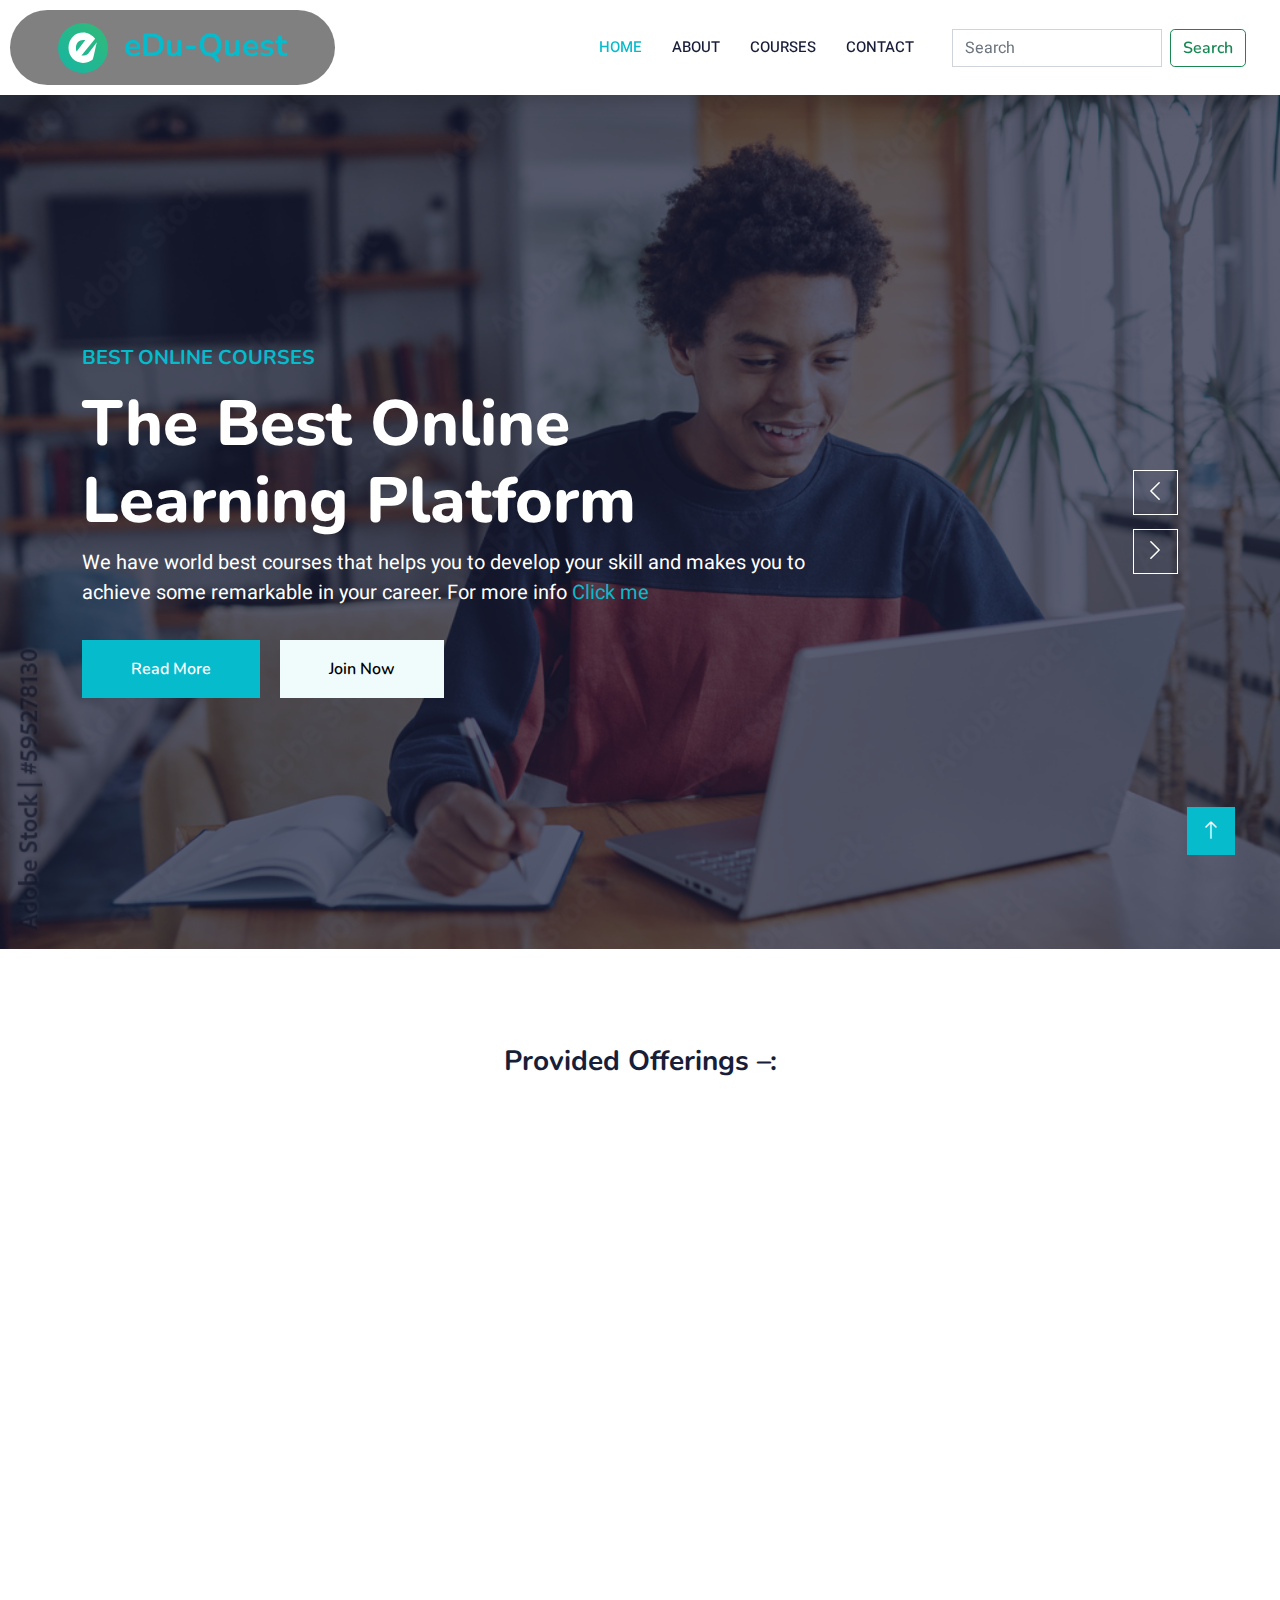
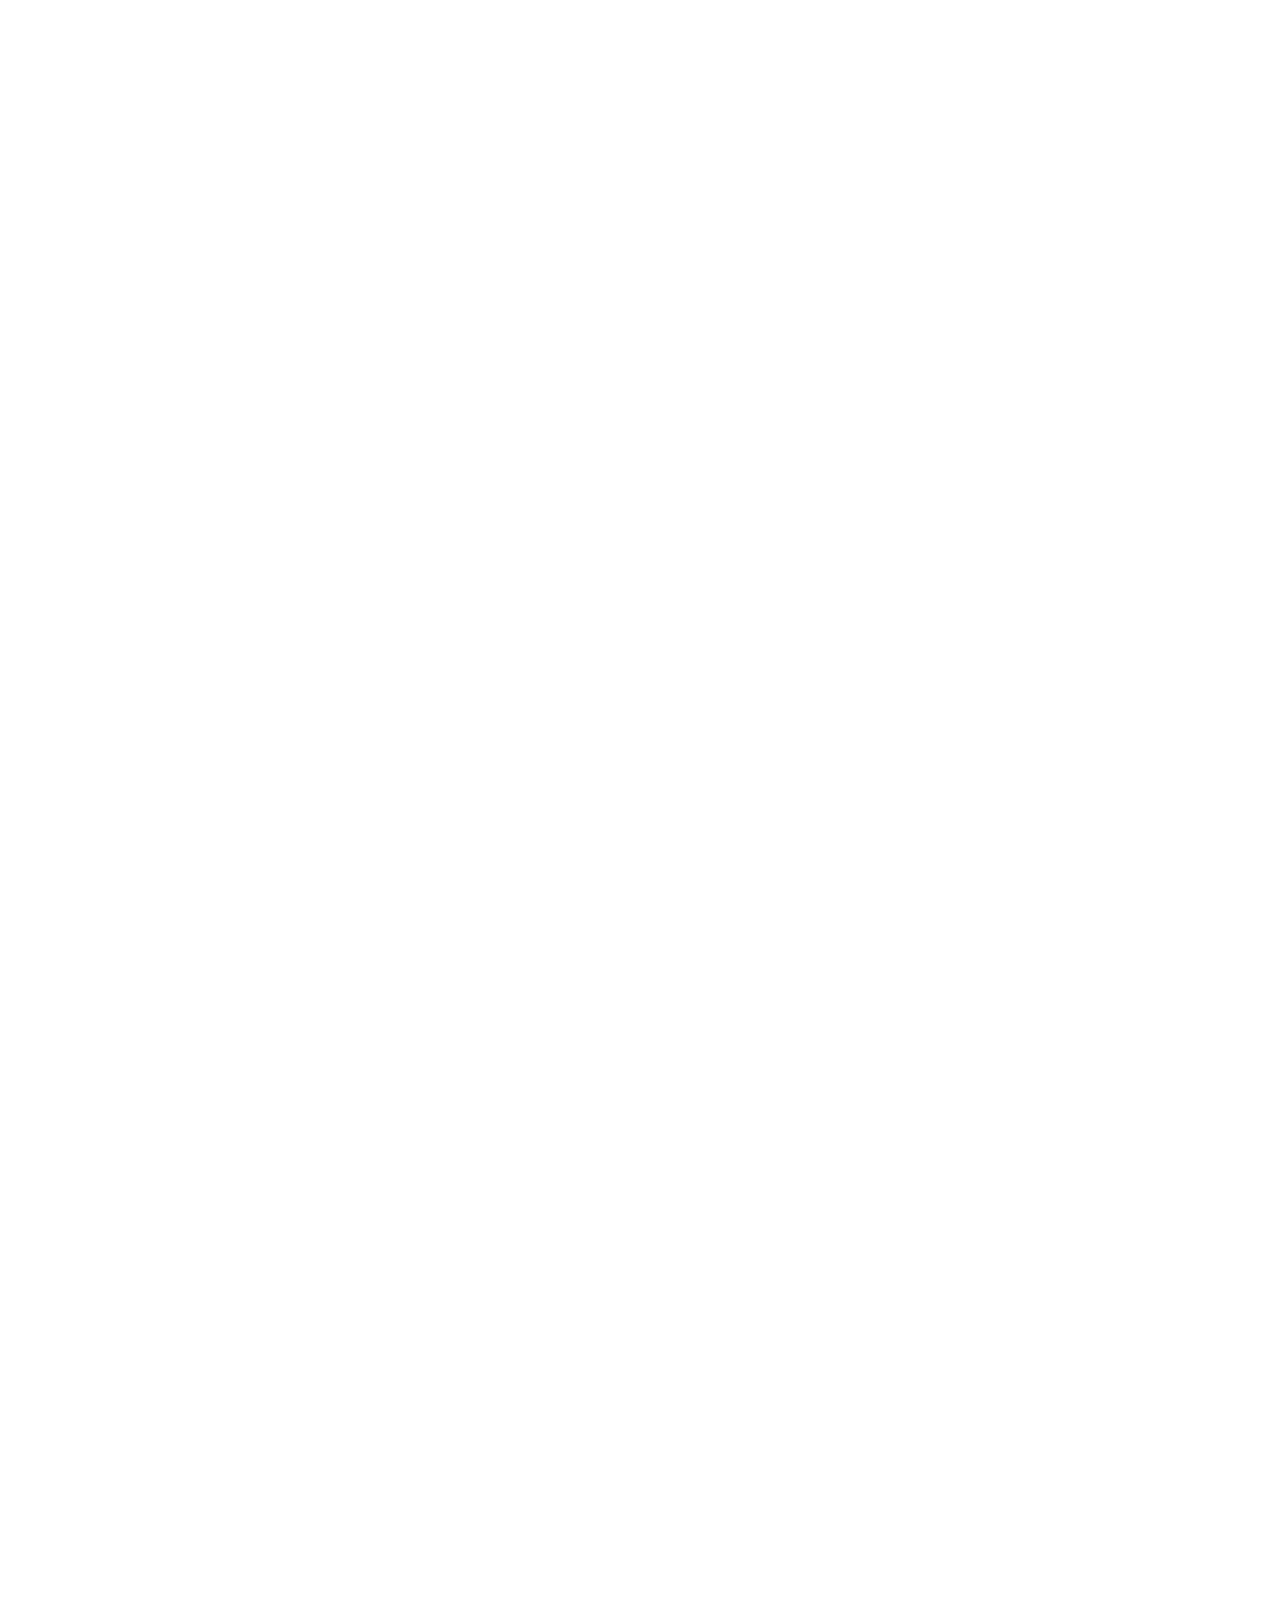
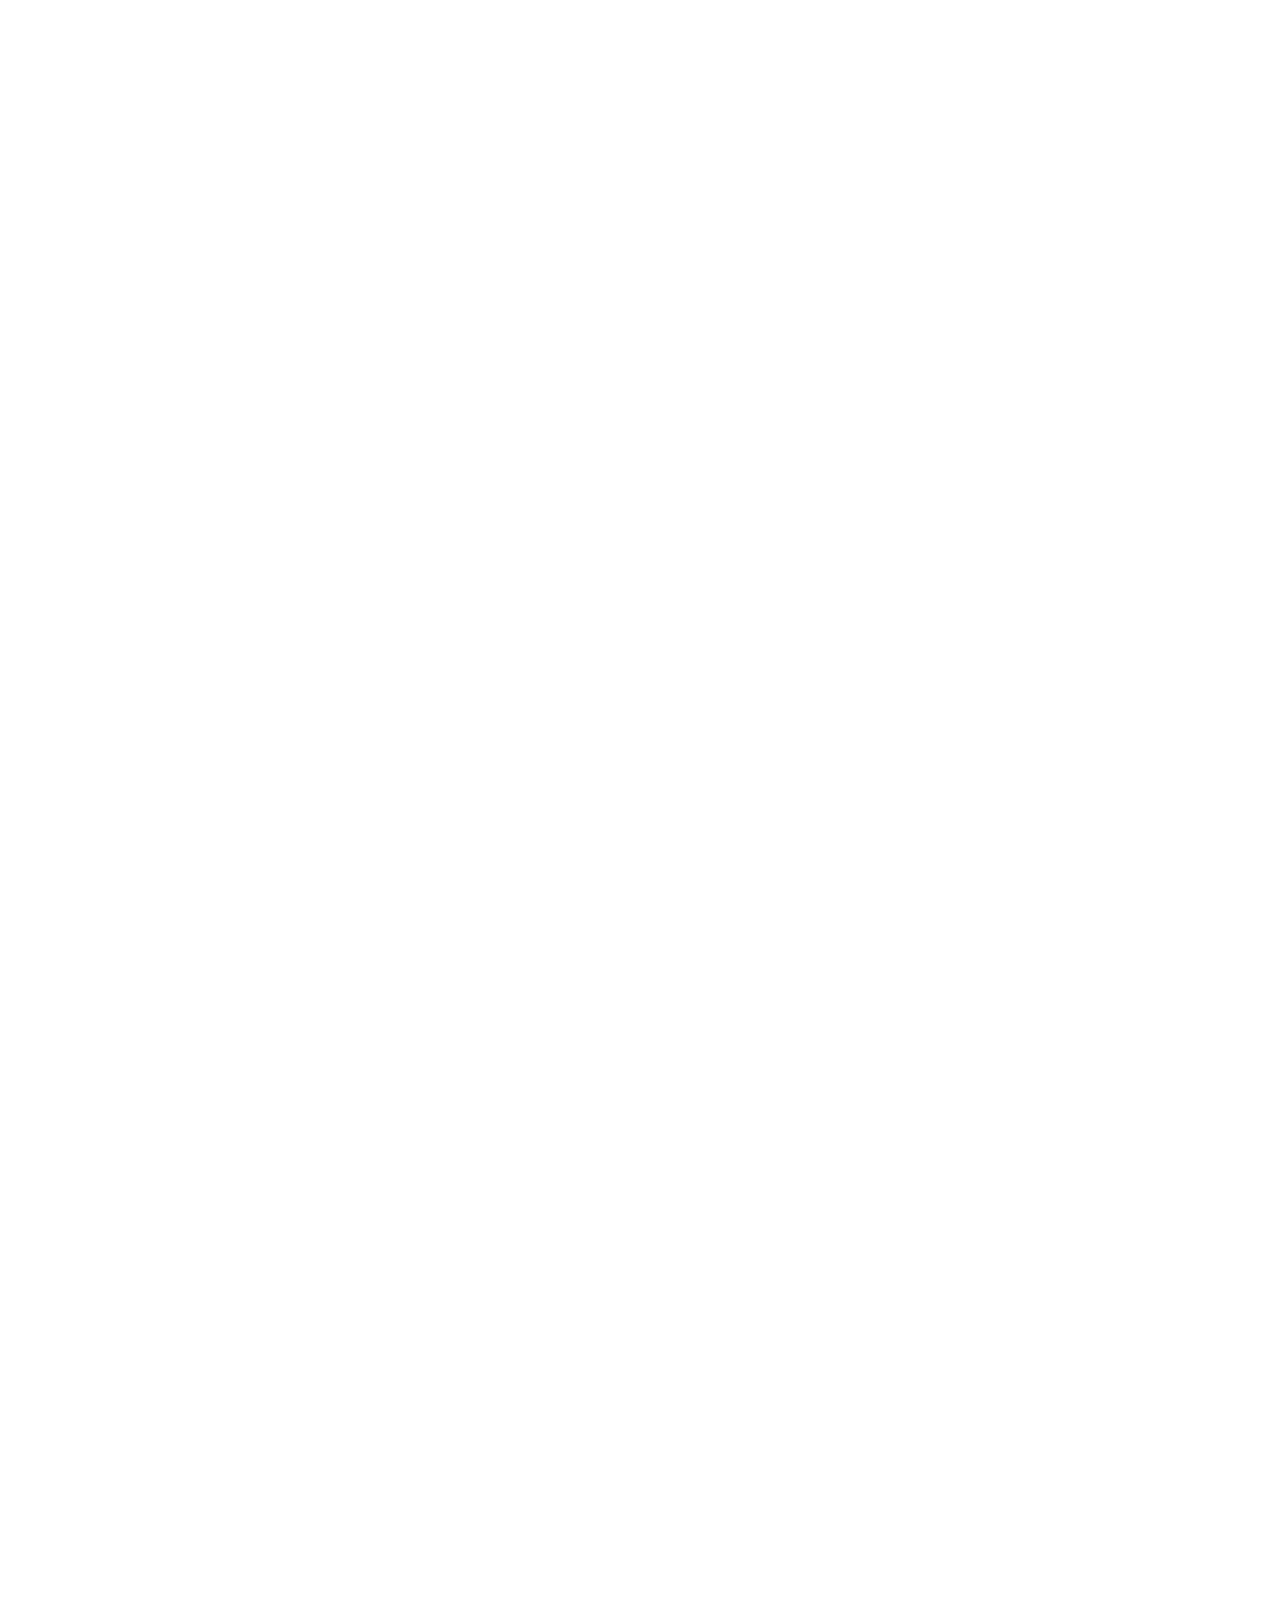
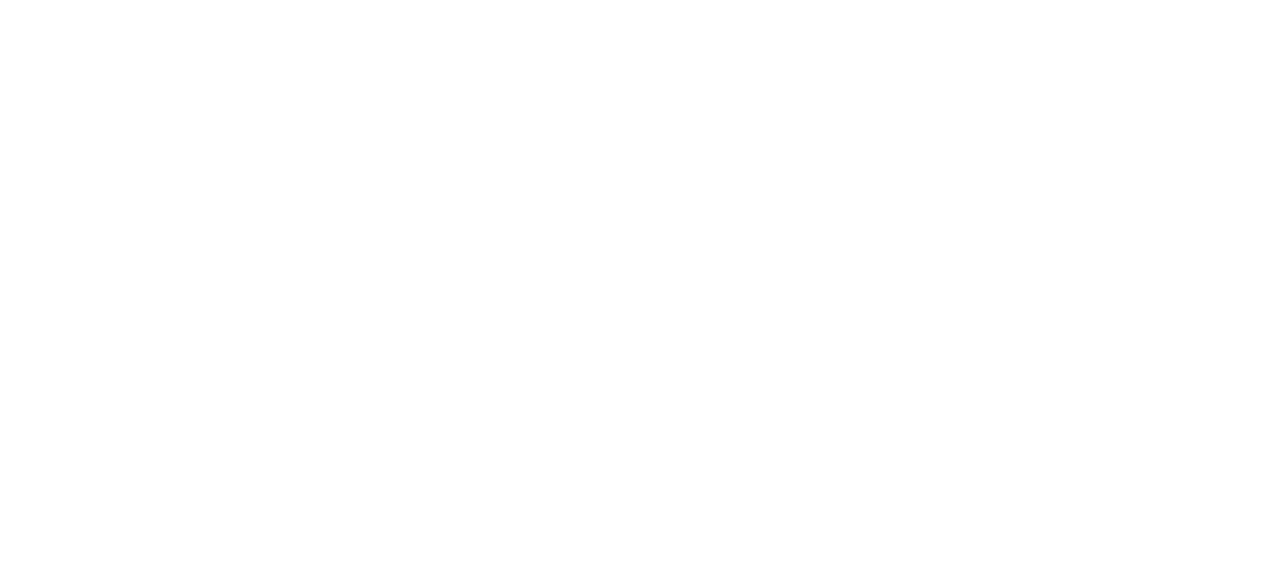
<file: index.html>
<!DOCTYPE html>
<html lang="en">
    <head>
        <meta charset="utf-8">
        <meta http-equiv="X-UA-Compatible" content="IE=edge">
        <meta name="viewport" content="width=device-width, initial-scale=1.0">


        <title>eDu-Quest- The Best Online Learning Platform</title>
        <meta content="eDu-Quest- The Best Online Learning Platform" name="title">
        <meta content="This is an education html template made by ********" name="description">

        <!-- Font awesome  -->
        <link rel="stylesheet" href="https://cdnjs.cloudflare.com/ajax/libs/font-awesome/6.6.0/css/all.min.css" 
            integrity="sha512-Kc323vGBEqzTmouAECnVceyQqyqdsSiqLQISBL29aUW4U/M7pSPA/gEUZQqv1cwx4OnYxTxve5UMg5GT6L4JJg==" 
            crossorigin="anonymous" referrerpolicy="no-referrer" 
        />
    
        <!-- Favicon -->
        <link href="./img/favicon.svg" rel="Shortcut icon" type="image/svg+xml">
    
        <!-- Google Web Fonts -->
        <link rel="preconnect" href="https://fonts.googleapis.com">
        <link rel="preconnect" href="https://fonts.gstatic.com" crossorigin>
        <link href="https://fonts.googleapis.com/css2?family=Heebo:wght@400;500;600&family=Nunito:wght@600;700;800&display=swap" rel="stylesheet">
    
        <!-- Icon Font Stylesheet -->
        <link href="https://cdnjs.cloudflare.com/ajax/libs/font-awesome/5.10.0/css/all.min.css" rel="stylesheet">
        <link href="https://cdn.jsdelivr.net/npm/bootstrap-icons@1.4.1/font/bootstrap-icons.css" rel="stylesheet">
    
        <!-- Libraries Stylesheet -->
        <link href="lib/animate/animate.min.css" rel="stylesheet">
        <link href="lib/owlcarousel/assets/owl.carousel.min.css" rel="stylesheet">
    
        <!-- Customized Bootstrap Stylesheet -->
        <link href="css/bootstrap.min.css" rel="stylesheet">
    
        <!-- Template Stylesheet -->
        <link href="css/style.css" rel="stylesheet">
    </head>

    <body>
        <!-- Spinner Start -->
        <div id="spinner" class="show bg-white position-fixed translate-middle w-100 vh-100 top-50 start-50 d-flex align-items-center justify-content-center">
            <div class="spinner-border text-primary" style="width: 3rem; height: 3rem;" role="status">
                <span class="sr-only">Loading...</span>
            </div>
        </div>
        <!-- Spinner End -->
    
    
        <!-- Navbar Start -->
        <nav class="navbar navbar-expand-lg bg-white navbar-light shadow sticky-top">
            <a href="index.html" class="navbar-brand d-flex align-items-center px-4 px-lg-5 rounded-pill">
                <h2 class="m-0 text-primary"><img src="./img/favicon.svg" alt="eduQuestlogo" class="logoImage me-3 img-fluid">eDu-Quest</h2>
            </a>
            <button type="button" class="navbar-toggler me-4" data-bs-toggle="collapse" data-bs-target="#navbarCollapse">
                <span class="navbar-toggler-icon"></span>
            </button>
            <div class="collapse navbar-collapse" id="navbarCollapse">
                <div class="navbar-nav ms-auto p-4 p-lg-0">
                    <a href="index.html" class="nav-item nav-link active">Home</a>
                    <a href="about.html" class="nav-item nav-link">About</a>
                    <a href="courses.html" class="nav-item nav-link">Courses</a>
                    <a href="contact.html" class="nav-item nav-link">Contact</a>
                </div>
                <form class="d-flex ms-2 me-4" role="search">
                    <input class="search-button form-control me-2" type="search" placeholder="Search" aria-label="Search">
                    <button class="btn btn-outline-success rounded-3" type="submit">Search</button>
                </form>
            </div>
        </nav>
        <!-- Navbar End -->
    
    
        <!-- Carousel Start -->
        <div class="container-fluid p-0 mb-5">
            <div class="owl-carousel header-carousel position-relative">
                <div class="owl-carousel-item position-relative">
                    <img class="img-fluid" src="img/1000_F_595278130_pm019aWdqNojWHZsWiUcPi3sthitC1Gk.jpg" alt="">
                    <div class="position-absolute top-0 start-0 w-100 h-100 d-flex align-items-center" style="background: rgba(24, 29, 56, .7);">
                        <div class="container">
                            <div class="row justify-content-start">
                                <div class="col-sm-10 col-lg-8">
                                    <h5 class="text-primary text-uppercase mb-3 animated slideInDown">Best Online Courses</h5>
                                    <h1 class="display-3 text-white animated slideInDown">The Best Online Learning Platform</h1>
                                    <p class="fs-5 text-white mb-4 pb-2">We have world best courses that helps you to develop your skill and makes you to achieve some remarkable in your career. For more info <a href="courses.html">Click me</a></p>
                                    <a href="" class="btn btn-primary py-md-3 px-md-5 me-3 animated slideInLeft">Read More</a>
                                    <a href="" class="btn btn-light py-md-3 px-md-5 animated slideInRight">Join Now</a>
                                </div>
                            </div>
                        </div>
                    </div>
                </div>
                <div class="owl-carousel-item position-relative">
                    <img class="img-fluid" src="img/Female-College-Student-FB-1024x683.jpg" alt="">
                    <div class="position-absolute top-0 start-0 w-100 h-100 d-flex align-items-center" style="background: rgba(24, 29, 56, .7);">
                        <div class="container">
                            <div class="row justify-content-start">
                                <div class="col-sm-10 col-lg-8">
                                    <h5 class="text-primary text-uppercase mb-3 animated slideInDown">Best Online Courses</h5>
                                    <h1 class="display-3 text-white animated slideInDown">Get Educated Online From Your Home</h1>
                                    <p class="fs-5 text-white mb-4 pb-2">You can do easy learning from your home at affordable cost. We also consider scholarship for some by evaluating throw test. For connecting with us <a href="contact.html">Contact me</a></p>
                                    <a href="" class="btn btn-primary py-md-3 px-md-5 me-3 animated slideInLeft">Read More</a>
                                    <a href="" class="btn btn-light py-md-3 px-md-5 animated slideInRight">Join Now</a>
                                </div>
                            </div>
                        </div>
                    </div>
                </div>
            </div>
        </div>
        <!-- Carousel End -->
    
    
        <!-- Service Start -->
        <div class="container-xxl py-5">
            <div class="container">
                <div class="d-flex justify-content-center mb-3">
                    <h3>Provided</h3>
                    <h3 class="ms-2">Offerings</h3>
                    <h3 class="ms-2">&ndash;:</h3>
                </div>
                <div class="row g-4">
                    <div class="col-lg-3 col-sm-6 wow fadeInUp" data-wow-delay="0.1s">
                        <div class="service-item text-center pt-3">
                            <div class="p-4">
                                <i class="fa fa-3x fa-graduation-cap text-primary mb-4"></i>
                                <h5 class="mb-3">Skilled Instructors</h5>
                                <p>Diam elitr kasd sed at elitr sed ipsum justo dolor sed clita amet diam</p>
                            </div>
                        </div>
                    </div>
                    <div class="col-lg-3 col-sm-6 wow fadeInUp" data-wow-delay="0.3s">
                        <div class="service-item text-center pt-3">
                            <div class="p-4">
                                <i class="fa fa-3x fa-globe text-primary mb-4"></i>
                                <h5 class="mb-3">Online Classes</h5>
                                <p>Diam elitr kasd sed at elitr sed ipsum justo dolor sed clita amet diam</p>
                            </div>
                        </div>
                    </div>
                    <div class="col-lg-3 col-sm-6 wow fadeInUp" data-wow-delay="0.5s">
                        <div class="service-item text-center pt-3">
                            <div class="p-4">
                                <i class="fa fa-3x fa-home text-primary mb-4"></i>
                                <h5 class="mb-3">Home Projects</h5>
                                <p>Diam elitr kasd sed at elitr sed ipsum justo dolor sed clita amet diam</p>
                            </div>
                        </div>
                    </div>
                    <div class="col-lg-3 col-sm-6 wow fadeInUp" data-wow-delay="0.7s">
                        <div class="service-item text-center pt-3">
                            <div class="p-4">
                                <i class="fa fa-3x fa-book-open text-primary mb-4"></i>
                                <h5 class="mb-3">Book Library</h5>
                                <p>Diam elitr kasd sed at elitr sed ipsum justo dolor sed clita amet diam</p>
                            </div>
                        </div>
                    </div>
                </div>
            </div>
        </div>
        <!-- Service End -->
    
    
        <!-- About Start -->
        <div class="container-xxl py-5">
            <div class="container">
                <div class="row g-5">
                    <div class="col-lg-6 wow fadeInUp" data-wow-delay="0.3s">
                        <h6 class="section-title bg-white text-start text-primary pe-3">About Us</h6>
                        <h1 class="mb-4">Welcome to eDu-Quest</h1>
                        <p class="mb-4">We help the student to make the career journey more easible and provide a positive environment and making interest in different courses. Do you want to know more about us <a href="about.html">Click me</a></p>
                        <p class="mb-4">Our offerings help why you enrolls in our courses</p>
                        <div class="row gy-2 gx-4 mb-4">
                            <div class="col-sm-6">
                                <p class="mb-0"><i class="fa fa-arrow-right text-primary me-2"></i>Guaranteed Internship in top MNC</p>
                            </div>
                            <div class="col-sm-6">
                                <p class="mb-0"><i class="fa fa-arrow-right text-primary me-2"></i>Skill Growing Courses</p>
                            </div>
                            <div class="col-sm-6">
                                <p class="mb-0"><i class="fa fa-arrow-right text-primary me-2"></i>International Certificate</p>
                            </div>
                            <div class="col-sm-6">
                                <p class="mb-0"><i class="fa fa-arrow-right text-primary me-2"></i>One-to-One Mentorship</p>
                            </div>
                            <div class="col-sm-6">
                                <p class="mb-0"><i class="fa fa-arrow-right text-primary me-2"></i>Book Library</p>
                            </div>
                            <div class="col-sm-6">
                                <p class="mb-0"><i class="fa fa-arrow-right text-primary me-2"></i>Real world Projects</p>
                            </div>
                        </div>
                        <a class="btn btn-primary py-3 px-5 mt-2" href="">Read More</a>
                    </div>
                    <div class="col-lg-6 wow fadeInUp" data-wow-delay="0.1s" style="min-height: 400px;">
                        <div class="position-relative h-100">
                            <img class="img-fluid position-absolute w-100 h-100" src="img/about.jpeg" alt="" style="object-fit: cover;">
                        </div>
                    </div>
                </div>
            </div>
        </div>
        <!-- About End -->
    
    
        <!-- Categories Start -->
        <div class="container-xxl py-5 category">
            <div class="container">
                <div class="text-center wow fadeInUp" data-wow-delay="0.1s">
                    <h6 class="section-title bg-white text-center text-primary px-3">Categories</h6>
                    <h1 class="mb-5">Courses Categories</h1>
                </div>
                <div class="row g-3">
                    <div class="col-lg-7 col-md-6">
                        <div class="row g-3">
                            <div class="col-lg-12 col-md-12 wow zoomIn" data-wow-delay="0.1s">
                                <a class="position-relative d-block overflow-hidden" href="">
                                    <img class="img-fluid" src="img/category1.png" alt="">
                                    <div class="bg-white text-center position-absolute bottom-0 end-0 py-2 px-3" style="margin: 1px;">
                                        <h5 class="m-0">Web Design</h5>
                                        <small class="text-primary">19 Courses</small>
                                    </div>
                                </a>
                            </div>
                            <div class="col-lg-6 col-md-12 wow zoomIn" data-wow-delay="0.3s">
                                <a class="position-relative d-block overflow-hidden" href="">
                                    <img class="img-fluid" src="img/category2.avif" alt="">
                                    <div class="bg-white text-center position-absolute bottom-0 end-0 py-2 px-3" style="margin: 1px;">
                                        <h5 class="m-0">Graphic Design</h5>
                                        <small class="text-primary">9 Courses</small>
                                    </div>
                                </a>
                            </div>
                            <div class="col-lg-6 col-md-12 wow zoomIn" data-wow-delay="0.5s">
                                <a class="position-relative d-block overflow-hidden" href="">
                                    <img class="img-fluid" src="img/category3.webp" alt="">
                                    <div class="bg-white text-center position-absolute bottom-0 end-0 py-2 px-3" style="margin: 1px;">
                                        <h5 class="m-0">Video Editing</h5>
                                        <small class="text-primary">29 Courses</small>
                                    </div>
                                </a>
                            </div>
                        </div>
                    </div>
                    <div class="col-lg-5 col-md-6 wow zoomIn" data-wow-delay="0.7s" style="min-height: 350px;">
                        <a class="position-relative d-block h-100 overflow-hidden" href="">
                            <img class="img-fluid position-absolute w-100 h-100" src="img/category4.jpg" alt="" style="object-fit: cover;">
                            <div class="bg-white text-center position-absolute bottom-0 end-0 py-2 px-3" style="margin:  1px;">
                                <h5 class="m-0">Online Marketing</h5>
                                <small class="text-primary">8 Courses</small>
                            </div>
                        </a>
                    </div>
                </div>
            </div>
        </div>
        <!-- Categories Start -->
    
    
        <!-- Courses Start -->
        <div class="container-xxl py-5">
            <div class="container">
                <div class="text-center wow fadeInUp" data-wow-delay="0.1s">
                    <h6 class="section-title bg-white text-center text-primary px-3">Courses</h6>
                    <h1 class="mb-5">Popular Courses</h1>
                </div>
                <div class="row g-4 justify-content-center">
                    <div class="col-lg-4 col-md-6 wow fadeInUp" data-wow-delay="0.1s">
                        <div class="course-item bg-light">
                            <div class="position-relative overflow-hidden">
                                <img class="img-fluid" src="img/pc.webp" alt="">
                                <div class="w-100 d-flex justify-content-center position-absolute bottom-0 start-0 mb-4">
                                    <a href="#" class="flex-shrink-0 btn btn-sm btn-primary px-3 border-end" style="border-radius: 30px 0 0 30px;">Read More</a>
                                    <a href="#" class="flex-shrink-0 btn btn-sm btn-primary px-3" style="border-radius: 0 30px 30px 0;">Join Now</a>
                                </div>
                            </div>
                            <div class="text-center p-4 pb-0">
                                <h3 class="mb-0">$179.00</h3>
                                <div class="mb-3">
                                    <small class="fa fa-star text-primary"></small>
                                    <small class="fa fa-star text-primary"></small>
                                    <small class="fa fa-star text-primary"></small>
                                    <small class="fa fa-star text-primary"></small>
                                    <small class="fa fa-star text-primary"></small>
                                    <small>(123)</small>
                                </div>
                                <h5 class="mb-4">Machine Learning & AI Course for Beginners</h5>
                            </div>
                            <div class="p-5 pt-2 pb-0 border-top">
                                <small><b>Description : </b>Online technical courses for understanding the concept of <i class="course-t">Machine Learning  & AI </i>for beginners with some real world Projects.</small><br>
                                <small><b>Languages to be learn: </b>Python, ML, AI, IOT</small>
                            </div>
                            <div class="d-flex justify-content-center">
                                <small class="py-3"><i class="fa-regular fa-compass me-2"></i>Guidance by : </small>
                                <small class="py-3"><i class="fa fa-user-tie text-primary me-2 ms-2"></i>Instructor Name</small>
                            </div>
                            <div class="m-auto me-4 mb-1 d-flex justify-content-end">
                                <a href="ml_ai.html">View Details -></a>
                            </div>
                            <div class="d-flex border-top">
                                <small class="flex-fill text-center border-end py-2"><i class="fa fa-clock text-primary me-2"></i>20 Hrs</small>
                                <small class="flex-fill text-center py-2"> <i class="fa fa-user text-primary me-2"></i>30 Students</small>
                            </div>
                        </div>
                    </div>
                    <div class="col-lg-4 col-md-6 wow fadeInUp" data-wow-delay="0.3s">
                        <div class="course-item bg-light">
                            <div class="position-relative overflow-hidden">
                                <img class="img-fluid" src="img/pc.jpg" alt="">
                                <div class="w-100 d-flex justify-content-center position-absolute bottom-0 start-0 mb-4">
                                    <a href="#" class="flex-shrink-0 btn btn-sm btn-primary px-3 border-end" style="border-radius: 30px 0 0 30px;">Read More</a>
                                    <a href="#" class="flex-shrink-0 btn btn-sm btn-primary px-3" style="border-radius: 0 30px 30px 0;">Join Now</a>
                                </div>
                            </div>
                            <div class="text-center p-4 pb-0">
                                <h3 class="mb-0">$119.00</h3>
                                <div class="mb-3">
                                    <small class="fa fa-star text-primary"></small>
                                    <small class="fa fa-star text-primary"></small>
                                    <small class="fa fa-star text-primary"></small>
                                    <small class="fa fa-star text-primary"></small>
                                    <small class="fa fa-star text-primary"></small>
                                    <small>(123)</small>
                                </div>
                                <h5 class="mb-4">Data Science & Analyst Course for Beginners</h5>
                            </div>
                            <div class="p-5 pt-2 pb-0 border-top">
                                <small><b>Description : </b>Online technical courses for learning <i class="course-t">Data Science & Analyst </i>for beginners with some real world Projects.</small><br>
                                <small><b>Languages to be learn: </b>Python, R, Databases(SQL, MongoDB)</small>
                            </div>
                            <div class="d-flex justify-content-center">
                                <small class="py-3"><i class="fa-regular fa-compass me-2"></i>Guidance by : </small>
                                <small class="py-3"><i class="fa fa-user-tie text-primary me-2 ms-2"></i>Instructor Name</small>
                            </div>
                            <div class="m-auto me-4 mb-1 d-flex justify-content-end">
                                <a href="ds_a.html">View Details -></a>
                            </div>
                            <div class="d-flex border-top">
                                <small class="flex-fill text-center border-end py-2"><i class="fa fa-clock text-primary me-2"></i>20 Hrs</small>
                                <small class="flex-fill text-center py-2"><i class="fa fa-user text-primary me-2"></i>30 Students</small>
                            </div>
                        </div>
                    </div>
                    <div class="col-lg-4 col-md-6 wow fadeInUp" data-wow-delay="0.5s">
                        <div class="course-item bg-light">
                            <div class="position-relative overflow-hidden">
                                <img class="img-fluid" src="img/pc3.jpg" alt="">
                                <div class="w-100 d-flex justify-content-center position-absolute bottom-0 start-0 mb-4">
                                    <a href="#" class="flex-shrink-0 btn btn-sm btn-primary px-3 border-end" style="border-radius: 30px 0 0 30px;">Read More</a>
                                    <a href="#" class="flex-shrink-0 btn btn-sm btn-primary px-3" style="border-radius: 0 30px 30px 0;">Join Now</a>
                                </div>
                            </div>
                            <div class="text-center p-4 pb-0">
                                <h3 class="mb-0">$199.00</h3>
                                <div class="mb-3">
                                    <small class="fa fa-star text-primary"></small>
                                    <small class="fa fa-star text-primary"></small>
                                    <small class="fa fa-star text-primary"></small>
                                    <small class="fa fa-star text-primary"></small>
                                    <small class="fa fa-star text-primary"></small>
                                    <small>(123)</small>
                                </div>
                                <h5 class="mb-4">Web Design & Development Course for Beginners</h5>
                            </div>
                            <div class="p-5 pt-2 pb-0 border-top">
                                <small><b>Description : </b>Online technical courses for learning <i class="course-t">Web Development </i>for beginners with some real world Projects.</small><br>
                                <small><b>Languages to be learn: </b>Frontend, Backend, Databases(SQL, MongoDB)</small>
                            </div>
                            <div class="d-flex justify-content-center">
                                <small class="py-3"><i class="fa-regular fa-compass me-2"></i>Guidance by : </small>
                                <small class="py-3"><i class="fa fa-user-tie text-primary me-2 ms-2"></i>Instructor Name</small>
                            </div>
                            <div class="m-auto me-4 mb-1 d-flex justify-content-end">
                                <a href="wd_d.html">View Details -></a>
                            </div>
                            <div class="d-flex border-top">
                                <small class="flex-fill text-center border-end py-2"><i class="fa fa-clock text-primary me-2"></i>30 Hrs</small>
                                <small class="flex-fill text-center py-2"><i class="fa fa-user text-primary me-2"></i>30 Students</small>
                            </div>
                        </div>
                    </div>
                </div>
                <div class="row g-4 justify-content-center mt-3">
                    <div class="col-lg-4 col-md-6 wow fadeInUp" data-wow-delay="0.1s">
                        <div class="course-item bg-light">
                            <div class="position-relative overflow-hidden">
                                <img class="img-fluid" src="img/pc.webp" alt="">
                                <div class="w-100 d-flex justify-content-center position-absolute bottom-0 start-0 mb-4">
                                    <a href="#" class="flex-shrink-0 btn btn-sm btn-primary px-3 border-end" style="border-radius: 30px 0 0 30px;">Read More</a>
                                    <a href="#" class="flex-shrink-0 btn btn-sm btn-primary px-3" style="border-radius: 0 30px 30px 0;">Join Now</a>
                                </div>
                            </div>
                            <div class="text-center p-4 pb-0">
                                <h3 class="mb-0">$119.00</h3>
                                <div class="mb-3">
                                    <small class="fa fa-star text-primary"></small>
                                    <small class="fa fa-star text-primary"></small>
                                    <small class="fa fa-star text-primary"></small>
                                    <small class="fa fa-star text-primary"></small>
                                    <small class="fa fa-star text-primary"></small>
                                    <small>(123)</small>
                                </div>
                                <h5 class="mb-4">Video Editing & Visualisation Course for Beginners</h5>
                            </div>
                            <div class="p-5 pt-2 pb-0 border-top">
                                <small><b>Description : </b>Online technical courses for learning <i class="course-t">Video Editing & visualisation </i>for beginners with some real world Projects.</small><br>
                                <small><b>Things to be learn: </b>Advanced Editing Techniques, Data Visualization Techniques</small>
                            </div>
                            <div class="d-flex justify-content-center">
                                <small class="py-3"><i class="fa-regular fa-compass me-2"></i>Guidance by : </small>
                                <small class="py-3"><i class="fa fa-user-tie text-primary me-2 ms-2"></i>Instructor Name</small>
                            </div>
                            <div class="m-auto me-4 mb-1 d-flex justify-content-end">
                                <a href="ve_v.html">View Details -></a>
                            </div>
                            <div class="d-flex border-top">
                                <small class="flex-fill text-center border-end py-2"><i class="fa fa-clock text-primary me-2"></i>5 Hrs</small>
                                <small class="flex-fill text-center py-2"> <i class="fa fa-user text-primary me-2"></i>30 Students</small>
                            </div>
                        </div>
                    </div>
                    <div class="col-lg-4 col-md-6 wow fadeInUp" data-wow-delay="0.3s">
                        <div class="course-item bg-light">
                            <div class="position-relative overflow-hidden">
                                <img class="img-fluid" src="img/pc.jpg" alt="">
                                <div class="w-100 d-flex justify-content-center position-absolute bottom-0 start-0 mb-4">
                                    <a href="#" class="flex-shrink-0 btn btn-sm btn-primary px-3 border-end" style="border-radius: 30px 0 0 30px;">Read More</a>
                                    <a href="#" class="flex-shrink-0 btn btn-sm btn-primary px-3" style="border-radius: 0 30px 30px 0;">Join Now</a>
                                </div>
                            </div>
                            <div class="text-center p-4 pb-0">
                                <h3 class="mb-0">$199.00</h3>
                                <div class="mb-3">
                                    <small class="fa fa-star text-primary"></small>
                                    <small class="fa fa-star text-primary"></small>
                                    <small class="fa fa-star text-primary"></small>
                                    <small class="fa fa-star text-primary"></small>
                                    <small class="fa fa-star text-primary"></small>
                                    <small>(123)</small>
                                </div>
                                <h5 class="mb-4">Graphics Design & Structure Course for Beginners</h5>
                            </div>
                            <div class="p-5 pt-2 pb-0 border-top">
                                <small><b>Description : </b>Online technical courses for learning <i class="course-t">Graphics Design & Structure </i>for beginners with some real world Projects.</small><br>
                                <small><b>Things to be learn: </b>Graphics Design, Structural Analysis</small>
                            </div>
                            <div class="d-flex justify-content-center">
                                <small class="py-3"><i class="fa-regular fa-compass me-2"></i>Guidance by : </small>
                                <small class="py-3"><i class="fa fa-user-tie text-primary me-2 ms-2"></i>Instructor Name</small>
                            </div>
                            <div class="m-auto me-4 mb-1 d-flex justify-content-end">
                                <a href="gd_s.html">View Details -></a>
                            </div>
                            <div class="d-flex border-top">
                                <small class="flex-fill text-center border-end py-2"><i class="fa fa-clock text-primary me-2"></i>10 Hrs</small>
                                <small class="flex-fill text-center py-2"><i class="fa fa-user text-primary me-2"></i>30 Students</small>
                            </div>
                        </div>
                    </div>
                    <div class="col-lg-4 col-md-6 wow fadeInUp" data-wow-delay="0.5s">
                        <div class="course-item bg-light">
                            <div class="position-relative overflow-hidden">
                                <img class="img-fluid" src="img/pc3.jpg" alt="">
                                <div class="w-100 d-flex justify-content-center position-absolute bottom-0 start-0 mb-4">
                                    <a href="#" class="flex-shrink-0 btn btn-sm btn-primary px-3 border-end" style="border-radius: 30px 0 0 30px;">Read More</a>
                                    <a href="#" class="flex-shrink-0 btn btn-sm btn-primary px-3" style="border-radius: 0 30px 30px 0;">Join Now</a>
                                </div>
                            </div>
                            <div class="text-center p-4 pb-0">
                                <h3 class="mb-0">$179.00</h3>
                                <div class="mb-3">
                                    <small class="fa fa-star text-primary"></small>
                                    <small class="fa fa-star text-primary"></small>
                                    <small class="fa fa-star text-primary"></small>
                                    <small class="fa fa-star text-primary"></small>
                                    <small class="fa fa-star text-primary"></small>
                                    <small>(123)</small>
                                </div>
                                <h5 class="mb-4">Digital Marketing & Brand Evaluation Course for Beginners</h5>
                            </div>
                            <div class="p-5 pt-2 pb-0 border-top">
                                <small><b>Description : </b>Online technical courses for learning <i class="course-t">Digital Marketing & Brand Evaluation</i>for beginners with some real world Projects.</small><br>
                                <small><b>Things to be learn: </b>Digital Marketing, Brand Evaluation.</small>
                            </div>
                            <div class="d-flex justify-content-center">
                                <small class="py-3"><i class="fa-regular fa-compass me-2"></i>Guidance by : </small>
                                <small class="py-3"><i class="fa fa-user-tie text-primary me-2 ms-2"></i>Instructor Name</small>
                            </div>
                            <div class="m-auto me-4 mb-1 d-flex justify-content-end">
                                <a href="dm_be.html">View Details -></a>
                            </div>
                            <div class="d-flex border-top">
                                <small class="flex-fill text-center border-end py-2"><i class="fa fa-clock text-primary me-2"></i>25 Hrs</small>
                                <small class="flex-fill text-center py-2"><i class="fa fa-user text-primary me-2"></i>30 Students</small>
                            </div>
                        </div>
                    </div>
                </div>
            </div>
        </div>
        <!-- Courses End -->
    
    
        <!-- Team Start -->
        <div class="container-xxl py-5">
            <div class="container">
                <div class="text-center wow fadeInUp" data-wow-delay="0.1s">
                    <h6 class="section-title bg-white text-center text-primary px-3">Instructors</h6>
                    <h1 class="mb-5">Expert Instructors</h1>
                </div>
                <div class="row g-4">
                    <div class="col-lg-3 col-md-6 wow fadeInUp" data-wow-delay="0.1s">
                        <div class="team-item bg-light">
                            <div class="overflow-hidden">
                                <img class="img-fluid" src="img/professional.png" alt="">
                            </div>
                            <div class="position-relative d-flex justify-content-center" style="margin-top: -23px;">
                                <div class="bg-light d-flex justify-content-center pt-2 px-1">
                                    <a class="btn btn-sm-square btn-primary mx-1" href=""><i class="fa-brands fa-linkedin"></i></a>
                                </div>
                            </div>
                            <div class="text-center p-4">
                                <h5 class="mb-0">Instructor Name</h5>
                                <small>Designation</small>
                            </div>
                        </div>
                    </div>
                    <div class="col-lg-3 col-md-6 wow fadeInUp" data-wow-delay="0.3s">
                        <div class="team-item bg-light">
                            <div class="overflow-hidden">
                                <img class="img-fluid" src="img/team-3.jpg" alt="">
                            </div>
                            <div class="position-relative d-flex justify-content-center" style="margin-top: -23px;">
                                <div class="bg-light d-flex justify-content-center pt-2 px-1">
                                    <a class="btn btn-sm-square btn-primary mx-1" href=""><i class="fa-brands fa-linkedin"></i></a>
                                </div>
                            </div>
                            <div class="text-center p-4">
                                <h5 class="mb-0">Instructor Name</h5>
                                <small>Designation</small>
                            </div>
                        </div>
                    </div>
                    <div class="col-lg-3 col-md-6 wow fadeInUp" data-wow-delay="0.5s">
                        <div class="team-item bg-light">
                            <div class="overflow-hidden">
                                <img class="img-fluid" src="img/professional3.jpg" alt="">
                            </div>
                            <div class="position-relative d-flex justify-content-center" style="margin-top: -23px;">
                                <div class="bg-light d-flex justify-content-center pt-2 px-1">
                                    <a class="btn btn-sm-square btn-primary mx-1" href=""><i class="fa-brands fa-linkedin"></i></a>
                                </div>
                            </div>
                            <div class="text-center p-4">
                                <h5 class="mb-0">Instructor Name</h5>
                                <small>Designation</small>
                            </div>
                        </div>
                    </div>
                    <div class="col-lg-3 col-md-6 wow fadeInUp" data-wow-delay="0.7s">
                        <div class="team-item bg-light">
                            <div class="overflow-hidden">
                                <img class="img-fluid" src="img/professional3.webp" alt="">
                            </div>
                            <div class="position-relative d-flex justify-content-center" style="margin-top: -23px;">
                                <div class="bg-light d-flex justify-content-center pt-2 px-1">
                                    <a class="btn btn-sm-square btn-primary mx-1" href=""><i class="fa-brands fa-linkedin"></i></a>
                                </div>
                            </div>
                            <div class="text-center p-4">
                                <h5 class="mb-0">Instructor Name</h5>
                                <small>Designation</small>
                            </div>
                        </div>
                    </div>
                </div>
            </div>
        </div>
        <!-- Team End -->
            
    
        <!-- Footer Start -->
        <div class="container-fluid bg-dark text-light footer pt-5 mt-5 wow fadeIn" data-wow-delay="0.1s">
            <div class="container py-5">
                <div class="row g-5">
                    <div class="col-lg-4 col-md-8">
                        <h4 class="text-white mb-3">Quick Link</h4>
                        <a class="btn btn-link" href="">About Us</a>
                        <a class="btn btn-link" href="">Contact Us</a>
                        <a class="btn btn-link" href="">Privacy Policy</a>
                        <a class="btn btn-link" href="">Terms & Condition</a>
                        <a class="btn btn-link" href="">FAQs & Help</a>
                    </div>
                    <div class="col-lg-4 col-md-8">
                        <h4 class="text-white mb-3">Contact</h4>
                        <p class="mb-2"><i class="fa fa-map-marker-alt me-3"></i>123 Street, New York, USA</p>
                        <p class="mb-2"><i class="fa fa-phone-alt me-3"></i>+012 345 *****</p>
                        <p class="mb-2"><i class="fa fa-envelope me-3"></i>eDuQuest123@gmail.com</p>
                        <div class="d-flex pt-2">
                            <a class="btn btn-outline-light btn-social" href=""><i class="fab fa-linkedin-in"></i></a>
                            <a class="btn btn-outline-light btn-social" href=""><i class="fab fa-twitter"></i></a>
                            <a class="btn btn-outline-light btn-social" href=""><i class="fab fa-facebook-f"></i></a>
                            <a class="btn btn-outline-light btn-social" href=""><i class="fab fa-youtube"></i></a>
                        </div>
                    </div>
                    <div class="col-lg-4 col-md-8">
                        <h4 class="text-white mb-3">Newsletter</h4>
                        <p>Dolor amet sit justo amet elitr clita ipsum elitr est.</p>
                        <div class="position-relative mx-auto" style="max-width: 400px;">
                            <input class="form-control border-0 w-100 py-3 ps-4 pe-5" type="text" placeholder="Your email">
                            <button type="button" class="btn btn-primary py-2 position-absolute top-0 end-0 mt-2 me-2">SignUp</button>
                        </div>
                    </div>
                </div>
            </div>
            <div class="container">
                <div class="copyright">
                    <div class="row">
                        <div class="col-md-6 text-center text-md-start mb-3 mb-md-0">
                            &copy; <a class="border-bottom" href="#">@eDu-Quest</a>, All Right Reserved.
    
                            <!--/*** This template is free as long as you keep the footer author’s credit link/attribution link/backlink. If you'd like to use the template without the footer author’s credit link/attribution link/backlink, you can purchase the Credit Removal License from "https://htmlcodex.com/credit-removal". Thank you for your support. ***/-->
                        </div>
                        <div class="col-md-6 text-center text-md-end">
                            <div class="footer-menu">
                                <a href="">Home</a>
                                <a href="">Cookies</a>
                                <a href="">Help</a>
                                <a href="">FQAs</a>
                            </div>
                        </div>
                    </div>
                </div>
            </div>
        </div>
        <!-- Footer End -->
    
    
        <!-- Back to Top -->
        <a href="#" class="btn btn-lg btn-primary btn-lg-square back-to-top"><i class="bi bi-arrow-up"></i></a>
    
    
        <!-- JavaScript Libraries -->
        <script src="https://code.jquery.com/jquery-3.4.1.min.js"></script>
        <script src="https://cdn.jsdelivr.net/npm/bootstrap@5.0.0/dist/js/bootstrap.bundle.min.js"></script>
        <script src="lib/wow/wow.min.js"></script>
        <script src="lib/easing/easing.min.js"></script>
        <script src="lib/waypoints/waypoints.min.js"></script>
        <script src="lib/owlcarousel/owl.carousel.min.js"></script>

        <!-- Template Javascript -->
        <script src="js/main.js"></script>
    </body>
</html>
</file>
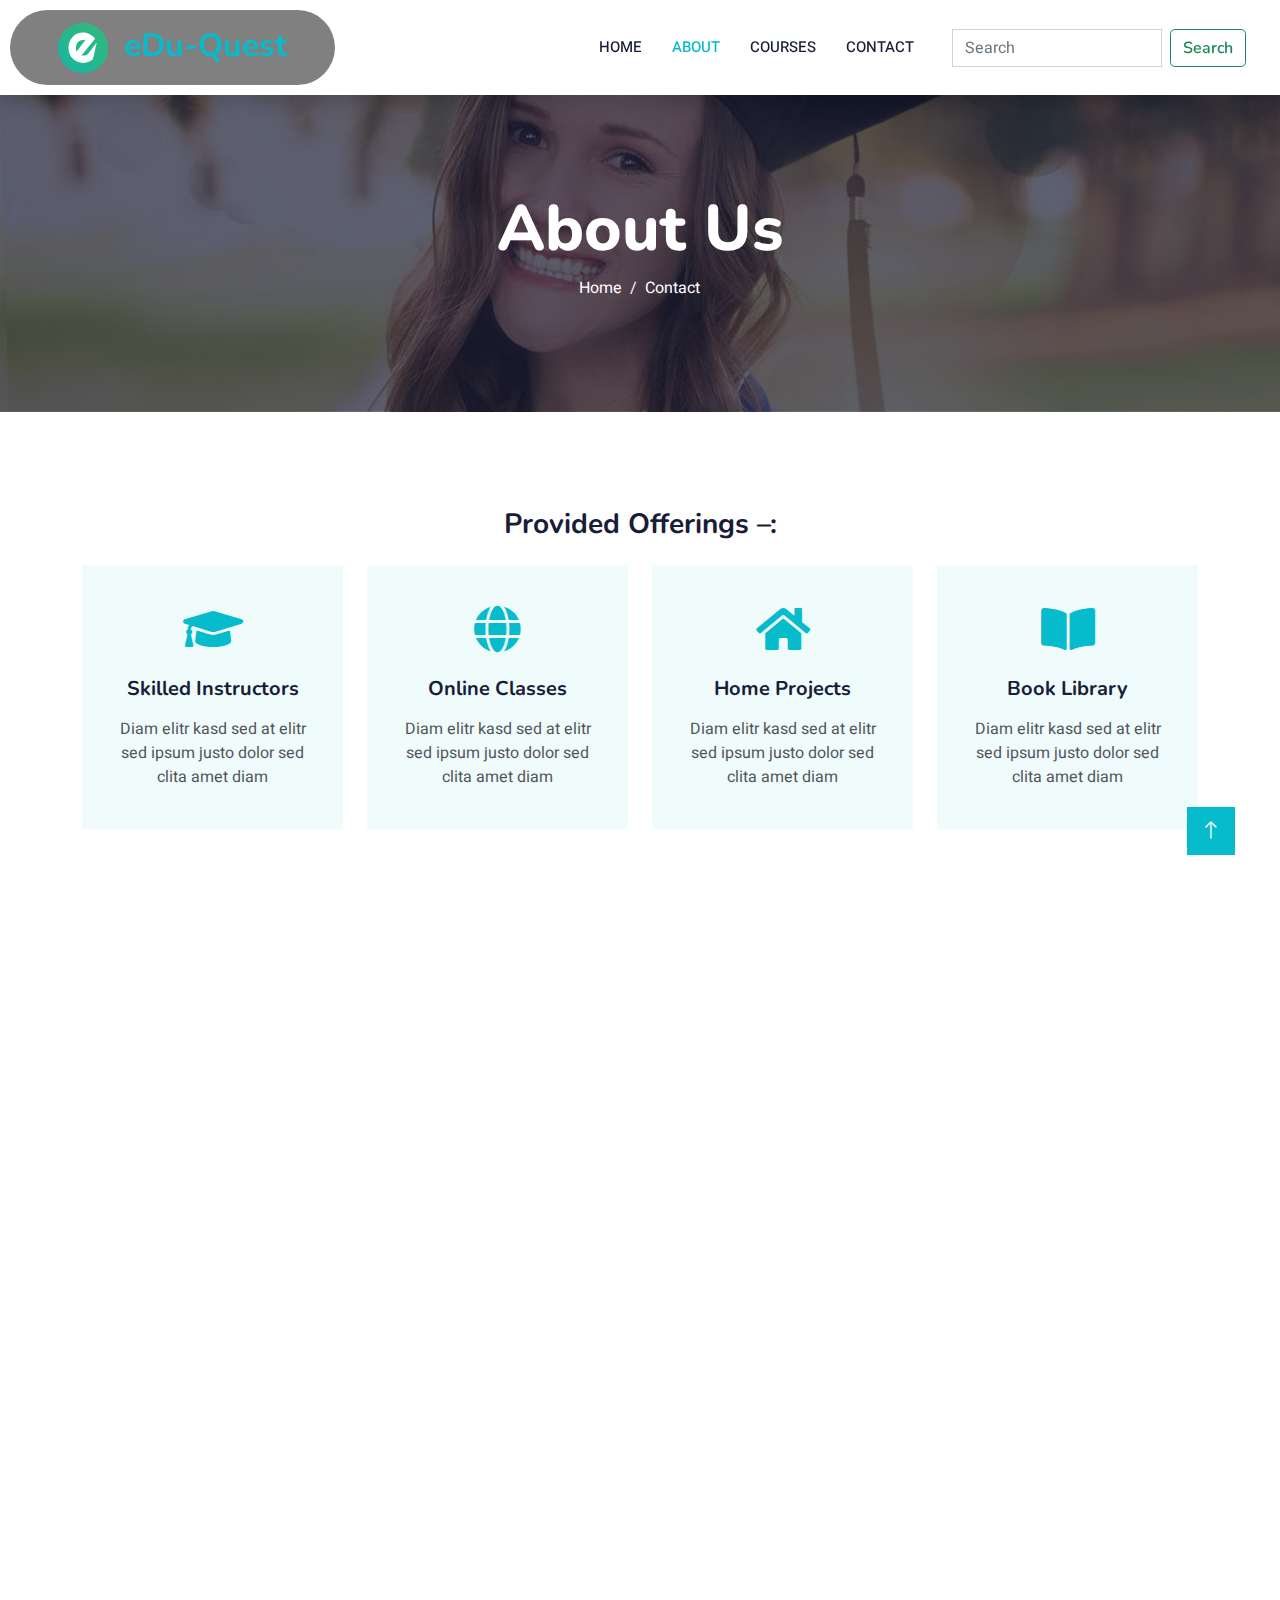
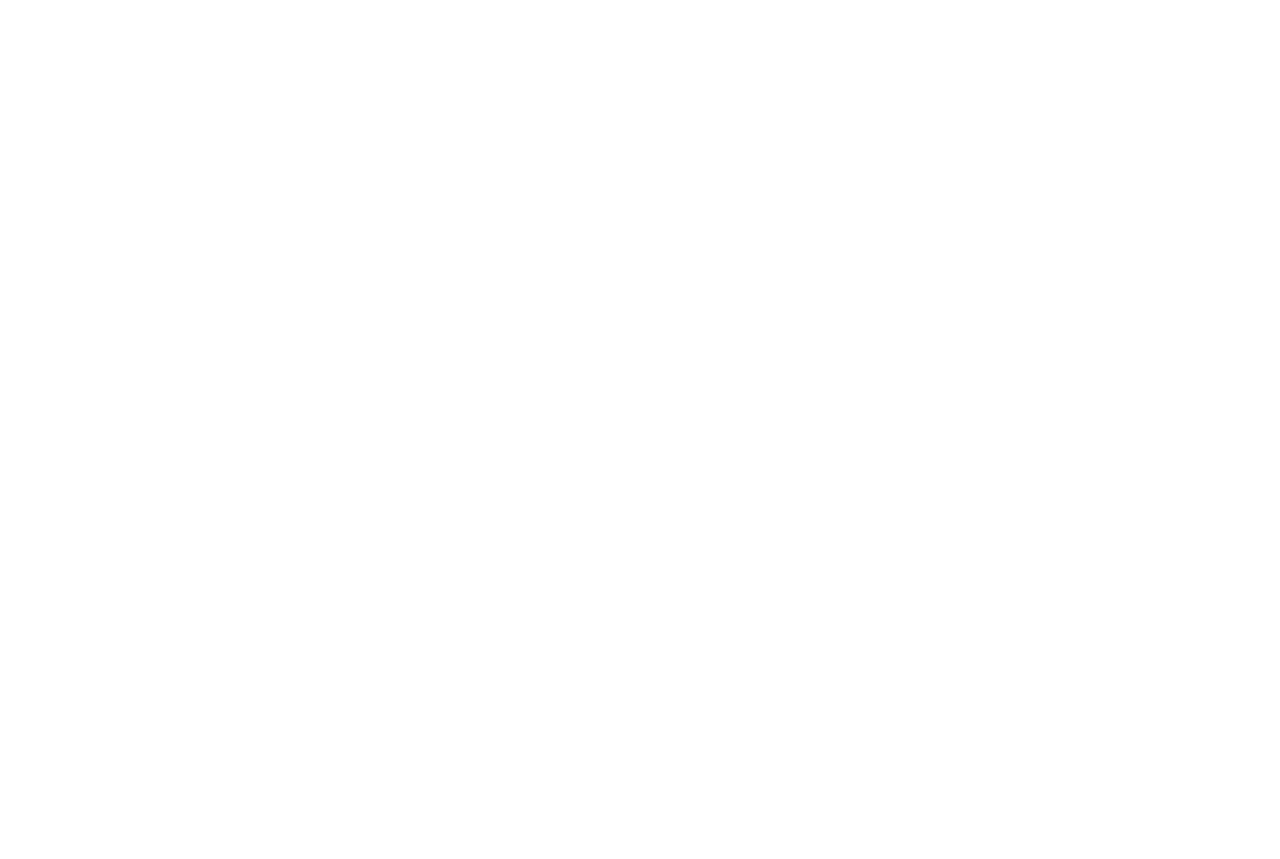
<file: about.html>
<!DOCTYPE html>
<html lang="en">

<head>
    <meta charset="utf-8">
    <meta http-equiv="X-UA-Compatible" content="IE=edge">
    <meta name="viewport" content="width=device-width, initial-scale=1.0">


    <title>eDu-Quest- The Best Online Learning Platform</title>
    <meta content="eDu-Quest- The Best Online Learning Platform" name="title">
    <meta content="This is an education html template made by ********" name="description">

    <!-- Font awesome  -->
    <link rel="stylesheet" href="https://cdnjs.cloudflare.com/ajax/libs/font-awesome/6.6.0/css/all.min.css" integrity="sha512-Kc323vGBEqzTmouAECnVceyQqyqdsSiqLQISBL29aUW4U/M7pSPA/gEUZQqv1cwx4OnYxTxve5UMg5GT6L4JJg==" crossorigin="anonymous" referrerpolicy="no-referrer" />

    <!-- Favicon -->
    <link href="./img/favicon.svg" rel="Shortcut icon" type="image/svg+xml">

    <!-- Google Web Fonts -->
    <link rel="preconnect" href="https://fonts.googleapis.com">
    <link rel="preconnect" href="https://fonts.gstatic.com" crossorigin>
    <link href="https://fonts.googleapis.com/css2?family=Heebo:wght@400;500;600&family=Nunito:wght@600;700;800&display=swap" rel="stylesheet">

    <!-- Icon Font Stylesheet -->
    <link href="https://cdnjs.cloudflare.com/ajax/libs/font-awesome/5.10.0/css/all.min.css" rel="stylesheet">
    <link href="https://cdn.jsdelivr.net/npm/bootstrap-icons@1.4.1/font/bootstrap-icons.css" rel="stylesheet">

    <!-- Libraries Stylesheet -->
    <link href="lib/animate/animate.min.css" rel="stylesheet">
    <link href="lib/owlcarousel/assets/owl.carousel.min.css" rel="stylesheet">

    <!-- Customized Bootstrap Stylesheet -->
    <link href="css/bootstrap.min.css" rel="stylesheet">

    <!-- Template Stylesheet -->
    <link href="css/style.css" rel="stylesheet">
</head>

<body>
    <!-- Spinner Start -->
    <div id="spinner" class="show bg-white position-fixed translate-middle w-100 vh-100 top-50 start-50 d-flex align-items-center justify-content-center">
        <div class="spinner-border text-primary" style="width: 3rem; height: 3rem;" role="status">
            <span class="sr-only">Loading...</span>
        </div>
    </div>
    <!-- Spinner End -->


    <!-- Navbar Start -->
    <nav class="navbar navbar-expand-lg bg-white navbar-light shadow sticky-top">
        <a href="index.html" class="navbar-brand d-flex align-items-center px-4 px-lg-5 rounded-pill">
            <h2 class="m-0 text-primary"><img src="./img/favicon.svg" alt="eduQuestlogo" class="logoImage me-3 img-fluid">eDu-Quest</h2>
        </a>
        <button type="button" class="navbar-toggler me-4" data-bs-toggle="collapse" data-bs-target="#navbarCollapse">
            <span class="navbar-toggler-icon"></span>
        </button>
        <div class="collapse navbar-collapse" id="navbarCollapse">
            <div class="navbar-nav ms-auto p-4 p-lg-0">
                <a href="index.html" class="nav-item nav-link">Home</a>
                <a href="about.html" class="nav-item nav-link active">About</a>
                <a href="courses.html" class="nav-item nav-link">Courses</a>
                <a href="contact.html" class="nav-item nav-link">Contact</a>
            </div>
            <form class="d-flex ms-2 me-4" role="search">
                <input class="search-button form-control me-2" type="search" placeholder="Search" aria-label="Search">
                <button class="btn btn-outline-success rounded-3" type="submit">Search</button>
            </form>
        </div>
    </nav>
    <!-- Navbar End -->


    <!-- Header Start -->
    <div class="container-fluid bg-primary py-5 mb-5 page-header">
        <div class="container py-5">
            <div class="row justify-content-center">
                <div class="col-lg-10 text-center">
                    <h1 class="display-3 text-white animated slideInDown">About Us</h1>
                    <nav aria-label="breadcrumb">
                        <ol class="breadcrumb justify-content-center">
                            <li class="breadcrumb-item"><a class="text-white" href="index.html">Home</a></li>
                            <li class="breadcrumb-item"><a href="contact.html" class="text-white">Contact</a></li>
                        </ol>
                    </nav>
                </div>
            </div>
        </div>
    </div>
    <!-- Header End -->


    <!-- Service Start -->
    <div class="container-xxl py-5">
        <div class="container">
            <div class="d-flex justify-content-center mb-3">
                <h3>Provided</h3>
                <h3 class="ms-2">Offerings</h3>
                <h3 class="ms-2">&ndash;:</h3>
            </div>
            <div class="row g-4">
                <div class="col-lg-3 col-sm-6 wow fadeInUp" data-wow-delay="0.1s">
                    <div class="service-item text-center pt-3">
                        <div class="p-4">
                            <i class="fa fa-3x fa-graduation-cap text-primary mb-4"></i>
                            <h5 class="mb-3">Skilled Instructors</h5>
                            <p>Diam elitr kasd sed at elitr sed ipsum justo dolor sed clita amet diam</p>
                        </div>
                    </div>
                </div>
                <div class="col-lg-3 col-sm-6 wow fadeInUp" data-wow-delay="0.3s">
                    <div class="service-item text-center pt-3">
                        <div class="p-4">
                            <i class="fa fa-3x fa-globe text-primary mb-4"></i>
                            <h5 class="mb-3">Online Classes</h5>
                            <p>Diam elitr kasd sed at elitr sed ipsum justo dolor sed clita amet diam</p>
                        </div>
                    </div>
                </div>
                <div class="col-lg-3 col-sm-6 wow fadeInUp" data-wow-delay="0.5s">
                    <div class="service-item text-center pt-3">
                        <div class="p-4">
                            <i class="fa fa-3x fa-home text-primary mb-4"></i>
                            <h5 class="mb-3">Home Projects</h5>
                            <p>Diam elitr kasd sed at elitr sed ipsum justo dolor sed clita amet diam</p>
                        </div>
                    </div>
                </div>
                <div class="col-lg-3 col-sm-6 wow fadeInUp" data-wow-delay="0.7s">
                    <div class="service-item text-center pt-3">
                        <div class="p-4">
                            <i class="fa fa-3x fa-book-open text-primary mb-4"></i>
                            <h5 class="mb-3">Book Library</h5>
                            <p>Diam elitr kasd sed at elitr sed ipsum justo dolor sed clita amet diam</p>
                        </div>
                    </div>
                </div>
            </div>
        </div>
    </div>
    <!-- Service End -->


    <!-- About Start -->
    <div class="container-xxl py-5">
        <div class="container">
            <div class="row g-5">
                <div class="col-lg-6 wow fadeInUp" data-wow-delay="0.1s" style="min-height: 400px;">
                    <div class="position-relative h-100">
                        <img class="img-fluid position-absolute w-100 h-100" src="img/about.jpeg" alt="" style="object-fit: cover;">
                    </div>
                </div>
                <div class="col-lg-6 wow fadeInUp" data-wow-delay="0.3s">
                    <h6 class="section-title bg-white text-start text-primary pe-3">About Us</h6>
                    <h1 class="mb-4">Welcome to eDu-Quest</h1>
                    <p class="mb-4">We help the student to make the career journey more easible and provide a positive environment and making interest in different courses. Do you want to know more about us <a href="about.html">Click me</a></p>
                    <p class="mb-4">Our offerings helps you why you enroll in our courses -</p>
                    <div class="row gy-2 gx-4 mb-4">
                        <div class="col-sm-6">
                            <p class="mb-0"><i class="fa fa-arrow-right text-primary me-2"></i>Guaranteed Internship in top MNC</p>
                        </div>
                        <div class="col-sm-6">
                            <p class="mb-0"><i class="fa fa-arrow-right text-primary me-2"></i>Skill Growing Courses</p>
                        </div>
                        <div class="col-sm-6">
                            <p class="mb-0"><i class="fa fa-arrow-right text-primary me-2"></i>International Certificate</p>
                        </div>
                        <div class="col-sm-6">
                            <p class="mb-0"><i class="fa fa-arrow-right text-primary me-2"></i>One-to-One Mentorship</p>
                        </div>
                        <div class="col-sm-6">
                            <p class="mb-0"><i class="fa fa-arrow-right text-primary me-2"></i>Book Library</p>
                        </div>
                        <div class="col-sm-6">
                            <p class="mb-0"><i class="fa fa-arrow-right text-primary me-2"></i>Real World Project</p>
                        </div>
                    </div>
                    <a class="btn btn-primary py-3 px-5 mt-2" href="">Read More</a>
                </div>
            </div>
        </div>
    </div>
    <!-- About End -->


    <!-- Team Start -->
    <div class="container-xxl py-5">
        <div class="container">
            <div class="text-center wow fadeInUp" data-wow-delay="0.1s">
                <h6 class="section-title bg-white text-center text-primary px-3">Achievements</h6>
                <h1 class="mb-5">Our Awards</h1>
            </div>
            <div class="row g-4 d-flex justify-content-center">
                <div class="col-lg-3 col-md-6 wow fadeInUp" data-wow-delay="0.1s">
                    <div class="team-item bg-light">
                        <div class="overflow-hidden">
                            <img class="img-fluid" src="img/pel8gUntitled-10.jpg" alt="">
                        </div>
                        <div class="text-center p-4">
                            <h5 class="mb-0">eDu-Quest</h5>
                            <small>Online Learning Platform</small>
                        </div>
                    </div>
                </div>
                <div class="col-lg-3 col-md-6 wow fadeInUp" data-wow-delay="0.5s">
                    <div class="team-item bg-light">
                        <div class="overflow-hidden">
                            <img class="img-fluid" src="img/LPIAwards20_Prof_finalist.png" alt="">
                        </div>
                        <div class="text-center p-4">
                            <h5 class="mb-0">eDu-Quest</h5>
                            <small>Online Learning Platform</small>
                        </div>
                    </div>
                </div>
            </div>
        </div>
    </div>
    <!-- Team End -->
        

    <!-- Footer Start -->
    <div class="container-fluid bg-dark text-light footer pt-5 mt-5 wow fadeIn" data-wow-delay="0.1s">
        <div class="container py-5">
            <div class="row g-5">
                <div class="col-lg-4 col-md-8">
                    <h4 class="text-white mb-3">Quick Link</h4>
                    <a class="btn btn-link" href="">About Us</a>
                    <a class="btn btn-link" href="">Contact Us</a>
                    <a class="btn btn-link" href="">Privacy Policy</a>
                    <a class="btn btn-link" href="">Terms & Condition</a>
                    <a class="btn btn-link" href="">FAQs & Help</a>
                </div>
                <div class="col-lg-4 col-md-8">
                    <h4 class="text-white mb-3">Contact</h4>
                    <p class="mb-2"><i class="fa fa-map-marker-alt me-3"></i>123 Street, New York, USA</p>
                    <p class="mb-2"><i class="fa fa-phone-alt me-3"></i>+012 345 *****</p>
                    <p class="mb-2"><i class="fa fa-envelope me-3"></i>eDuQuest123@gmail.com</p>
                    <div class="d-flex pt-2">
                        <a class="btn btn-outline-light btn-social" href=""><i class="fab fa-twitter"></i></a>
                        <a class="btn btn-outline-light btn-social" href=""><i class="fab fa-facebook-f"></i></a>
                        <a class="btn btn-outline-light btn-social" href=""><i class="fab fa-youtube"></i></a>
                        <a class="btn btn-outline-light btn-social" href=""><i class="fab fa-linkedin-in"></i></a>
                    </div>
                </div>
                <div class="col-lg-4 col-md-8">
                    <h4 class="text-white mb-3">Newsletter</h4>
                    <p>Dolor amet sit justo amet elitr clita ipsum elitr est.</p>
                    <div class="position-relative mx-auto" style="max-width: 400px;">
                        <input class="form-control border-0 w-100 py-3 ps-4 pe-5" type="text" placeholder="Your email">
                        <button type="button" class="btn btn-primary py-2 position-absolute top-0 end-0 mt-2 me-2">SignUp</button>
                    </div>
                </div>
            </div>
        </div>
        <div class="container">
            <div class="copyright">
                <div class="row">
                    <div class="col-md-6 text-center text-md-start mb-3 mb-md-0">
                        &copy; <a class="border-bottom" href="#">@eDu-Quest</a>, All Right Reserved.

                        <!--/*** This template is free as long as you keep the footer author’s credit link/attribution link/backlink. If you'd like to use the template without the footer author’s credit link/attribution link/backlink, you can purchase the Credit Removal License from "https://htmlcodex.com/credit-removal". Thank you for your support. ***/-->
                        
                    </div>
                    <div class="col-md-6 text-center text-md-end">
                        <div class="footer-menu">
                            <a href="">Home</a>
                            <a href="">Cookies</a>
                            <a href="">Help</a>
                            <a href="">FQAs</a>
                        </div>
                    </div>
                </div>
            </div>
        </div>
    </div>
    <!-- Footer End -->


    <!-- Back to Top -->
    <a href="#" class="btn btn-lg btn-primary btn-lg-square back-to-top"><i class="bi bi-arrow-up"></i></a>


    <!-- JavaScript Libraries -->
    <script src="https://code.jquery.com/jquery-3.4.1.min.js"></script>
    <script src="https://cdn.jsdelivr.net/npm/bootstrap@5.0.0/dist/js/bootstrap.bundle.min.js"></script>
    <script src="lib/wow/wow.min.js"></script>
    <script src="lib/easing/easing.min.js"></script>
    <script src="lib/waypoints/waypoints.min.js"></script>
    <script src="lib/owlcarousel/owl.carousel.min.js"></script>

    <!-- Template Javascript -->
    <script src="js/main.js"></script>
</body>

</html>
</file>
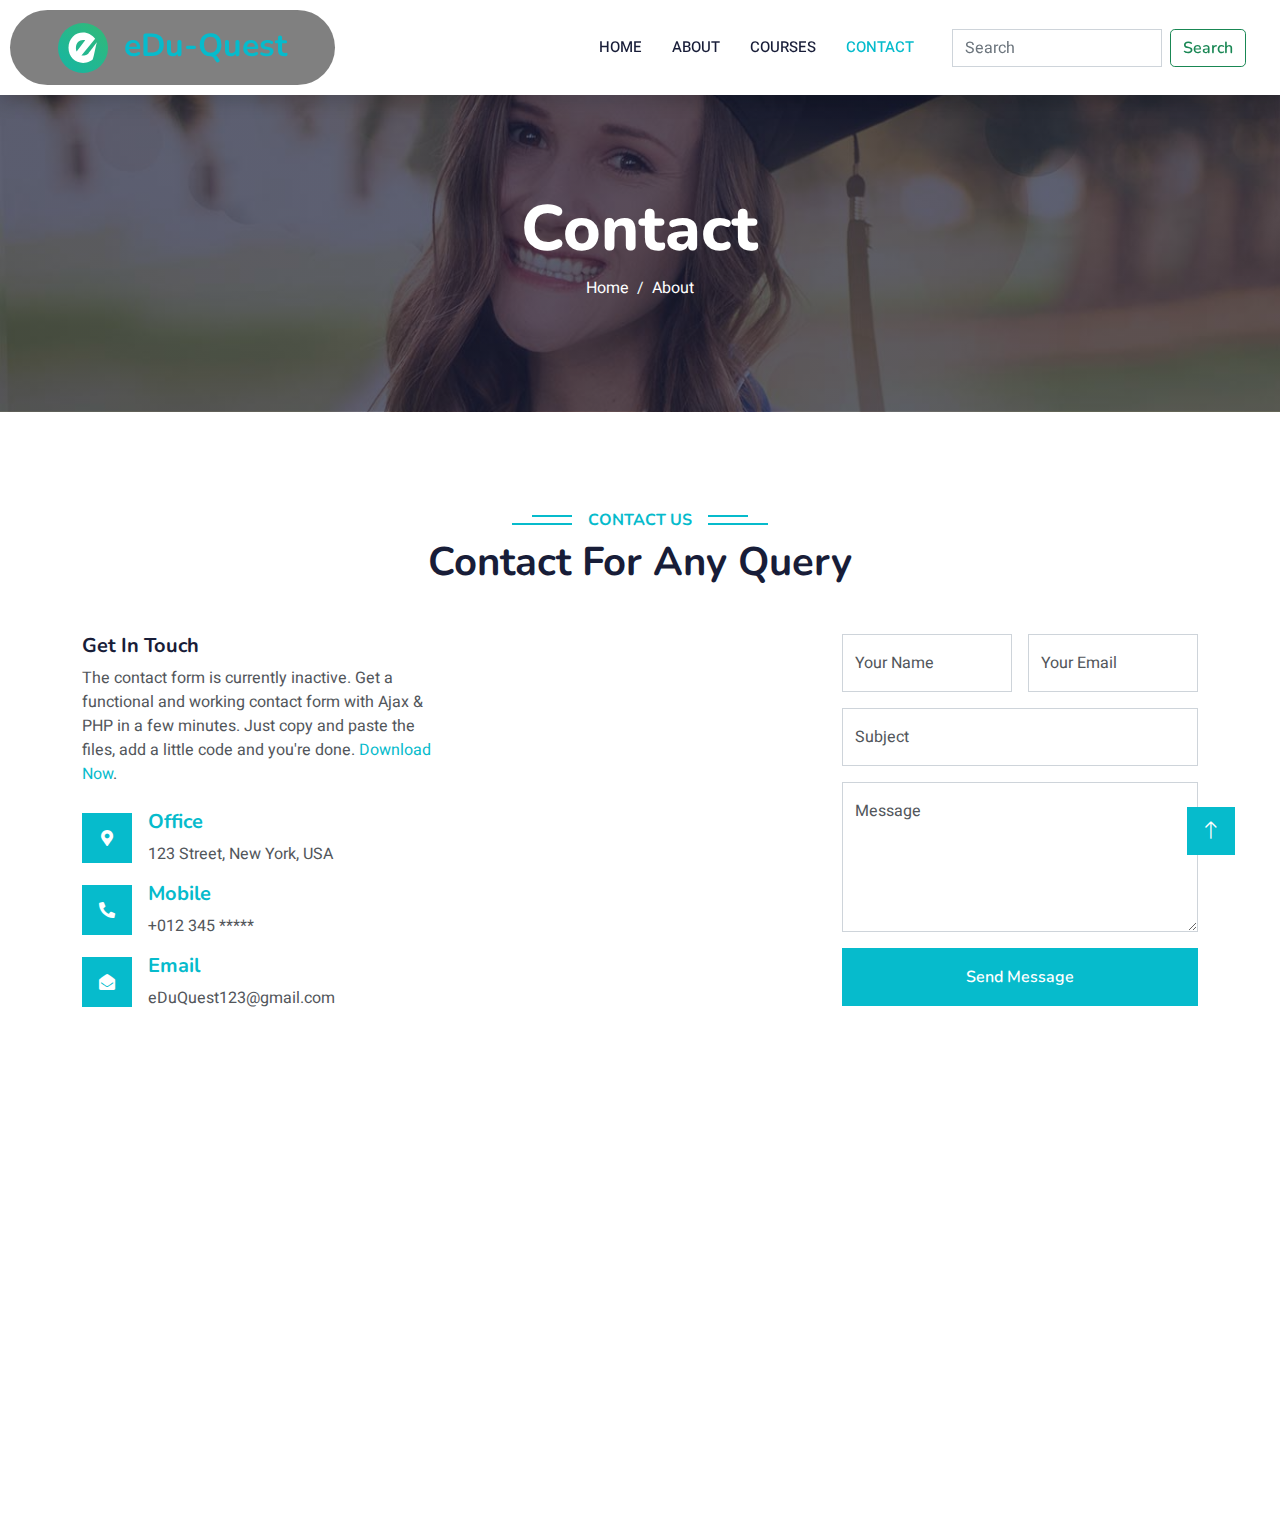
<file: contact.html>
<!DOCTYPE html>
<html lang="en">

<head>
    <meta charset="utf-8">
    <meta http-equiv="X-UA-Compatible" content="IE=edge">
    <meta name="viewport" content="width=device-width, initial-scale=1.0">


    <title>eDu-Quest- The Best Online Learning Platform</title>
    <meta content="eDu-Quest- The Best Online Learning Platform" name="title">
    <meta content="This is an education html template made by ********" name="description">

    <!-- Favicon -->
    <link href="./img/favicon.svg" rel="Shortcut icon" type="image/svg+xml">

    <!-- Google Web Fonts -->
    <link rel="preconnect" href="https://fonts.googleapis.com">
    <link rel="preconnect" href="https://fonts.gstatic.com" crossorigin>
    <link href="https://fonts.googleapis.com/css2?family=Heebo:wght@400;500;600&family=Nunito:wght@600;700;800&display=swap" rel="stylesheet">

    <!-- Icon Font Stylesheet -->
    <link href="https://cdnjs.cloudflare.com/ajax/libs/font-awesome/5.10.0/css/all.min.css" rel="stylesheet">
    <link href="https://cdn.jsdelivr.net/npm/bootstrap-icons@1.4.1/font/bootstrap-icons.css" rel="stylesheet">

    <!-- Libraries Stylesheet -->
    <link href="lib/animate/animate.min.css" rel="stylesheet">
    <link href="lib/owlcarousel/assets/owl.carousel.min.css" rel="stylesheet">

    <!-- Customized Bootstrap Stylesheet -->
    <link href="css/bootstrap.min.css" rel="stylesheet">

    <!-- Template Stylesheet -->
    <link href="css/style.css" rel="stylesheet">
</head>

<body>
    <!-- Spinner Start -->
    <div id="spinner" class="show bg-white position-fixed translate-middle w-100 vh-100 top-50 start-50 d-flex align-items-center justify-content-center">
        <div class="spinner-border text-primary" style="width: 3rem; height: 3rem;" role="status">
            <span class="sr-only">Loading...</span>
        </div>
    </div>
    <!-- Spinner End -->


    <!-- Navbar Start -->
    <nav class="navbar navbar-expand-lg bg-white navbar-light shadow sticky-top">
        <a href="index.html" class="navbar-brand d-flex align-items-center px-4 px-lg-5 rounded-pill">
            <h2 class="m-0 text-primary"><img src="./img/favicon.svg" alt="eduQuestlogo" class="logoImage me-3 img-fluid">eDu-Quest</h2>
        </a>
        <button type="button" class="navbar-toggler me-4" data-bs-toggle="collapse" data-bs-target="#navbarCollapse">
            <span class="navbar-toggler-icon"></span>
        </button>
        <div class="collapse navbar-collapse" id="navbarCollapse">
            <div class="navbar-nav ms-auto p-4 p-lg-0">
                <a href="index.html" class="nav-item nav-link">Home</a>
                <a href="about.html" class="nav-item nav-link">About</a>
                <a href="courses.html" class="nav-item nav-link">Courses</a>
                <a href="contact.html" class="nav-item nav-link active">Contact</a>
            </div>
            <form class="d-flex ms-2 me-4" role="search">
                <input class="search-button form-control me-2" type="search" placeholder="Search" aria-label="Search">
                <button class="btn btn-outline-success rounded-3" type="submit">Search</button>
            </form>
        </div>
    </nav>
    <!-- Navbar End -->


    <!-- Header Start -->
    <div class="container-fluid bg-primary py-5 mb-5 page-header">
        <div class="container py-5">
            <div class="row justify-content-center">
                <div class="col-lg-10 text-center">
                    <h1 class="display-3 text-white animated slideInDown">Contact</h1>
                    <nav aria-label="breadcrumb">
                        <ol class="breadcrumb justify-content-center">
                            <li class="breadcrumb-item"><a class="text-white" href="index.html">Home</a></li>
                            <li class="breadcrumb-item"><a href="about.html" class="text-white">About</a></li>
                        </ol>
                    </nav>
                </div>
            </div>
        </div>
    </div>
    <!-- Header End -->


    <!-- Contact Start -->
    <div class="container-xxl py-5">
        <div class="container">
            <div class="text-center wow fadeInUp" data-wow-delay="0.1s">
                <h6 class="section-title bg-white text-center text-primary px-3">Contact Us</h6>
                <h1 class="mb-5">Contact For Any Query</h1>
            </div>
            <div class="row g-4">
                <div class="col-lg-4 col-md-6 wow fadeInUp" data-wow-delay="0.1s">
                    <h5>Get In Touch</h5>
                    <p class="mb-4">The contact form is currently inactive. Get a functional and working contact form with Ajax & PHP in a few minutes. Just copy and paste the files, add a little code and you're done. <a href="https://htmlcodex.com/contact-form">Download Now</a>.</p>
                    <div class="d-flex align-items-center mb-3">
                        <div class="d-flex align-items-center justify-content-center flex-shrink-0 bg-primary" style="width: 50px; height: 50px;">
                            <i class="fa fa-map-marker-alt text-white"></i>
                        </div>
                        <div class="ms-3">
                            <h5 class="text-primary">Office</h5>
                            <p class="mb-0">123 Street, New York, USA</p>
                        </div>
                    </div>
                    <div class="d-flex align-items-center mb-3">
                        <div class="d-flex align-items-center justify-content-center flex-shrink-0 bg-primary" style="width: 50px; height: 50px;">
                            <i class="fa fa-phone-alt text-white"></i>
                        </div>
                        <div class="ms-3">
                            <h5 class="text-primary">Mobile</h5>
                            <p class="mb-0">+012 345 *****</p>
                        </div>
                    </div>
                    <div class="d-flex align-items-center">
                        <div class="d-flex align-items-center justify-content-center flex-shrink-0 bg-primary" style="width: 50px; height: 50px;">
                            <i class="fa fa-envelope-open text-white"></i>
                        </div>
                        <div class="ms-3">
                            <h5 class="text-primary">Email</h5>
                            <p class="mb-0">eDuQuest123@gmail.com</p>
                        </div>
                    </div>
                </div>
                <div class="col-lg-4 col-md-6 wow fadeInUp" data-wow-delay="0.3s">
                    <iframe class="position-relative rounded w-100 h-100"
                        src="https://www.google.com/maps/embed?pb=!1m18!1m12!1m3!1d3001156.4288297426!2d-78.01371936852176!3d42.72876761954724!2m3!1f0!2f0!3f0!3m2!1i1024!2i768!4f13.1!3m3!1m2!1s0x4ccc4bf0f123a5a9%3A0xddcfc6c1de189567!2sNew%20York%2C%20USA!5e0!3m2!1sen!2sbd!4v1603794290143!5m2!1sen!2sbd"
                        frameborder="0" style="min-height: 300px; border:0;" allowfullscreen="" aria-hidden="false"
                        tabindex="0"></iframe>
                </div>
                <div class="col-lg-4 col-md-12 wow fadeInUp" data-wow-delay="0.5s">
                    <form>
                        <div class="row g-3">
                            <div class="col-md-6">
                                <div class="form-floating">
                                    <input type="text" class="form-control" id="name" placeholder="Your Name">
                                    <label for="name">Your Name</label>
                                </div>
                            </div>
                            <div class="col-md-6">
                                <div class="form-floating">
                                    <input type="email" class="form-control" id="email" placeholder="Your Email">
                                    <label for="email">Your Email</label>
                                </div>
                            </div>
                            <div class="col-12">
                                <div class="form-floating">
                                    <input type="text" class="form-control" id="subject" placeholder="Subject">
                                    <label for="subject">Subject</label>
                                </div>
                            </div>
                            <div class="col-12">
                                <div class="form-floating">
                                    <textarea class="form-control" placeholder="Leave a message here" id="message" style="height: 150px"></textarea>
                                    <label for="message">Message</label>
                                </div>
                            </div>
                            <div class="col-12">
                                <button class="btn btn-primary w-100 py-3" type="submit">Send Message</button>
                            </div>
                        </div>
                    </form>
                </div>
            </div>
        </div>
    </div>
    <!-- Contact End -->


    <!-- Footer Start -->
    <div class="container-fluid bg-dark text-light footer pt-5 mt-5 wow fadeIn" data-wow-delay="0.1s">
        <div class="container py-5">
            <div class="row g-5">
                <div class="col-lg-4 col-md-8">
                    <h4 class="text-white mb-3">Quick Link</h4>
                    <a class="btn btn-link" href="">About Us</a>
                    <a class="btn btn-link" href="">Contact Us</a>
                    <a class="btn btn-link" href="">Privacy Policy</a>
                    <a class="btn btn-link" href="">Terms & Condition</a>
                    <a class="btn btn-link" href="">FAQs & Help</a>
                </div>
                <div class="col-lg-4 col-md-8">
                    <h4 class="text-white mb-3">Contact</h4>
                    <p class="mb-2"><i class="fa fa-map-marker-alt me-3"></i>123 Street, New York, USA</p>
                    <p class="mb-2"><i class="fa fa-phone-alt me-3"></i>+012 345 *****</p>
                    <p class="mb-2"><i class="fa fa-envelope me-3"></i>eDuQuest123@gmail.com</p>
                    <div class="d-flex pt-2">
                        <a class="btn btn-outline-light btn-social" href=""><i class="fab fa-twitter"></i></a>
                        <a class="btn btn-outline-light btn-social" href=""><i class="fab fa-facebook-f"></i></a>
                        <a class="btn btn-outline-light btn-social" href=""><i class="fab fa-youtube"></i></a>
                        <a class="btn btn-outline-light btn-social" href=""><i class="fab fa-linkedin-in"></i></a>
                    </div>
                </div>
                <div class="col-lg-4 col-md-8">
                    <h4 class="text-white mb-3">Newsletter</h4>
                    <p>Dolor amet sit justo amet elitr clita ipsum elitr est.</p>
                    <div class="position-relative mx-auto" style="max-width: 400px;">
                        <input class="form-control border-0 w-100 py-3 ps-4 pe-5" type="text" placeholder="Your email">
                        <button type="button" class="btn btn-primary py-2 position-absolute top-0 end-0 mt-2 me-2">SignUp</button>
                    </div>
                </div>
            </div>
        </div>
        <div class="container">
            <div class="copyright">
                <div class="row">
                    <div class="col-md-6 text-center text-md-start mb-3 mb-md-0">
                        &copy; <a class="border-bottom" href="#">@eDu-Quest</a>, All Right Reserved.

                        <!--/*** This template is free as long as you keep the footer author’s credit link/attribution link/backlink. If you'd like to use the template without the footer author’s credit link/attribution link/backlink, you can purchase the Credit Removal License from "https://htmlcodex.com/credit-removal". Thank you for your support. ***/-->
                        
                    </div>
                    <div class="col-md-6 text-center text-md-end">
                        <div class="footer-menu">
                            <a href="">Home</a>
                            <a href="">Cookies</a>
                            <a href="">Help</a>
                            <a href="">FQAs</a>
                        </div>
                    </div>
                </div>
            </div>
        </div>
    </div>
    <!-- Footer End -->


    <!-- Back to Top -->
    <a href="#" class="btn btn-lg btn-primary btn-lg-square back-to-top"><i class="bi bi-arrow-up"></i></a>


    <!-- JavaScript Libraries -->
    <script src="https://code.jquery.com/jquery-3.4.1.min.js"></script>
    <script src="https://cdn.jsdelivr.net/npm/bootstrap@5.0.0/dist/js/bootstrap.bundle.min.js"></script>
    <script src="lib/wow/wow.min.js"></script>
    <script src="lib/easing/easing.min.js"></script>
    <script src="lib/waypoints/waypoints.min.js"></script>
    <script src="lib/owlcarousel/owl.carousel.min.js"></script>

    <!-- Template Javascript -->
    <script src="js/main.js"></script>
</body>

</html>
</file>
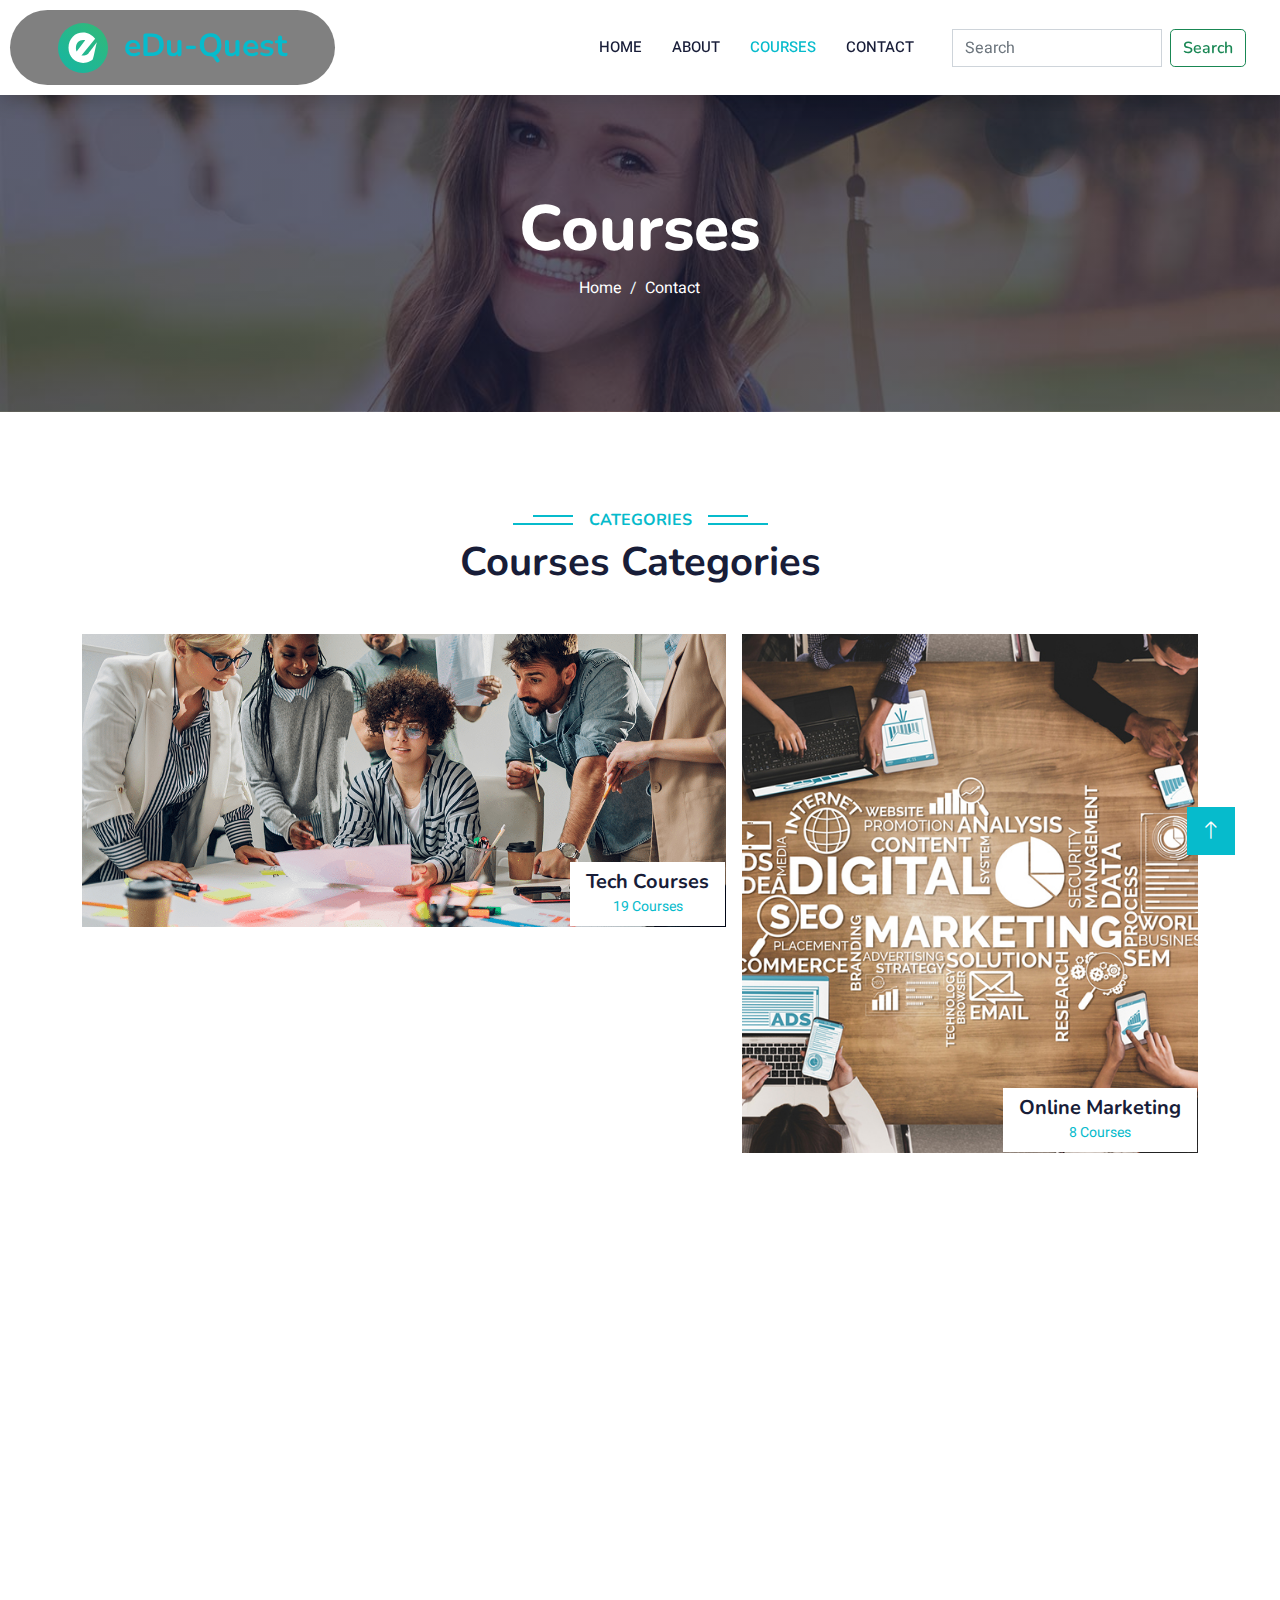
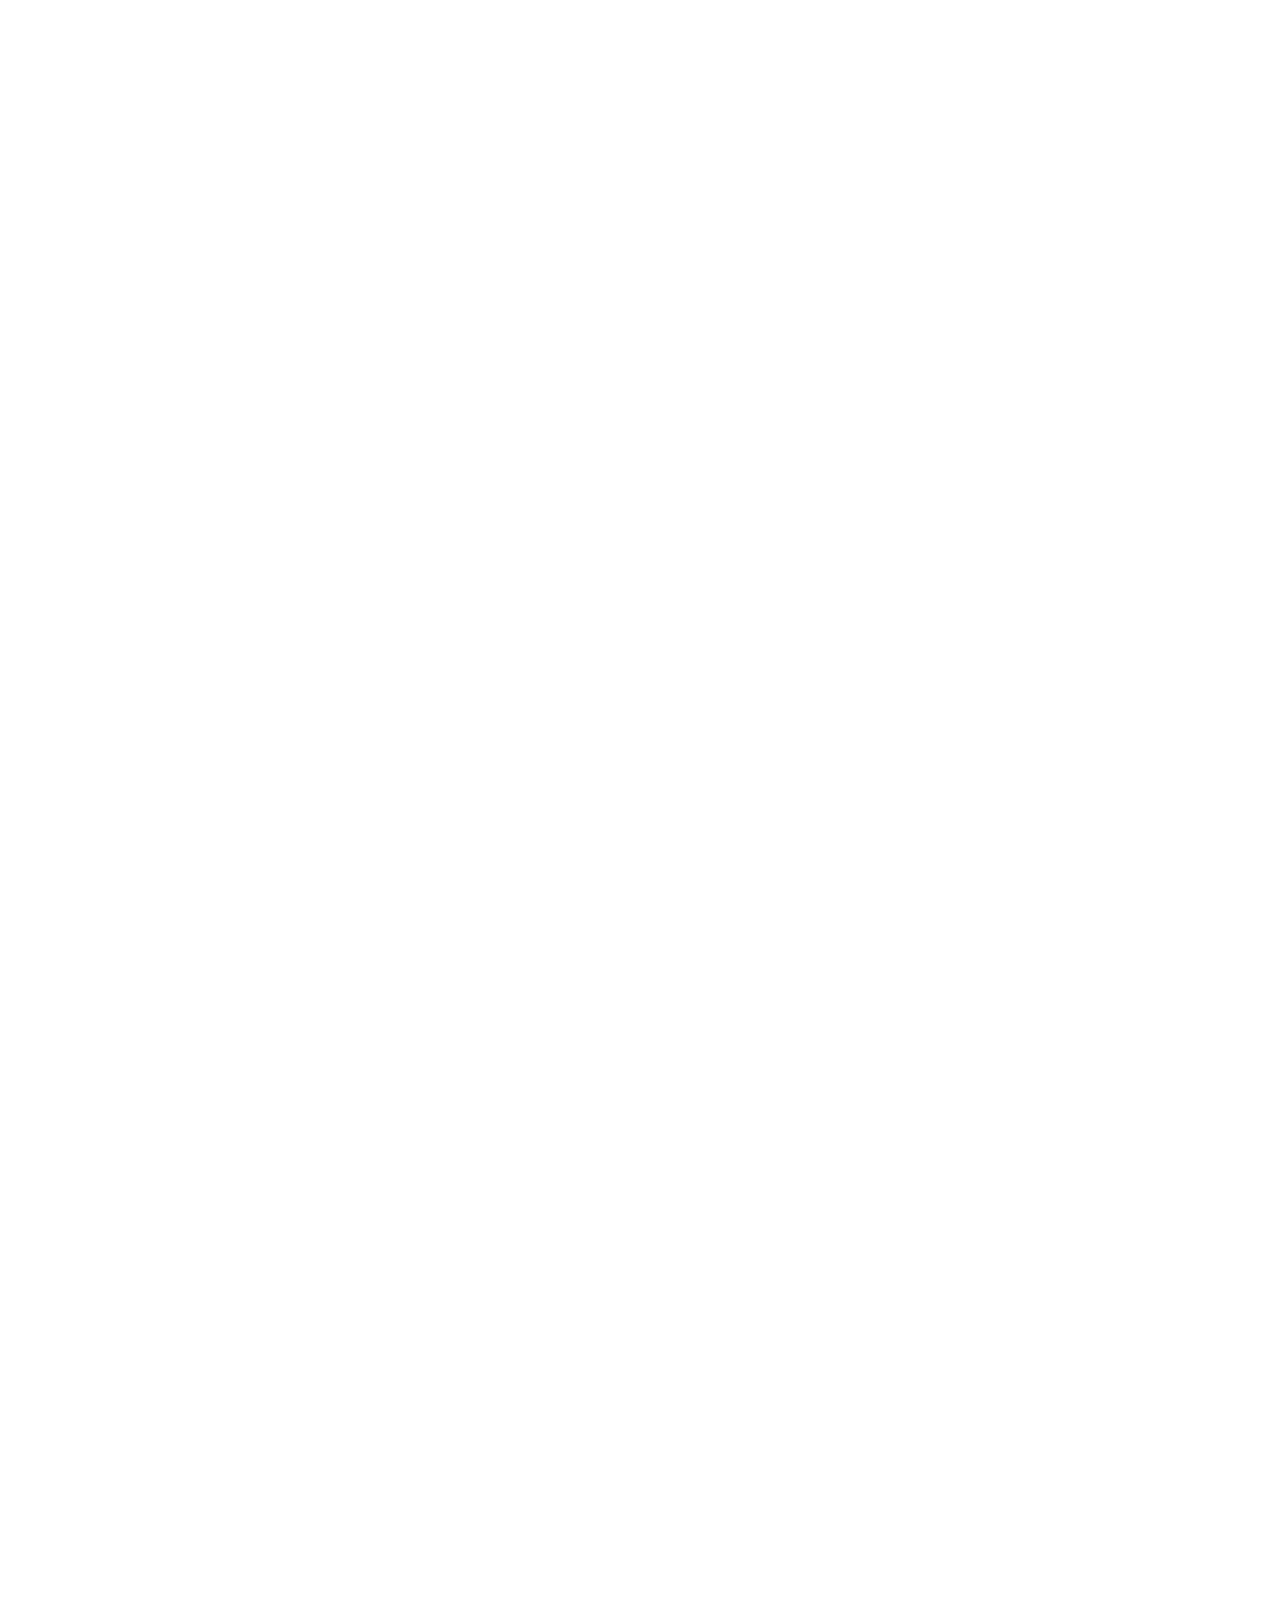
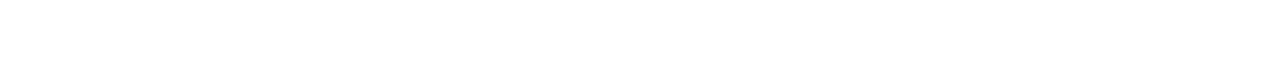
<file: courses.html>
<!DOCTYPE html>
<html lang="en">

<head>
    <meta charset="utf-8">
    <meta http-equiv="X-UA-Compatible" content="IE=edge">
    <meta name="viewport" content="width=device-width, initial-scale=1.0">


    <title>eDu-Quest- The Best Online Learning Platform</title>
    <meta content="eDu-Quest- The Best Online Learning Platform" name="title">
    <meta content="This is an education html template made by ********" name="description">


    <!-- Font awesome  -->
    <link rel="stylesheet" href="https://cdnjs.cloudflare.com/ajax/libs/font-awesome/6.6.0/css/all.min.css" 
        integrity="sha512-Kc323vGBEqzTmouAECnVceyQqyqdsSiqLQISBL29aUW4U/M7pSPA/gEUZQqv1cwx4OnYxTxve5UMg5GT6L4JJg==" 
        crossorigin="anonymous" referrerpolicy="no-referrer" 
    />

    <!-- Favicon -->
    <link href="./img/favicon.svg" rel="Shortcut icon" type="image/svg+xml">

    <!-- Google Web Fonts -->
    <link rel="preconnect" href="https://fonts.googleapis.com">
    <link rel="preconnect" href="https://fonts.gstatic.com" crossorigin>
    <link href="https://fonts.googleapis.com/css2?family=Heebo:wght@400;500;600&family=Nunito:wght@600;700;800&display=swap" rel="stylesheet">

    <!-- Icon Font Stylesheet -->
    <link href="https://cdnjs.cloudflare.com/ajax/libs/font-awesome/5.10.0/css/all.min.css" rel="stylesheet">
    <link href="https://cdn.jsdelivr.net/npm/bootstrap-icons@1.4.1/font/bootstrap-icons.css" rel="stylesheet">

    <!-- Libraries Stylesheet -->
    <link href="lib/animate/animate.min.css" rel="stylesheet">
    <link href="lib/owlcarousel/assets/owl.carousel.min.css" rel="stylesheet">

    <!-- Customized Bootstrap Stylesheet -->
    <link href="css/bootstrap.min.css" rel="stylesheet">

    <!-- Template Stylesheet -->
    <link href="css/style.css" rel="stylesheet">
</head>

<body>
    <!-- Spinner Start -->
    <div id="spinner" class="show bg-white position-fixed translate-middle w-100 vh-100 top-50 start-50 d-flex align-items-center justify-content-center">
        <div class="spinner-border text-primary" style="width: 3rem; height: 3rem;" role="status">
            <span class="sr-only">Loading...</span>
        </div>
    </div>
    <!-- Spinner End -->


    <!-- Navbar Start -->
    <nav class="navbar navbar-expand-lg bg-white navbar-light shadow sticky-top">
        <a href="index.html" class="navbar-brand d-flex align-items-center px-4 px-lg-5 rounded-pill">
            <h2 class="m-0 text-primary"><img src="./img/favicon.svg" alt="eduQuestlogo" class="logoImage me-3 img-fluid">eDu-Quest</h2>
        </a>
        <button type="button" class="navbar-toggler me-4" data-bs-toggle="collapse" data-bs-target="#navbarCollapse">
            <span class="navbar-toggler-icon"></span>
        </button>
        <div class="collapse navbar-collapse" id="navbarCollapse">
            <div class="navbar-nav ms-auto p-4 p-lg-0">
                <a href="index.html" class="nav-item nav-link">Home</a>
                <a href="about.html" class="nav-item nav-link">About</a>
                <a href="courses.html" class="nav-item nav-link active">Courses</a>
                <a href="contact.html" class="nav-item nav-link">Contact</a>
            </div>
            <form class="d-flex ms-2 me-4" role="search">
                <input class="search-button form-control me-2" type="search" placeholder="Search" aria-label="Search">
                <button class="btn btn-outline-success rounded-3" type="submit">Search</button>
            </form>
        </div>
    </nav>
    <!-- Navbar End -->


    <!-- Header Start -->
    <div class="container-fluid bg-primary py-5 mb-5 page-header">
        <div class="container py-5">
            <div class="row justify-content-center">
                <div class="col-lg-10 text-center">
                    <h1 class="display-3 text-white animated slideInDown">Courses</h1>
                    <nav aria-label="breadcrumb">
                        <ol class="breadcrumb justify-content-center">
                            <li class="breadcrumb-item"><a href="index.html" class="text-white">Home</a></li>
                            <li class="breadcrumb-item"><a href="contact.html" class="text-white">Contact</a></li>
                        </ol>
                    </nav>
                </div>
            </div>
        </div>
    </div>
    <!-- Header End -->


    <!-- Categories Start -->
    <div class="container-xxl py-5 category">
        <div class="container">
            <div class="text-center wow fadeInUp" data-wow-delay="0.1s">
                <h6 class="section-title bg-white text-center text-primary px-3">Categories</h6>
                <h1 class="mb-5">Courses Categories</h1>
            </div>
            <div class="row g-3">
                <div class="col-lg-7 col-md-6">
                    <div class="row g-3">
                        <div class="col-lg-12 col-md-12 wow zoomIn" data-wow-delay="0.1s">
                            <a class="position-relative d-block overflow-hidden" href="">
                                <img class="img-fluid" src="img/category1.png" alt="">
                                <div class="bg-white text-center position-absolute bottom-0 end-0 py-2 px-3" style="margin: 1px;">
                                    <h5 class="m-0">Tech Courses</h5>
                                    <small class="text-primary">19 Courses</small>
                                </div>
                            </a>
                        </div>
                        <div class="col-lg-6 col-md-12 wow zoomIn" data-wow-delay="0.3s">
                            <a class="position-relative d-block overflow-hidden" href="">
                                <img class="img-fluid" src="img/category2.avif" alt="">
                                <div class="bg-white text-center position-absolute bottom-0 end-0 py-2 px-3" style="margin: 1px;">
                                    <h5 class="m-0">Graphic Design</h5>
                                    <small class="text-primary">9 Courses</small>
                                </div>
                            </a>
                        </div>
                        <div class="col-lg-6 col-md-12 wow zoomIn" data-wow-delay="0.5s">
                            <a class="position-relative d-block overflow-hidden" href="">
                                <img class="img-fluid" src="img/category3.webp" alt="">
                                <div class="bg-white text-center position-absolute bottom-0 end-0 py-2 px-3" style="margin: 1px;">
                                    <h5 class="m-0">Video Editing</h5>
                                    <small class="text-primary">29 Courses</small>
                                </div>
                            </a>
                        </div>
                    </div>
                </div>
                <div class="col-lg-5 col-md-6 wow zoomIn" data-wow-delay="0.7s" style="min-height: 350px;">
                    <a class="position-relative d-block h-100 overflow-hidden" href="">
                        <img class="img-fluid position-absolute w-100 h-100" src="img/category4.jpg" alt="" style="object-fit: cover;">
                        <div class="bg-white text-center position-absolute bottom-0 end-0 py-2 px-3" style="margin:  1px;">
                            <h5 class="m-0">Online Marketing</h5>
                            <small class="text-primary">8 Courses</small>
                        </div>
                    </a>
                </div>
            </div>
        </div>
    </div>
    <!-- Categories Start -->


    <!-- Courses Start -->
    <div class="container-xxl py-5">
        <div class="container">
            <div class="text-center wow fadeInUp" data-wow-delay="0.1s">
                <h6 class="section-title bg-white text-center text-primary px-3">Courses</h6>
                <h1 class="mb-5">Popular Courses</h1>
            </div>
            <div class="row g-4 justify-content-center">
                <div class="col-lg-4 col-md-6 wow fadeInUp" data-wow-delay="0.1s">
                    <div class="course-item bg-light">
                        <div class="position-relative overflow-hidden">
                            <img class="img-fluid" src="img/pc.webp" alt="">
                            <div class="w-100 d-flex justify-content-center position-absolute bottom-0 start-0 mb-4">
                                <a href="#" class="flex-shrink-0 btn btn-sm btn-primary px-3 border-end" style="border-radius: 30px 0 0 30px;">Read More</a>
                                <a href="#" class="flex-shrink-0 btn btn-sm btn-primary px-3" style="border-radius: 0 30px 30px 0;">Join Now</a>
                            </div>
                        </div>
                        <div class="text-center p-4 pb-0">
                            <h3 class="mb-0">$179.00</h3>
                            <div class="mb-3">
                                <small class="fa fa-star text-primary"></small>
                                <small class="fa fa-star text-primary"></small>
                                <small class="fa fa-star text-primary"></small>
                                <small class="fa fa-star text-primary"></small>
                                <small class="fa fa-star text-primary"></small>
                                <small>(123)</small>
                            </div>
                            <h5 class="mb-4">Machine Learning & AI Course for Beginners</h5>
                        </div>
                        <div class="p-5 pt-2 pb-0 border-top">
                            <small><b>Description : </b>Online technical courses for understanding the concept of <i class="course-t">Machine Learning  & AI </i>for beginners with some real world Projects.</small><br>
                            <small><b>Languages to be learn: </b>Python, ML, AI, IOT</small>
                        </div>
                        <div class="d-flex justify-content-center">
                            <small class="py-3"><i class="fa-regular fa-compass me-2"></i>Guidance by : </small>
                            <small class="py-3"><i class="fa fa-user-tie text-primary me-2 ms-2"></i>Instructor Name</small>
                        </div>
                        <div class="m-auto me-4 mb-1 d-flex justify-content-end">
                            <a href="ml_ai.html">View Details -></a>
                        </div>
                        <div class="d-flex border-top">
                            <small class="flex-fill text-center border-end py-2"><i class="fa fa-clock text-primary me-2"></i>20 Hrs</small>
                            <small class="flex-fill text-center py-2"> <i class="fa fa-user text-primary me-2"></i>30 Students</small>
                        </div>
                    </div>
                </div>
                <div class="col-lg-4 col-md-6 wow fadeInUp" data-wow-delay="0.3s">
                    <div class="course-item bg-light">
                        <div class="position-relative overflow-hidden">
                            <img class="img-fluid" src="img/pc.jpg" alt="">
                            <div class="w-100 d-flex justify-content-center position-absolute bottom-0 start-0 mb-4">
                                <a href="#" class="flex-shrink-0 btn btn-sm btn-primary px-3 border-end" style="border-radius: 30px 0 0 30px;">Read More</a>
                                <a href="#" class="flex-shrink-0 btn btn-sm btn-primary px-3" style="border-radius: 0 30px 30px 0;">Join Now</a>
                            </div>
                        </div>
                        <div class="text-center p-4 pb-0">
                            <h3 class="mb-0">$119.00</h3>
                            <div class="mb-3">
                                <small class="fa fa-star text-primary"></small>
                                <small class="fa fa-star text-primary"></small>
                                <small class="fa fa-star text-primary"></small>
                                <small class="fa fa-star text-primary"></small>
                                <small class="fa fa-star text-primary"></small>
                                <small>(123)</small>
                            </div>
                            <h5 class="mb-4">Data Science & Analyst Course for Beginners</h5>
                        </div>
                        <div class="p-5 pt-2 pb-0 border-top">
                            <small><b>Description : </b>Online technical courses for learning <i class="course-t">Data Science & Analyst </i>for beginners with some real world Projects.</small><br>
                            <small><b>Languages to be learn: </b>Python, R, Databases(SQL, MongoDB)</small>
                        </div>
                        <div class="d-flex justify-content-center">
                            <small class="py-3"><i class="fa-regular fa-compass me-2"></i>Guidance by : </small>
                            <small class="py-3"><i class="fa fa-user-tie text-primary me-2 ms-2"></i>Instructor Name</small>
                        </div>
                        <div class="m-auto me-4 mb-1 d-flex justify-content-end">
                            <a href="ds_a.html">View Details -></a>
                        </div>
                        <div class="d-flex border-top">
                            <small class="flex-fill text-center border-end py-2"><i class="fa fa-clock text-primary me-2"></i>20 Hrs</small>
                            <small class="flex-fill text-center py-2"><i class="fa fa-user text-primary me-2"></i>30 Students</small>
                        </div>
                    </div>
                </div>
                <div class="col-lg-4 col-md-6 wow fadeInUp" data-wow-delay="0.5s">
                    <div class="course-item bg-light">
                        <div class="position-relative overflow-hidden">
                            <img class="img-fluid" src="img/pc3.jpg" alt="">
                            <div class="w-100 d-flex justify-content-center position-absolute bottom-0 start-0 mb-4">
                                <a href="#" class="flex-shrink-0 btn btn-sm btn-primary px-3 border-end" style="border-radius: 30px 0 0 30px;">Read More</a>
                                <a href="#" class="flex-shrink-0 btn btn-sm btn-primary px-3" style="border-radius: 0 30px 30px 0;">Join Now</a>
                            </div>
                        </div>
                        <div class="text-center p-4 pb-0">
                            <h3 class="mb-0">$199.00</h3>
                            <div class="mb-3">
                                <small class="fa fa-star text-primary"></small>
                                <small class="fa fa-star text-primary"></small>
                                <small class="fa fa-star text-primary"></small>
                                <small class="fa fa-star text-primary"></small>
                                <small class="fa fa-star text-primary"></small>
                                <small>(123)</small>
                            </div>
                            <h5 class="mb-4">Web Design & Development Course for Beginners</h5>
                        </div>
                        <div class="p-5 pt-2 pb-0 border-top">
                            <small><b>Description : </b>Online technical courses for learning <i class="course-t">Web Development </i>for beginners with some real world Projects.</small><br>
                            <small><b>Languages to be learn: </b>Frontend, Backend, Databases(SQL, MongoDB)</small>
                        </div>
                        <div class="d-flex justify-content-center">
                            <small class="py-3"><i class="fa-regular fa-compass me-2"></i>Guidance by : </small>
                            <small class="py-3"><i class="fa fa-user-tie text-primary me-2 ms-2"></i>Instructor Name</small>
                        </div>
                        <div class="m-auto me-4 mb-1 d-flex justify-content-end">
                            <a href="wd_d.html">View Details -></a>
                        </div>
                        <div class="d-flex border-top">
                            <small class="flex-fill text-center border-end py-2"><i class="fa fa-clock text-primary me-2"></i>30 Hrs</small>
                            <small class="flex-fill text-center py-2"><i class="fa fa-user text-primary me-2"></i>30 Students</small>
                        </div>
                    </div>
                </div>
            </div>
            <div class="row g-4 justify-content-center mt-3">
                <div class="col-lg-4 col-md-6 wow fadeInUp" data-wow-delay="0.1s">
                    <div class="course-item bg-light">
                        <div class="position-relative overflow-hidden">
                            <img class="img-fluid" src="img/pc.webp" alt="">
                            <div class="w-100 d-flex justify-content-center position-absolute bottom-0 start-0 mb-4">
                                <a href="#" class="flex-shrink-0 btn btn-sm btn-primary px-3 border-end" style="border-radius: 30px 0 0 30px;">Read More</a>
                                <a href="#" class="flex-shrink-0 btn btn-sm btn-primary px-3" style="border-radius: 0 30px 30px 0;">Join Now</a>
                            </div>
                        </div>
                        <div class="text-center p-4 pb-0">
                            <h3 class="mb-0">$119.00</h3>
                            <div class="mb-3">
                                <small class="fa fa-star text-primary"></small>
                                <small class="fa fa-star text-primary"></small>
                                <small class="fa fa-star text-primary"></small>
                                <small class="fa fa-star text-primary"></small>
                                <small class="fa fa-star text-primary"></small>
                                <small>(123)</small>
                            </div>
                            <h5 class="mb-4">Video Editing & Visualisation Course for Beginners</h5>
                        </div>
                        <div class="p-5 pt-2 pb-0 border-top">
                            <small><b>Description : </b>Online technical courses for learning <i class="course-t">Video Editing & visualisation </i>for beginners with some real world Projects.</small><br>
                            <small><b>Things to be learn: </b>Advanced Editing Techniques, Data Visualization Techniques</small>
                        </div>
                        <div class="d-flex justify-content-center">
                            <small class="py-3"><i class="fa-regular fa-compass me-2"></i>Guidance by : </small>
                            <small class="py-3"><i class="fa fa-user-tie text-primary me-2 ms-2"></i>Instructor Name</small>
                        </div>
                        <div class="m-auto me-4 mb-1 d-flex justify-content-end">
                            <a href="ve_v.html">View Details -></a>
                        </div>
                        <div class="d-flex border-top">
                            <small class="flex-fill text-center border-end py-2"><i class="fa fa-clock text-primary me-2"></i>5 Hrs</small>
                            <small class="flex-fill text-center py-2"> <i class="fa fa-user text-primary me-2"></i>30 Students</small>
                        </div>
                    </div>
                </div>
                <div class="col-lg-4 col-md-6 wow fadeInUp" data-wow-delay="0.3s">
                    <div class="course-item bg-light">
                        <div class="position-relative overflow-hidden">
                            <img class="img-fluid" src="img/pc.jpg" alt="">
                            <div class="w-100 d-flex justify-content-center position-absolute bottom-0 start-0 mb-4">
                                <a href="#" class="flex-shrink-0 btn btn-sm btn-primary px-3 border-end" style="border-radius: 30px 0 0 30px;">Read More</a>
                                <a href="#" class="flex-shrink-0 btn btn-sm btn-primary px-3" style="border-radius: 0 30px 30px 0;">Join Now</a>
                            </div>
                        </div>
                        <div class="text-center p-4 pb-0">
                            <h3 class="mb-0">$199.00</h3>
                            <div class="mb-3">
                                <small class="fa fa-star text-primary"></small>
                                <small class="fa fa-star text-primary"></small>
                                <small class="fa fa-star text-primary"></small>
                                <small class="fa fa-star text-primary"></small>
                                <small class="fa fa-star text-primary"></small>
                                <small>(123)</small>
                            </div>
                            <h5 class="mb-4">Graphics Design & Structure Course for Beginners</h5>
                        </div>
                        <div class="p-5 pt-2 pb-0 border-top">
                            <small><b>Description : </b>Online technical courses for learning <i class="course-t">Graphics Design & Structure </i>for beginners with some real world Projects.</small><br>
                            <small><b>Things to be learn: </b>Graphics Design, Structural Analysis</small>
                        </div>
                        <div class="d-flex justify-content-center">
                            <small class="py-3"><i class="fa-regular fa-compass me-2"></i>Guidance by : </small>
                            <small class="py-3"><i class="fa fa-user-tie text-primary me-2 ms-2"></i>Instructor Name</small>
                        </div>
                        <div class="m-auto me-4 mb-1 d-flex justify-content-end">
                            <a href="gd_s.html">View Details -></a>
                        </div>
                        <div class="d-flex border-top">
                            <small class="flex-fill text-center border-end py-2"><i class="fa fa-clock text-primary me-2"></i>10 Hrs</small>
                            <small class="flex-fill text-center py-2"><i class="fa fa-user text-primary me-2"></i>30 Students</small>
                        </div>
                    </div>
                </div>
                <div class="col-lg-4 col-md-6 wow fadeInUp" data-wow-delay="0.5s">
                    <div class="course-item bg-light">
                        <div class="position-relative overflow-hidden">
                            <img class="img-fluid" src="img/pc3.jpg" alt="">
                            <div class="w-100 d-flex justify-content-center position-absolute bottom-0 start-0 mb-4">
                                <a href="#" class="flex-shrink-0 btn btn-sm btn-primary px-3 border-end" style="border-radius: 30px 0 0 30px;">Read More</a>
                                <a href="#" class="flex-shrink-0 btn btn-sm btn-primary px-3" style="border-radius: 0 30px 30px 0;">Join Now</a>
                            </div>
                        </div>
                        <div class="text-center p-4 pb-0">
                            <h3 class="mb-0">$179.00</h3>
                            <div class="mb-3">
                                <small class="fa fa-star text-primary"></small>
                                <small class="fa fa-star text-primary"></small>
                                <small class="fa fa-star text-primary"></small>
                                <small class="fa fa-star text-primary"></small>
                                <small class="fa fa-star text-primary"></small>
                                <small>(123)</small>
                            </div>
                            <h5 class="mb-4">Digital Marketing & Brand Evaluation Course for Beginners</h5>
                        </div>
                        <div class="p-5 pt-2 pb-0 border-top">
                            <small><b>Description : </b>Online technical courses for learning <i class="course-t">Digital Marketing & Brand Evaluation</i>for beginners with some real world Projects.</small><br>
                            <small><b>Things to be learn: </b>Digital Marketing, Brand Evaluation.</small>
                        </div>
                        <div class="d-flex justify-content-center">
                            <small class="py-3"><i class="fa-regular fa-compass me-2"></i>Guidance by : </small>
                            <small class="py-3"><i class="fa fa-user-tie text-primary me-2 ms-2"></i>Instructor Name</small>
                        </div>
                        <div class="m-auto me-4 mb-1 d-flex justify-content-end">
                            <a href="dm_be.html">View Details -></a>
                        </div>
                        <div class="d-flex border-top">
                            <small class="flex-fill text-center border-end py-2"><i class="fa fa-clock text-primary me-2"></i>25 Hrs</small>
                            <small class="flex-fill text-center py-2"><i class="fa fa-user text-primary me-2"></i>30 Students</small>
                        </div>
                    </div>
                </div>
            </div>
        </div>
    </div>
    <!-- Courses End -->

    <!-- Footer Start -->
    <div class="container-fluid bg-dark text-light footer pt-5 mt-5 wow fadeIn" data-wow-delay="0.1s">
        <div class="container py-5">
            <div class="row g-5">
                <div class="col-lg-4 col-md-8">
                    <h4 class="text-white mb-3">Quick Link</h4>
                    <a class="btn btn-link" href="">About Us</a>
                    <a class="btn btn-link" href="">Contact Us</a>
                    <a class="btn btn-link" href="">Privacy Policy</a>
                    <a class="btn btn-link" href="">Terms & Condition</a>
                    <a class="btn btn-link" href="">FAQs & Help</a>
                </div>
                <div class="col-lg-4 col-md-8">
                    <h4 class="text-white mb-3">Contact</h4>
                    <p class="mb-2"><i class="fa fa-map-marker-alt me-3"></i>123 Street, New York, USA</p>
                    <p class="mb-2"><i class="fa fa-phone-alt me-3"></i>+012 345 *****</p>
                    <p class="mb-2"><i class="fa fa-envelope me-3"></i>eDuQuest123@gmail.com</p>
                    <div class="d-flex pt-2">
                        <a class="btn btn-outline-light btn-social" href=""><i class="fab fa-twitter"></i></a>
                        <a class="btn btn-outline-light btn-social" href=""><i class="fab fa-facebook-f"></i></a>
                        <a class="btn btn-outline-light btn-social" href=""><i class="fab fa-youtube"></i></a>
                        <a class="btn btn-outline-light btn-social" href=""><i class="fab fa-linkedin-in"></i></a>
                    </div>
                </div>
                <div class="col-lg-4 col-md-8">
                    <h4 class="text-white mb-3">Newsletter</h4>
                    <p>Dolor amet sit justo amet elitr clita ipsum elitr est.</p>
                    <div class="position-relative mx-auto" style="max-width: 400px;">
                        <input class="form-control border-0 w-100 py-3 ps-4 pe-5" type="text" placeholder="Your email">
                        <button type="button" class="btn btn-primary py-2 position-absolute top-0 end-0 mt-2 me-2">SignUp</button>
                    </div>
                </div>
            </div>
        </div>
        <div class="container">
            <div class="copyright">
                <div class="row">
                    <div class="col-md-6 text-center text-md-start mb-3 mb-md-0">
                        &copy; <a class="border-bottom" href="#">@eDu-Quest</a>, All Right Reserved.

                        <!--/*** This template is free as long as you keep the footer author’s credit link/attribution link/backlink. If you'd like to use the template without the footer author’s credit link/attribution link/backlink, you can purchase the Credit Removal License from "https://htmlcodex.com/credit-removal". Thank you for your support. ***/-->
                    </div>
                    <div class="col-md-6 text-center text-md-end">
                        <div class="footer-menu">
                            <a href="">Home</a>
                            <a href="">Cookies</a>
                            <a href="">Help</a>
                            <a href="">FQAs</a>
                        </div>
                    </div>
                </div>
            </div>
        </div>
    </div>
    <!-- Footer End -->


    <!-- Back to Top -->
    <a href="#" class="btn btn-lg btn-primary btn-lg-square back-to-top"><i class="bi bi-arrow-up"></i></a>


    <!-- JavaScript Libraries -->
    <script src="https://code.jquery.com/jquery-3.4.1.min.js"></script>
    <script src="https://cdn.jsdelivr.net/npm/bootstrap@5.0.0/dist/js/bootstrap.bundle.min.js"></script>
    <script src="lib/wow/wow.min.js"></script>
    <script src="lib/easing/easing.min.js"></script>
    <script src="lib/waypoints/waypoints.min.js"></script>
    <script src="lib/owlcarousel/owl.carousel.min.js"></script>

    <!-- Template Javascript -->
    <script src="js/main.js"></script>
</body>

</html>
</file>
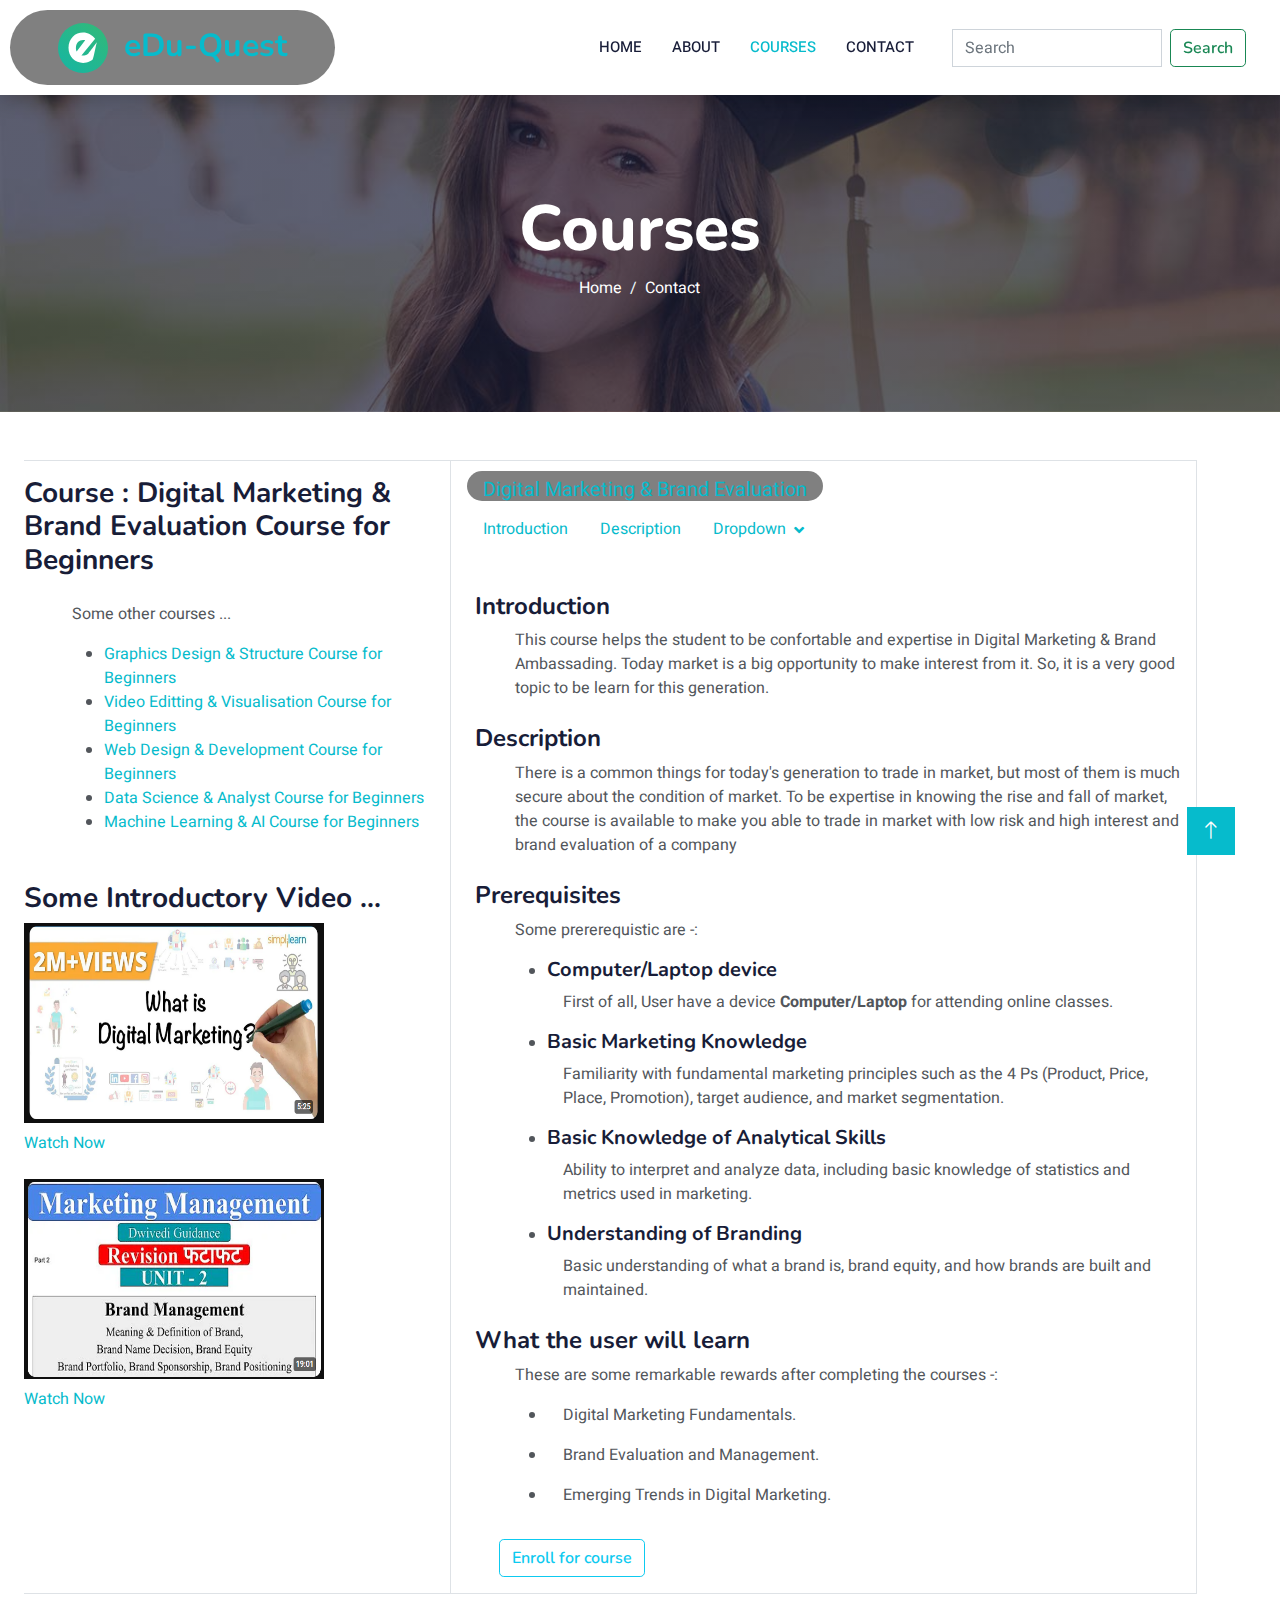
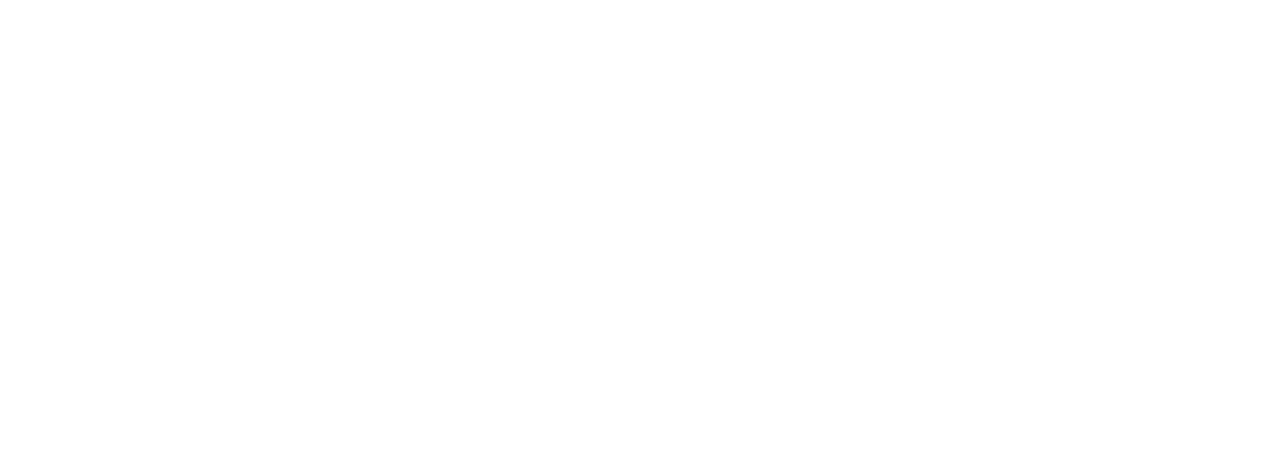
<file: dm_be.html>
<!DOCTYPE html>
<html lang="en">

<head>
    <meta charset="utf-8">
    <meta http-equiv="X-UA-Compatible" content="IE=edge">
    <meta name="viewport" content="width=device-width, initial-scale=1.0">


    <title>eDu-Quest- The Best Online Learning Platform</title>
    <meta content="eDu-Quest- The Best Online Learning Platform" name="title">
    <meta content="This is an education html template made by ********" name="description">


    <!-- Font awesome  -->
    <link rel="stylesheet" href="https://cdnjs.cloudflare.com/ajax/libs/font-awesome/6.6.0/css/all.min.css" 
        integrity="sha512-Kc323vGBEqzTmouAECnVceyQqyqdsSiqLQISBL29aUW4U/M7pSPA/gEUZQqv1cwx4OnYxTxve5UMg5GT6L4JJg==" 
        crossorigin="anonymous" referrerpolicy="no-referrer" 
    />

    <!-- Favicon -->
    <link href="./img/favicon.svg" rel="Shortcut icon" type="image/svg+xml">

    <!-- Google Web Fonts -->
    <link rel="preconnect" href="https://fonts.googleapis.com">
    <link rel="preconnect" href="https://fonts.gstatic.com" crossorigin>
    <link href="https://fonts.googleapis.com/css2?family=Heebo:wght@400;500;600&family=Nunito:wght@600;700;800&display=swap" rel="stylesheet">

    <!-- Icon Font Stylesheet -->
    <link href="https://cdnjs.cloudflare.com/ajax/libs/font-awesome/5.10.0/css/all.min.css" rel="stylesheet">
    <link href="https://cdn.jsdelivr.net/npm/bootstrap-icons@1.4.1/font/bootstrap-icons.css" rel="stylesheet">

    <!-- Libraries Stylesheet -->
    <link href="lib/animate/animate.min.css" rel="stylesheet">
    <link href="lib/owlcarousel/assets/owl.carousel.min.css" rel="stylesheet">

    <!-- Customized Bootstrap Stylesheet -->
    <link href="css/bootstrap.min.css" rel="stylesheet">

    <!-- Template Stylesheet -->
    <link href="css/style.css" rel="stylesheet">
</head>

<body>
    <!-- Spinner Start -->
    <div id="spinner" class="show bg-white position-fixed translate-middle w-100 vh-100 top-50 start-50 d-flex align-items-center justify-content-center">
        <div class="spinner-border text-primary" style="width: 3rem; height: 3rem;" role="status">
            <span class="sr-only">Loading...</span>
        </div>
    </div>
    <!-- Spinner End -->


    <!-- Navbar Start -->
    <nav class="navbar navbar-expand-lg bg-white navbar-light shadow sticky-top">
        <a href="index.html" class="navbar-brand d-flex align-items-center px-4 px-lg-5 rounded-pill">
            <h2 class="m-0 text-primary"><img src="./img/favicon.svg" alt="eduQuestlogo" class="logoImage me-3 img-fluid">eDu-Quest</h2>
        </a>
        <button type="button" class="navbar-toggler me-4" data-bs-toggle="collapse" data-bs-target="#navbarCollapse">
            <span class="navbar-toggler-icon"></span>
        </button>
        <div class="collapse navbar-collapse" id="navbarCollapse">
            <div class="navbar-nav ms-auto p-4 p-lg-0">
                <a href="index.html" class="nav-item nav-link">Home</a>
                <a href="about.html" class="nav-item nav-link">About</a>
                <a href="courses.html" class="nav-item nav-link active">Courses</a>
                <a href="contact.html" class="nav-item nav-link">Contact</a>
            </div>
            <form class="d-flex ms-2 me-4" role="search">
                <input class="search-button form-control me-2" type="search" placeholder="Search" aria-label="Search">
                <button class="btn btn-outline-success rounded-3" type="submit">Search</button>
            </form>
        </div>
    </nav>
    <!-- Navbar End -->

    <!-- Header Start -->
    <div class="container-fluid bg-primary py-5 mb-5 page-header">
        <div class="container py-5">
            <div class="row justify-content-center">
                <div class="col-lg-10 text-center">
                    <h1 class="display-3 text-white animated slideInDown">Courses</h1>
                    <nav aria-label="breadcrumb">
                        <ol class="breadcrumb justify-content-center">
                            <li class="breadcrumb-item"><a href="index.html" class="text-white">Home</a></li>
                            <li class="breadcrumb-item"><a href="contact.html" class="text-white">Contact</a></li>
                        </ol>
                    </nav>
                </div>
            </div>
        </div>
    </div>
    <!-- Header End -->



    <div class="d-flex w-100 h-100 flex-wrap wow fadeIn" data-wow-delay="0.1s">
        <div class="col-lg-4 border-end ms-4 border-bottom border-top">
            <h3 class="mt-3">Course : Digital Marketing & Brand Evaluation Course for Beginners</h3>
            <div class="mt-4 ms-5">
                <p>Some other courses ...</p>
                <ul>
                    <li>
                        <a href="gd_s.html">Graphics Design & Structure Course for Beginners</a>
                    </li>
                    <li>
                        <a href="ve_v.html">Video Editting & Visualisation Course for Beginners</a>
                    </li>
                    <li><a href="wd_d.html">Web Design & Development Course for Beginners</a></li>
                    <li><a href="ds_a.html">Data Science & Analyst Course for Beginners</a></li>
                    <li><a href="ml_ai.html">Machine Learning & AI Course for Beginners</a></li>
                </ul>
            </div>
            <h3 class="mt-5">Some Introductory Video ...</h3>
            <div class="col-lg-10">
                <img src="/img/intro_dm.png" alt="" class="videoEImage">
            </div>
            <div class="mt-2">
                <a href="https://youtu.be/bixR-KIJKYM?feature=shared">Watch Now</a>
            </div>
            <div class="col-lg-10 mt-4">
                <img src="/img/intro_bm.png" alt="" class="videoEImage">
            </div>
            <div class="mt-2">
                <a href="https://youtu.be/csWXTRDMOqU?feature=shared">Watch Now</a>
            </div>
        </div>
        <div class="col-lg-7 border-end border-bottom border-top">
            <nav id="navbar-example2" class="navbar bg-body-tertiary px-3 mb-3 d-flex flex-wrap">
                <a class="navbar-brand navbar-enroll align-items-center p-1 px-3 rounded-pill" href="#">Digital Marketing & Brand Evaluation</a>
                <ul class="nav nav-pills mt-sm-2 mt-2">
                    <li class="nav-item">
                        <a class="nav-link" href="#">Introduction</a>
                    </li>
                    <li class="nav-item">
                        <a class="nav-link" href="#scrollspyHeading1">Description</a>
                    </li>
                    <li class="nav-item dropdown">
                        <a class="nav-link dropdown-toggle" data-bs-toggle="dropdown" href="#" role="button" aria-expanded="false">Dropdown</a>
                        <ul class="dropdown-menu">
                            <li><a class="dropdown-item" href="#scrollspyHeading2">Prerequisites</a></li>
                            <li><hr class="dropdown-divider"></li>
                            <li><a class="dropdown-item" href="#scrollspyHeading3">What the user will learn</a></li>
                        </ul>
                    </li>
                </ul>
            </nav>
            <div data-bs-spy="scroll" data-bs-target="#navbar-example2" data-bs-root-margin="0px 0px -40%" data-bs-smooth-scroll="true" class="scrollspy-example bg-body-tertiary p-3 rounded-2" tabindex="0">
                <h4 id="scrollspyHeading1" class="ms-2">Introduction</h4>
                <p class="ms-5">This course helps the student to be confortable and expertise in Digital Marketing & Brand Ambassading. Today market is a big opportunity to make interest from it. So, it is a very good topic to be learn for this generation.</p>
                <h4 id="scrollspyHeading2" class="ms-2 mt-4">Description</h4>
                <p class="ms-5">There is a common things for today's generation to trade in market, but most of them is much secure about the condition of market. To be expertise in knowing the rise and fall of market, the course is available to make you able to trade in market with low risk and high interest and brand evaluation of a company</p>
                <h4 id="scrollspyHeading3" class="ms-2 mt-4">Prerequisites</h4>
                <p class="ms-5">
                    Some prererequistic are -:
                    <ul class="ms-5">
                        <li>
                            <h5>Computer/Laptop device</h5>
                            <p class="ms-3">First of all, User have a device <b>Computer/Laptop</b> for attending online classes.</p>
                        </li>
                        <li>
                            <h5>Basic Marketing Knowledge</h5>
                            <p class="ms-3">Familiarity with fundamental marketing principles such as the 4 Ps (Product, Price, Place, Promotion), target audience, and market segmentation.</p>
                        </li>
                        <li>
                            <h5>Basic Knowledge of Analytical Skills</h5>
                            <p class="ms-3">Ability to interpret and analyze data, including basic knowledge of statistics and metrics used in marketing.</p>
                        </li>
                        <li>
                            <h5>Understanding of Branding</h5>
                            <p class="ms-3">Basic understanding of what a brand is, brand equity, and how brands are built and maintained.</p>
                        </li>
                    </ul>
                </p>
                <h4 id="scrollspyHeading4" class="ms-2 mt-4">What the user will learn</h4>
                <p class="ms-5">
                    These are some remarkable rewards after completing the courses -: 
                    <ul class="ms-5">
                        <li>
                            <p class="ms-3">Digital Marketing Fundamentals.</p>
                        </li>
                        <li>
                            <p class="ms-3">Brand Evaluation and Management.</p>
                        </li>
                        <li>
                            <p class="ms-3">Emerging Trends in Digital Marketing.</p>
                        </li>
                    </ul>
                </p>
            </div>
            <div class="ms-5">
                <button id="enrollCourse" class="btn btn-outline-info rounded-3 mb-3">Enroll for course</button>
            </div>
            <div id="enrollFormContainer" class="d-none">
                <form id="enrollForm">
                    <h3 class="ms-5 mt-4">Enroll Now</h3>
                    <div class="ms-5">
                        <div>
                            <label for="name" class="ms-5 mt-4"><b>Name:</b></label>
                            <input type="text" id="name" name="name" class="col-lg-6 col-md-3 ms-1" required><br>
                            
                            <label for="email" class="ms-5 mt-4"><b> Email :</b></label>
                            <input type="email" id="email" name="email" class="col-lg-6 col-md-3 ms-1" required><br>
                            
                            <label for="course" class="mt-4 ms-5"><b>Course: </b></label>
                            <select id="course" name="course" class="col-lg-6 col-md-3" required>
                                <option value="video-editing selected">Digital Marketing and Brand Evaluation</option>
                            </select><br>
                        </div>
                        <div class="d-flex justify-content-center me-5 mt-4 mb-3">
                            <button type="submit" class="btn btn-outline-success rounded-3">Submit</button>
                            <button type="button" id="cancelButton" class="ms-4 btn btn-outline-danger rounded-3">Cancel</button>
                        </div>
                    </div>
                </form>
            </div>
        </div>
    </div>




    <!-- Footer Start -->
    <div class="container-fluid bg-dark text-light footer pt-5 mt-5 wow fadeIn" data-wow-delay="0.1s">
        <div class="container py-5">
            <div class="row g-5">
                <div class="col-lg-4 col-md-8">
                    <h4 class="text-white mb-3">Quick Link</h4>
                    <a class="btn btn-link" href="">About Us</a>
                    <a class="btn btn-link" href="">Contact Us</a>
                    <a class="btn btn-link" href="">Privacy Policy</a>
                    <a class="btn btn-link" href="">Terms & Condition</a>
                    <a class="btn btn-link" href="">FAQs & Help</a>
                </div>
                <div class="col-lg-4 col-md-8">
                    <h4 class="text-white mb-3">Contact</h4>
                    <p class="mb-2"><i class="fa fa-map-marker-alt me-3"></i>123 Street, New York, USA</p>
                    <p class="mb-2"><i class="fa fa-phone-alt me-3"></i>+012 345 *****</p>
                    <p class="mb-2"><i class="fa fa-envelope me-3"></i>eDuQuest123@gmail.com</p>
                    <div class="d-flex pt-2">
                        <a class="btn btn-outline-light btn-social" href=""><i class="fab fa-linkedin-in"></i></a>
                        <a class="btn btn-outline-light btn-social" href=""><i class="fab fa-twitter"></i></a>
                        <a class="btn btn-outline-light btn-social" href=""><i class="fab fa-facebook-f"></i></a>
                        <a class="btn btn-outline-light btn-social" href=""><i class="fab fa-youtube"></i></a>
                    </div>
                </div>
                <div class="col-lg-4 col-md-8">
                    <h4 class="text-white mb-3">Newsletter</h4>
                    <p>Dolor amet sit justo amet elitr clita ipsum elitr est.</p>
                    <div class="position-relative mx-auto" style="max-width: 400px;">
                        <input class="form-control border-0 w-100 py-3 ps-4 pe-5" type="text" placeholder="Your email">
                        <button type="button" class="btn btn-primary py-2 position-absolute top-0 end-0 mt-2 me-2">SignUp</button>
                    </div>
                </div>
            </div>
        </div>
        <div class="container">
            <div class="copyright">
                <div class="row">
                    <div class="col-md-6 text-center text-md-start mb-3 mb-md-0">
                        &copy; <a class="border-bottom" href="#">@eDu-Quest</a>, All Right Reserved.

                        <!--/*** This template is free as long as you keep the footer author’s credit link/attribution link/backlink. If you'd like to use the template without the footer author’s credit link/attribution link/backlink, you can purchase the Credit Removal License from "https://htmlcodex.com/credit-removal". Thank you for your support. ***/-->
                    </div>
                    <div class="col-md-6 text-center text-md-end">
                        <div class="footer-menu">
                            <a href="">Home</a>
                            <a href="">Cookies</a>
                            <a href="">Help</a>
                            <a href="">FQAs</a>
                        </div>
                    </div>
                </div>
            </div>
        </div>
    </div>
    <!-- Footer End -->


    <!-- Back to Top -->
    <a href="#" class="btn btn-lg btn-primary btn-lg-square back-to-top"><i class="bi bi-arrow-up"></i></a>


    <!-- JavaScript Libraries -->
    <script src="https://code.jquery.com/jquery-3.4.1.min.js"></script>
    <script src="https://cdn.jsdelivr.net/npm/bootstrap@5.0.0/dist/js/bootstrap.bundle.min.js"></script>
    <script src="lib/wow/wow.min.js"></script>
    <script src="lib/easing/easing.min.js"></script>
    <script src="lib/waypoints/waypoints.min.js"></script>
    <script src="lib/owlcarousel/owl.carousel.min.js"></script>

    <!-- Template Javascript -->
    <script src="js/main.js"></script>
</body>
</html>
</file>
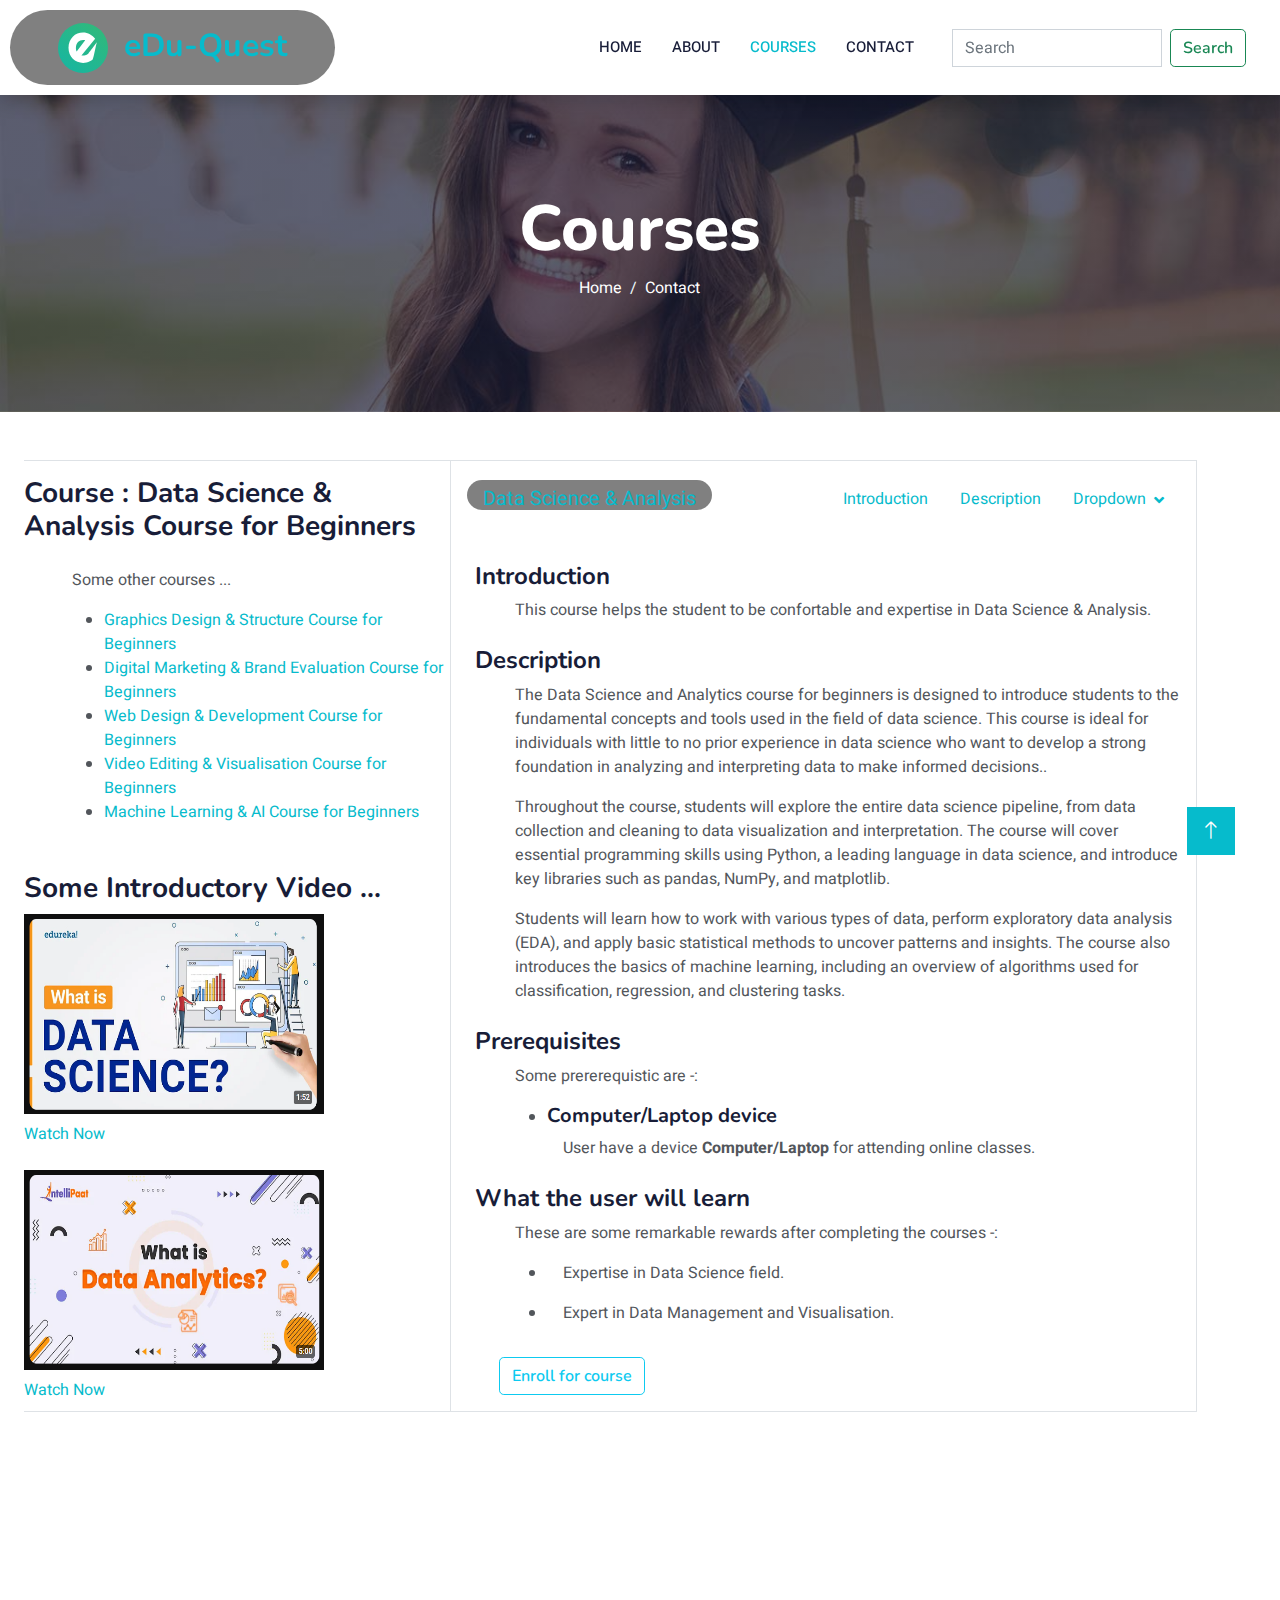
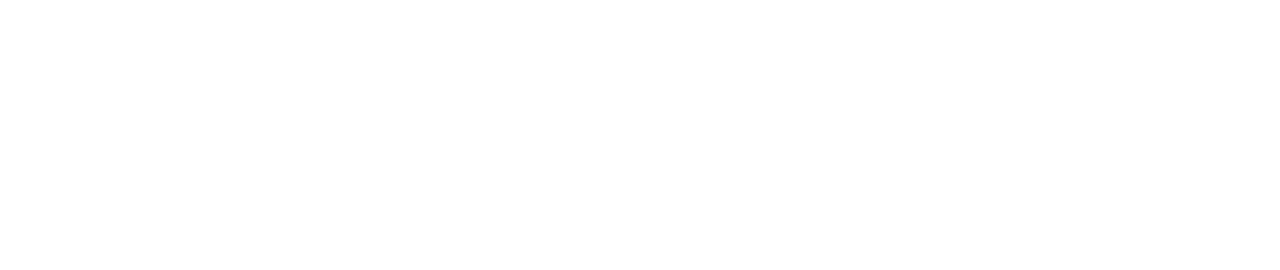
<file: ds_a.html>
<!DOCTYPE html>
<html lang="en">

<head>
    <meta charset="utf-8">
    <meta http-equiv="X-UA-Compatible" content="IE=edge">
    <meta name="viewport" content="width=device-width, initial-scale=1.0">


    <title>eDu-Quest- The Best Online Learning Platform</title>
    <meta content="eDu-Quest- The Best Online Learning Platform" name="title">
    <meta content="This is an education html template made by ********" name="description">


    <!-- Font awesome  -->
    <link rel="stylesheet" href="https://cdnjs.cloudflare.com/ajax/libs/font-awesome/6.6.0/css/all.min.css" 
        integrity="sha512-Kc323vGBEqzTmouAECnVceyQqyqdsSiqLQISBL29aUW4U/M7pSPA/gEUZQqv1cwx4OnYxTxve5UMg5GT6L4JJg==" 
        crossorigin="anonymous" referrerpolicy="no-referrer" 
    />

    <!-- Favicon -->
    <link href="./img/favicon.svg" rel="Shortcut icon" type="image/svg+xml">

    <!-- Google Web Fonts -->
    <link rel="preconnect" href="https://fonts.googleapis.com">
    <link rel="preconnect" href="https://fonts.gstatic.com" crossorigin>
    <link href="https://fonts.googleapis.com/css2?family=Heebo:wght@400;500;600&family=Nunito:wght@600;700;800&display=swap" rel="stylesheet">

    <!-- Icon Font Stylesheet -->
    <link href="https://cdnjs.cloudflare.com/ajax/libs/font-awesome/5.10.0/css/all.min.css" rel="stylesheet">
    <link href="https://cdn.jsdelivr.net/npm/bootstrap-icons@1.4.1/font/bootstrap-icons.css" rel="stylesheet">

    <!-- Libraries Stylesheet -->
    <link href="lib/animate/animate.min.css" rel="stylesheet">
    <link href="lib/owlcarousel/assets/owl.carousel.min.css" rel="stylesheet">

    <!-- Customized Bootstrap Stylesheet -->
    <link href="css/bootstrap.min.css" rel="stylesheet">

    <!-- Template Stylesheet -->
    <link href="css/style.css" rel="stylesheet">
</head>

<body>
    <!-- Spinner Start -->
    <div id="spinner" class="show bg-white position-fixed translate-middle w-100 vh-100 top-50 start-50 d-flex align-items-center justify-content-center">
        <div class="spinner-border text-primary" style="width: 3rem; height: 3rem;" role="status">
            <span class="sr-only">Loading...</span>
        </div>
    </div>
    <!-- Spinner End -->


    <!-- Navbar Start -->
    <nav class="navbar navbar-expand-lg bg-white navbar-light shadow sticky-top">
        <a href="index.html" class="navbar-brand d-flex align-items-center px-4 px-lg-5 rounded-pill">
            <h2 class="m-0 text-primary"><img src="./img/favicon.svg" alt="eduQuestlogo" class="logoImage me-3 img-fluid">eDu-Quest</h2>
        </a>
        <button type="button" class="navbar-toggler me-4" data-bs-toggle="collapse" data-bs-target="#navbarCollapse">
            <span class="navbar-toggler-icon"></span>
        </button>
        <div class="collapse navbar-collapse" id="navbarCollapse">
            <div class="navbar-nav ms-auto p-4 p-lg-0">
                <a href="index.html" class="nav-item nav-link">Home</a>
                <a href="about.html" class="nav-item nav-link">About</a>
                <a href="courses.html" class="nav-item nav-link active">Courses</a>
                <a href="contact.html" class="nav-item nav-link">Contact</a>
            </div>
            <form class="d-flex ms-2 me-4" role="search">
                <input class="search-button form-control me-2" type="search" placeholder="Search" aria-label="Search">
                <button class="btn btn-outline-success rounded-3" type="submit">Search</button>
            </form>
        </div>
    </nav>
    <!-- Navbar End -->

    <!-- Header Start -->
    <div class="container-fluid bg-primary py-5 mb-5 page-header">
        <div class="container py-5">
            <div class="row justify-content-center">
                <div class="col-lg-10 text-center">
                    <h1 class="display-3 text-white animated slideInDown">Courses</h1>
                    <nav aria-label="breadcrumb">
                        <ol class="breadcrumb justify-content-center">
                            <li class="breadcrumb-item"><a href="index.html" class="text-white">Home</a></li>
                            <li class="breadcrumb-item"><a href="contact.html" class="text-white">Contact</a></li>
                        </ol>
                    </nav>
                </div>
            </div>
        </div>
    </div>
    <!-- Header End -->



    <div class="d-flex w-100 h-100 flex-wrap wow fadeIn" data-wow-delay="0.1s">
        <div class="col-lg-4 border-end ms-4 border-bottom border-top">
            <h3 class="mt-3">Course : Data Science & Analysis Course for Beginners</h3>
            <div class="mt-4 ms-5">
                <p>Some other courses ...</p>
                <ul>
                    <li>
                        <a href="gd_s.html">Graphics Design & Structure Course for Beginners</a>
                    </li>
                    <li>
                        <a href="dm_be.html">Digital Marketing & Brand Evaluation Course for Beginners</a>
                    </li>
                    <li><a href="wd_d.html">Web Design & Development Course for Beginners</a></li>
                    <li><a href="ve_v.html">Video Editing & Visualisation Course for Beginners</a></li>
                    <li><a href="ml_ai.html">Machine Learning & AI Course for Beginners</a></li>
                </ul>
            </div>
            <h3 class="mt-5">Some Introductory Video ...</h3>
            <div class="col-lg-10">
                <img src="/img/intro_ds.png" alt="" class="videoEImage">
            </div>
            <div class="mt-2">
                <a href="https://youtu.be/lSwIe0TMUhc?feature=shared">Watch Now</a>
            </div>
            <div class="col-lg-10 mt-4">
                <img src="/img/intro_da.png" alt="" class="videoEImage">
            </div>
            <div class="mt-2">
                <a href="https://youtu.be/37x5dKW-X5U?feature=shared">Watch Now</a>
            </div>
        </div>
        <div class="col-lg-7 border-end border-bottom border-top">
            <nav id="navbar-example2" class="navbar bg-body-tertiary px-3 mb-3 d-flex flex-wrap">
                <a class="navbar-brand navbar-enroll align-items-center p-1 px-3 rounded-pill" href="#">Data Science & Analysis</a>
                <ul class="nav nav-pills mt-sm-2 mt-2">
                    <li class="nav-item">
                        <a class="nav-link" href="#">Introduction</a>
                    </li>
                    <li class="nav-item">
                        <a class="nav-link" href="#scrollspyHeading1">Description</a>
                    </li>
                    <li class="nav-item dropdown">
                        <a class="nav-link dropdown-toggle" data-bs-toggle="dropdown" href="#" role="button" aria-expanded="false">Dropdown</a>
                        <ul class="dropdown-menu">
                            <li><a class="dropdown-item" href="#scrollspyHeading2">Prerequisites</a></li>
                            <li><hr class="dropdown-divider"></li>
                            <li><a class="dropdown-item" href="#scrollspyHeading3">What the user will learn</a></li>
                        </ul>
                    </li>
                </ul>
            </nav>
            <div data-bs-spy="scroll" data-bs-target="#navbar-example2" data-bs-root-margin="0px 0px -40%" data-bs-smooth-scroll="true" class="scrollspy-example bg-body-tertiary p-3 rounded-2" tabindex="0">
                <h4 id="scrollspyHeading1" class="ms-2">Introduction</h4>
                <p class="ms-5">This course helps the student to be confortable and expertise in Data Science & Analysis.</p>
                <h4 id="scrollspyHeading2" class="ms-2 mt-4">Description</h4>
                <p class="ms-5">The Data Science and Analytics course for beginners is designed to introduce students to the fundamental concepts and tools used in the field of data science. This course is ideal for individuals with little to no prior experience in data science who want to develop a strong foundation in analyzing and interpreting data to make informed decisions..</p>
                <p class="ms-5">Throughout the course, students will explore the entire data science pipeline, from data collection and cleaning to data visualization and interpretation. The course will cover essential programming skills using Python, a leading language in data science, and introduce key libraries such as pandas, NumPy, and matplotlib.</p>
                <p class="ms-5">Students will learn how to work with various types of data, perform exploratory data analysis (EDA), and apply basic statistical methods to uncover patterns and insights. The course also introduces the basics of machine learning, including an overview of algorithms used for classification, regression, and clustering tasks.</p>
                <h4 id="scrollspyHeading3" class="ms-2 mt-4">Prerequisites</h4>
                <p class="ms-5">
                    Some prererequistic are -:
                    <ul class="ms-5">
                        <li>
                            <h5>Computer/Laptop device</h5>
                            <p class="ms-3">User have a device <b>Computer/Laptop</b> for attending online classes.</p>
                        </li>
                    </ul>
                </p>
                <h4 id="scrollspyHeading4" class="ms-2 mt-4">What the user will learn</h4>
                <p class="ms-5">
                    These are some remarkable rewards after completing the courses -: 
                    <ul class="ms-5">
                        <li>
                            <p class="ms-3">Expertise in Data Science field.</p>
                        </li>
                        <li>
                            <p class="ms-3">Expert in Data Management and Visualisation.</p>
                        </li>
                    </ul>
                </p>
            </div>
            <div class="ms-5">
                <button id="enrollCourse" class="btn btn-outline-info rounded-3 mb-3">Enroll for course</button>
            </div>
            <div id="enrollFormContainer" class="d-none">
                <form id="enrollForm">
                    <h3 class="ms-5 mt-4">Enroll Now</h3>
                    <div class="ms-5">
                        <div>
                            <label for="name" class="ms-5 mt-4"><b>Name:</b></label>
                            <input type="text" id="name" name="name" class="col-lg-6 col-md-3 ms-1" required><br>
                            
                            <label for="email" class="ms-5 mt-4"><b> Email :</b></label>
                            <input type="email" id="email" name="email" class="col-lg-6 col-md-3 ms-1" required><br>
                            
                            <label for="course" class="mt-4 ms-5"><b>Course: </b></label>
                            <select id="course" name="course" class="col-lg-6 col-md-3" required>
                                <option value="video-editing selected">Data Science & Analysis</option>
                            </select><br>
                        </div>
                        <div class="d-flex justify-content-center me-5 mt-4 mb-3">
                            <button type="submit" class="btn btn-outline-success rounded-3">Submit</button>
                            <button type="button" id="cancelButton" class="ms-4 btn btn-outline-danger rounded-3">Cancel</button>
                        </div>
                    </div>
                </form>
            </div>
        </div>
    </div>




    <!-- Footer Start -->
    <div class="container-fluid bg-dark text-light footer pt-5 mt-5 wow fadeIn" data-wow-delay="0.1s">
        <div class="container py-5">
            <div class="row g-5">
                <div class="col-lg-4 col-md-8">
                    <h4 class="text-white mb-3">Quick Link</h4>
                    <a class="btn btn-link" href="">About Us</a>
                    <a class="btn btn-link" href="">Contact Us</a>
                    <a class="btn btn-link" href="">Privacy Policy</a>
                    <a class="btn btn-link" href="">Terms & Condition</a>
                    <a class="btn btn-link" href="">FAQs & Help</a>
                </div>
                <div class="col-lg-4 col-md-8">
                    <h4 class="text-white mb-3">Contact</h4>
                    <p class="mb-2"><i class="fa fa-map-marker-alt me-3"></i>123 Street, New York, USA</p>
                    <p class="mb-2"><i class="fa fa-phone-alt me-3"></i>+012 345 *****</p>
                    <p class="mb-2"><i class="fa fa-envelope me-3"></i>eDuQuest123@gmail.com</p>
                    <div class="d-flex pt-2">
                        <a class="btn btn-outline-light btn-social" href=""><i class="fab fa-linkedin-in"></i></a>
                        <a class="btn btn-outline-light btn-social" href=""><i class="fab fa-twitter"></i></a>
                        <a class="btn btn-outline-light btn-social" href=""><i class="fab fa-facebook-f"></i></a>
                        <a class="btn btn-outline-light btn-social" href=""><i class="fab fa-youtube"></i></a>
                    </div>
                </div>
                <div class="col-lg-4 col-md-8">
                    <h4 class="text-white mb-3">Newsletter</h4>
                    <p>Dolor amet sit justo amet elitr clita ipsum elitr est.</p>
                    <div class="position-relative mx-auto" style="max-width: 400px;">
                        <input class="form-control border-0 w-100 py-3 ps-4 pe-5" type="text" placeholder="Your email">
                        <button type="button" class="btn btn-primary py-2 position-absolute top-0 end-0 mt-2 me-2">SignUp</button>
                    </div>
                </div>
            </div>
        </div>
        <div class="container">
            <div class="copyright">
                <div class="row">
                    <div class="col-md-6 text-center text-md-start mb-3 mb-md-0">
                        &copy; <a class="border-bottom" href="#">@eDu-Quest</a>, All Right Reserved.

                        <!--/*** This template is free as long as you keep the footer author’s credit link/attribution link/backlink. If you'd like to use the template without the footer author’s credit link/attribution link/backlink, you can purchase the Credit Removal License from "https://htmlcodex.com/credit-removal". Thank you for your support. ***/-->
                    </div>
                    <div class="col-md-6 text-center text-md-end">
                        <div class="footer-menu">
                            <a href="">Home</a>
                            <a href="">Cookies</a>
                            <a href="">Help</a>
                            <a href="">FQAs</a>
                        </div>
                    </div>
                </div>
            </div>
        </div>
    </div>
    <!-- Footer End -->


    <!-- Back to Top -->
    <a href="#" class="btn btn-lg btn-primary btn-lg-square back-to-top"><i class="bi bi-arrow-up"></i></a>


    <!-- JavaScript Libraries -->
    <script src="https://code.jquery.com/jquery-3.4.1.min.js"></script>
    <script src="https://cdn.jsdelivr.net/npm/bootstrap@5.0.0/dist/js/bootstrap.bundle.min.js"></script>
    <script src="lib/wow/wow.min.js"></script>
    <script src="lib/easing/easing.min.js"></script>
    <script src="lib/waypoints/waypoints.min.js"></script>
    <script src="lib/owlcarousel/owl.carousel.min.js"></script>

    <!-- Template Javascript -->
    <script src="js/main.js"></script>
</body>
</html>
</file>
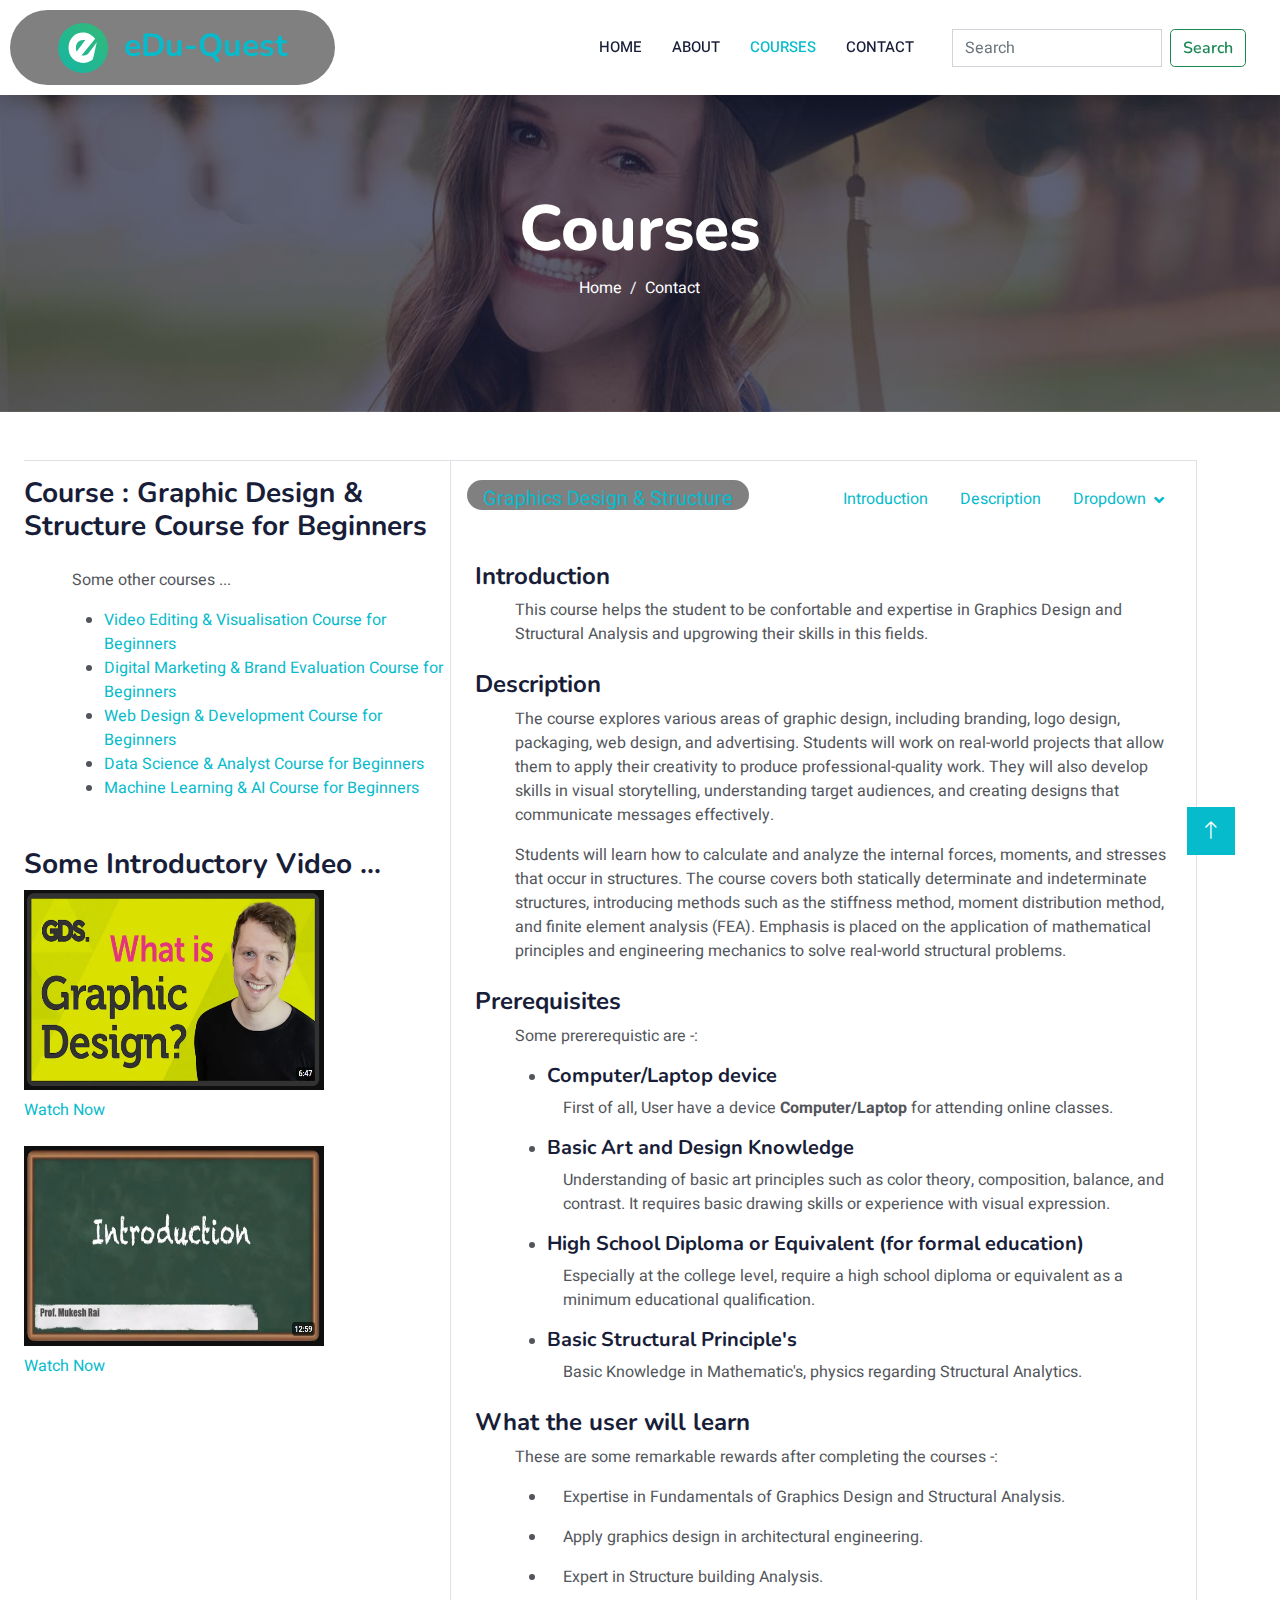
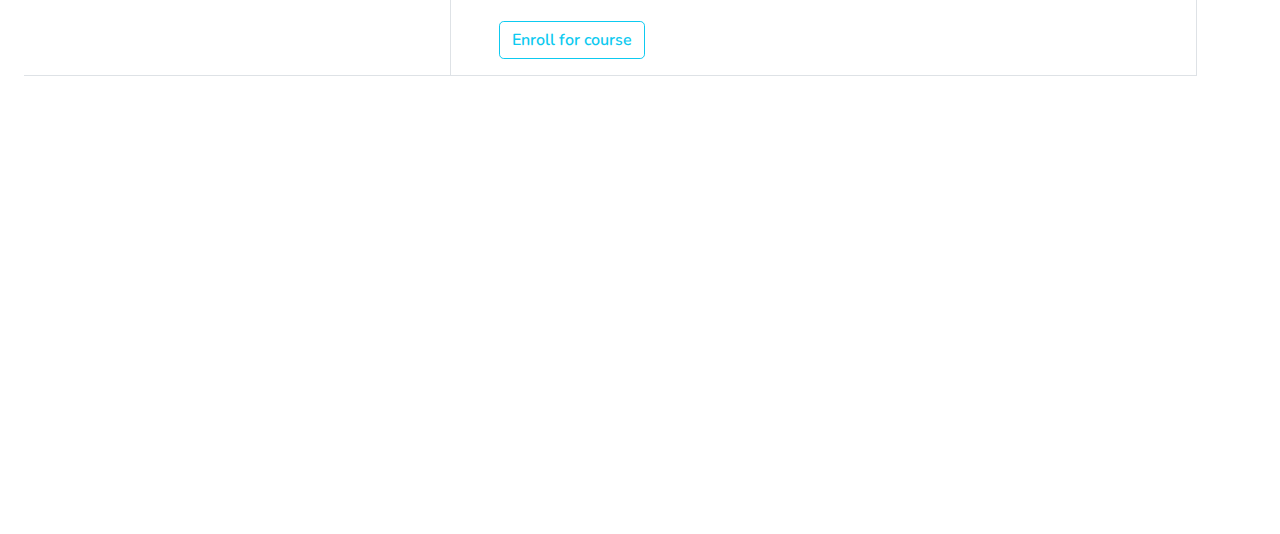
<file: gd_s.html>
<!DOCTYPE html>
<html lang="en">

<head>
    <meta charset="utf-8">
    <meta http-equiv="X-UA-Compatible" content="IE=edge">
    <meta name="viewport" content="width=device-width, initial-scale=1.0">


    <title>eDu-Quest- The Best Online Learning Platform</title>
    <meta content="eDu-Quest- The Best Online Learning Platform" name="title">
    <meta content="This is an education html template made by ********" name="description">


    <!-- Font awesome  -->
    <link rel="stylesheet" href="https://cdnjs.cloudflare.com/ajax/libs/font-awesome/6.6.0/css/all.min.css" 
        integrity="sha512-Kc323vGBEqzTmouAECnVceyQqyqdsSiqLQISBL29aUW4U/M7pSPA/gEUZQqv1cwx4OnYxTxve5UMg5GT6L4JJg==" 
        crossorigin="anonymous" referrerpolicy="no-referrer" 
    />

    <!-- Favicon -->
    <link href="./img/favicon.svg" rel="Shortcut icon" type="image/svg+xml">

    <!-- Google Web Fonts -->
    <link rel="preconnect" href="https://fonts.googleapis.com">
    <link rel="preconnect" href="https://fonts.gstatic.com" crossorigin>
    <link href="https://fonts.googleapis.com/css2?family=Heebo:wght@400;500;600&family=Nunito:wght@600;700;800&display=swap" rel="stylesheet">

    <!-- Icon Font Stylesheet -->
    <link href="https://cdnjs.cloudflare.com/ajax/libs/font-awesome/5.10.0/css/all.min.css" rel="stylesheet">
    <link href="https://cdn.jsdelivr.net/npm/bootstrap-icons@1.4.1/font/bootstrap-icons.css" rel="stylesheet">

    <!-- Libraries Stylesheet -->
    <link href="lib/animate/animate.min.css" rel="stylesheet">
    <link href="lib/owlcarousel/assets/owl.carousel.min.css" rel="stylesheet">

    <!-- Customized Bootstrap Stylesheet -->
    <link href="css/bootstrap.min.css" rel="stylesheet">

    <!-- Template Stylesheet -->
    <link href="css/style.css" rel="stylesheet">
</head>

<body>
    <!-- Spinner Start -->
    <div id="spinner" class="show bg-white position-fixed translate-middle w-100 vh-100 top-50 start-50 d-flex align-items-center justify-content-center">
        <div class="spinner-border text-primary" style="width: 3rem; height: 3rem;" role="status">
            <span class="sr-only">Loading...</span>
        </div>
    </div>
    <!-- Spinner End -->


    <!-- Navbar Start -->
    <nav class="navbar navbar-expand-lg bg-white navbar-light shadow sticky-top">
        <a href="index.html" class="navbar-brand d-flex align-items-center px-4 px-lg-5 rounded-pill">
            <h2 class="m-0 text-primary"><img src="./img/favicon.svg" alt="eduQuestlogo" class="logoImage me-3 img-fluid">eDu-Quest</h2>
        </a>
        <button type="button" class="navbar-toggler me-4" data-bs-toggle="collapse" data-bs-target="#navbarCollapse">
            <span class="navbar-toggler-icon"></span>
        </button>
        <div class="collapse navbar-collapse" id="navbarCollapse">
            <div class="navbar-nav ms-auto p-4 p-lg-0">
                <a href="index.html" class="nav-item nav-link">Home</a>
                <a href="about.html" class="nav-item nav-link">About</a>
                <a href="courses.html" class="nav-item nav-link active">Courses</a>
                <a href="contact.html" class="nav-item nav-link">Contact</a>
            </div>
            <form class="d-flex ms-2 me-4" role="search">
                <input class="search-button form-control me-2" type="search" placeholder="Search" aria-label="Search">
                <button class="btn btn-outline-success rounded-3" type="submit">Search</button>
            </form>
        </div>
    </nav>
    <!-- Navbar End -->

    <!-- Header Start -->
    <div class="container-fluid bg-primary py-5 mb-5 page-header">
        <div class="container py-5">
            <div class="row justify-content-center">
                <div class="col-lg-10 text-center">
                    <h1 class="display-3 text-white animated slideInDown">Courses</h1>
                    <nav aria-label="breadcrumb">
                        <ol class="breadcrumb justify-content-center">
                            <li class="breadcrumb-item"><a href="index.html" class="text-white">Home</a></li>
                            <li class="breadcrumb-item"><a href="contact.html" class="text-white">Contact</a></li>
                        </ol>
                    </nav>
                </div>
            </div>
        </div>
    </div>
    <!-- Header End -->



    <div class="d-flex w-100 h-100 flex-wrap wow fadeIn" data-wow-delay="0.1s">
        <div class="col-lg-4 border-end ms-4 border-bottom border-top">
            <h3 class="mt-3">Course : Graphic Design & Structure Course for Beginners</h3>
            <div class="mt-4 ms-5">
                <p>Some other courses ...</p>
                <ul>
                    <li>
                        <a href="ve_v.html">Video Editing & Visualisation Course for Beginners</a>
                    </li>
                    <li>
                        <a href="dm_be.html">Digital Marketing & Brand Evaluation Course for Beginners</a>
                    </li>
                    <li><a href="wd_d.html">Web Design & Development Course for Beginners</a></li>
                    <li><a href="ds_a.html">Data Science & Analyst Course for Beginners</a></li>
                    <li><a href="ml_ai.html">Machine Learning & AI Course for Beginners</a></li>
                </ul>
            </div>
            <h3 class="mt-5">Some Introductory Video ...</h3>
            <div class="col-lg-10">
                <img src="/img/intro_gd.png" alt="" class="videoEImage">
            </div>
            <div class="mt-2">
                <a href="https://youtu.be/dFSia1LZI4Y?feature=shared">Watch Now</a>
            </div>
            <div class="col-lg-10 mt-4">
                <img src="/img/intro_s.png" alt="" class="videoEImage">
            </div>
            <div class="mt-2">
                <a href="https://youtu.be/d5ZvyLO5eTc?feature=shared">Watch Now</a>
            </div>
        </div>
        <div class="col-lg-7 border-end border-bottom border-top">
            <nav id="navbar-example2" class="navbar bg-body-tertiary px-3 mb-3 d-flex flex-wrap">
                <a class="navbar-brand navbar-enroll align-items-center p-1 px-3 rounded-pill" href="#">Graphics Design & Structure</a>
                <ul class="nav nav-pills mt-sm-2 mt-2">
                    <li class="nav-item">
                        <a class="nav-link" href="#">Introduction</a>
                    </li>
                    <li class="nav-item">
                        <a class="nav-link" href="#scrollspyHeading1">Description</a>
                    </li>
                    <li class="nav-item dropdown">
                        <a class="nav-link dropdown-toggle" data-bs-toggle="dropdown" href="#" role="button" aria-expanded="false">Dropdown</a>
                        <ul class="dropdown-menu">
                            <li><a class="dropdown-item" href="#scrollspyHeading2">Prerequisites</a></li>
                            <li><hr class="dropdown-divider"></li>
                            <li><a class="dropdown-item" href="#scrollspyHeading3">What the user will learn</a></li>
                        </ul>
                    </li>
                </ul>
            </nav>
            <div data-bs-spy="scroll" data-bs-target="#navbar-example2" data-bs-root-margin="0px 0px -40%" data-bs-smooth-scroll="true" class="scrollspy-example bg-body-tertiary p-3 rounded-2" tabindex="0">
                <h4 id="scrollspyHeading1" class="ms-2">Introduction</h4>
                <p class="ms-5">This course helps the student to be confortable and expertise in Graphics Design and Structural Analysis and upgrowing their skills in this fields.</p>
                <h4 id="scrollspyHeading2" class="ms-2 mt-4">Description</h4>
                <p class="ms-5">The course explores various areas of graphic design, including branding, logo design, packaging, web design, and advertising. Students will work on real-world projects that allow them to apply their creativity to produce professional-quality work. They will also develop skills in visual storytelling, understanding target audiences, and creating designs that communicate messages effectively.</p>
                <p class="ms-5">Students will learn how to calculate and analyze the internal forces, moments, and stresses that occur in structures. The course covers both statically determinate and indeterminate structures, introducing methods such as the stiffness method, moment distribution method, and finite element analysis (FEA). Emphasis is placed on the application of mathematical principles and engineering mechanics to solve real-world structural problems.</p>
                <h4 id="scrollspyHeading3" class="ms-2 mt-4">Prerequisites</h4>
                <p class="ms-5">
                    Some prererequistic are -:
                    <ul class="ms-5">
                        <li>
                            <h5>Computer/Laptop device</h5>
                            <p class="ms-3">First of all, User have a device <b>Computer/Laptop</b> for attending online classes.</p>
                        </li>
                        <li>
                            <h5>Basic Art and Design Knowledge</h5>
                            <p class="ms-3">Understanding of basic art principles such as color theory, composition, balance, and contrast. It requires basic drawing skills or experience with visual expression.</p>
                        </li>
                        <li>
                            <h5>High School Diploma or Equivalent (for formal education)</h5>
                            <p class="ms-3">Especially at the college level, require a high school diploma or equivalent as a minimum educational qualification.</p>
                        </li>
                        <li>
                            <h5>Basic Structural Principle's</h5>
                            <p class="ms-3">Basic Knowledge in Mathematic's, physics regarding Structural Analytics.</p>
                        </li>
                    </ul>
                </p>
                <h4 id="scrollspyHeading4" class="ms-2 mt-4">What the user will learn</h4>
                <p class="ms-5">
                    These are some remarkable rewards after completing the courses -: 
                    <ul class="ms-5">
                        <li>
                            <p class="ms-3">Expertise in Fundamentals of Graphics Design and Structural Analysis.</p>
                        </li>
                        <li>
                            <p class="ms-3">Apply graphics design in architectural engineering.</p>
                        </li>
                        <li>
                            <p class="ms-3">Expert in Structure building Analysis.</p>
                        </li>
                    </ul>
                </p>
            </div>
            <div class="ms-5">
                <button id="enrollCourse" class="btn btn-outline-info rounded-3 mb-3">Enroll for course</button>
            </div>
            <div id="enrollFormContainer" class="d-none">
                <form id="enrollForm">
                    <h3 class="ms-5 mt-4">Enroll Now</h3>
                    <div class="ms-5">
                        <div>
                            <label for="name" class="ms-5 mt-4"><b>Name:</b></label>
                            <input type="text" id="name" name="name" class="col-lg-6 col-md-3 ms-1" required><br>
                            
                            <label for="email" class="ms-5 mt-4"><b> Email :</b></label>
                            <input type="email" id="email" name="email" class="col-lg-6 col-md-3 ms-1" required><br>
                            
                            <label for="course" class="mt-4 ms-5"><b>Course: </b></label>
                            <select id="course" name="course" class="col-lg-6 col-md-3" required>
                                <option value="video-editing selected">Graphic Design and Structure</option>
                            </select><br>
                        </div>
                        <div class="d-flex justify-content-center me-5 mt-4 mb-3">
                            <button type="submit" class="btn btn-outline-success rounded-3">Submit</button>
                            <button type="button" id="cancelButton" class="ms-4 btn btn-outline-danger rounded-3">Cancel</button>
                        </div>
                    </div>
                </form>
            </div>
        </div>
    </div>




    <!-- Footer Start -->
    <div class="container-fluid bg-dark text-light footer pt-5 mt-5 wow fadeIn" data-wow-delay="0.1s">
        <div class="container py-5">
            <div class="row g-5">
                <div class="col-lg-4 col-md-8">
                    <h4 class="text-white mb-3">Quick Link</h4>
                    <a class="btn btn-link" href="">About Us</a>
                    <a class="btn btn-link" href="">Contact Us</a>
                    <a class="btn btn-link" href="">Privacy Policy</a>
                    <a class="btn btn-link" href="">Terms & Condition</a>
                    <a class="btn btn-link" href="">FAQs & Help</a>
                </div>
                <div class="col-lg-4 col-md-8">
                    <h4 class="text-white mb-3">Contact</h4>
                    <p class="mb-2"><i class="fa fa-map-marker-alt me-3"></i>123 Street, New York, USA</p>
                    <p class="mb-2"><i class="fa fa-phone-alt me-3"></i>+012 345 *****</p>
                    <p class="mb-2"><i class="fa fa-envelope me-3"></i>eDuQuest123@gmail.com</p>
                    <div class="d-flex pt-2">
                        <a class="btn btn-outline-light btn-social" href=""><i class="fab fa-linkedin-in"></i></a>
                        <a class="btn btn-outline-light btn-social" href=""><i class="fab fa-twitter"></i></a>
                        <a class="btn btn-outline-light btn-social" href=""><i class="fab fa-facebook-f"></i></a>
                        <a class="btn btn-outline-light btn-social" href=""><i class="fab fa-youtube"></i></a>
                    </div>
                </div>
                <div class="col-lg-4 col-md-8">
                    <h4 class="text-white mb-3">Newsletter</h4>
                    <p>Dolor amet sit justo amet elitr clita ipsum elitr est.</p>
                    <div class="position-relative mx-auto" style="max-width: 400px;">
                        <input class="form-control border-0 w-100 py-3 ps-4 pe-5" type="text" placeholder="Your email">
                        <button type="button" class="btn btn-primary py-2 position-absolute top-0 end-0 mt-2 me-2">SignUp</button>
                    </div>
                </div>
            </div>
        </div>
        <div class="container">
            <div class="copyright">
                <div class="row">
                    <div class="col-md-6 text-center text-md-start mb-3 mb-md-0">
                        &copy; <a class="border-bottom" href="#">@eDu-Quest</a>, All Right Reserved.

                        <!--/*** This template is free as long as you keep the footer author’s credit link/attribution link/backlink. If you'd like to use the template without the footer author’s credit link/attribution link/backlink, you can purchase the Credit Removal License from "https://htmlcodex.com/credit-removal". Thank you for your support. ***/-->
                    </div>
                    <div class="col-md-6 text-center text-md-end">
                        <div class="footer-menu">
                            <a href="">Home</a>
                            <a href="">Cookies</a>
                            <a href="">Help</a>
                            <a href="">FQAs</a>
                        </div>
                    </div>
                </div>
            </div>
        </div>
    </div>
    <!-- Footer End -->


    <!-- Back to Top -->
    <a href="#" class="btn btn-lg btn-primary btn-lg-square back-to-top"><i class="bi bi-arrow-up"></i></a>


    <!-- JavaScript Libraries -->
    <script src="https://code.jquery.com/jquery-3.4.1.min.js"></script>
    <script src="https://cdn.jsdelivr.net/npm/bootstrap@5.0.0/dist/js/bootstrap.bundle.min.js"></script>
    <script src="lib/wow/wow.min.js"></script>
    <script src="lib/easing/easing.min.js"></script>
    <script src="lib/waypoints/waypoints.min.js"></script>
    <script src="lib/owlcarousel/owl.carousel.min.js"></script>

    <!-- Template Javascript -->
    <script src="js/main.js"></script>
</body>
</html>
</file>
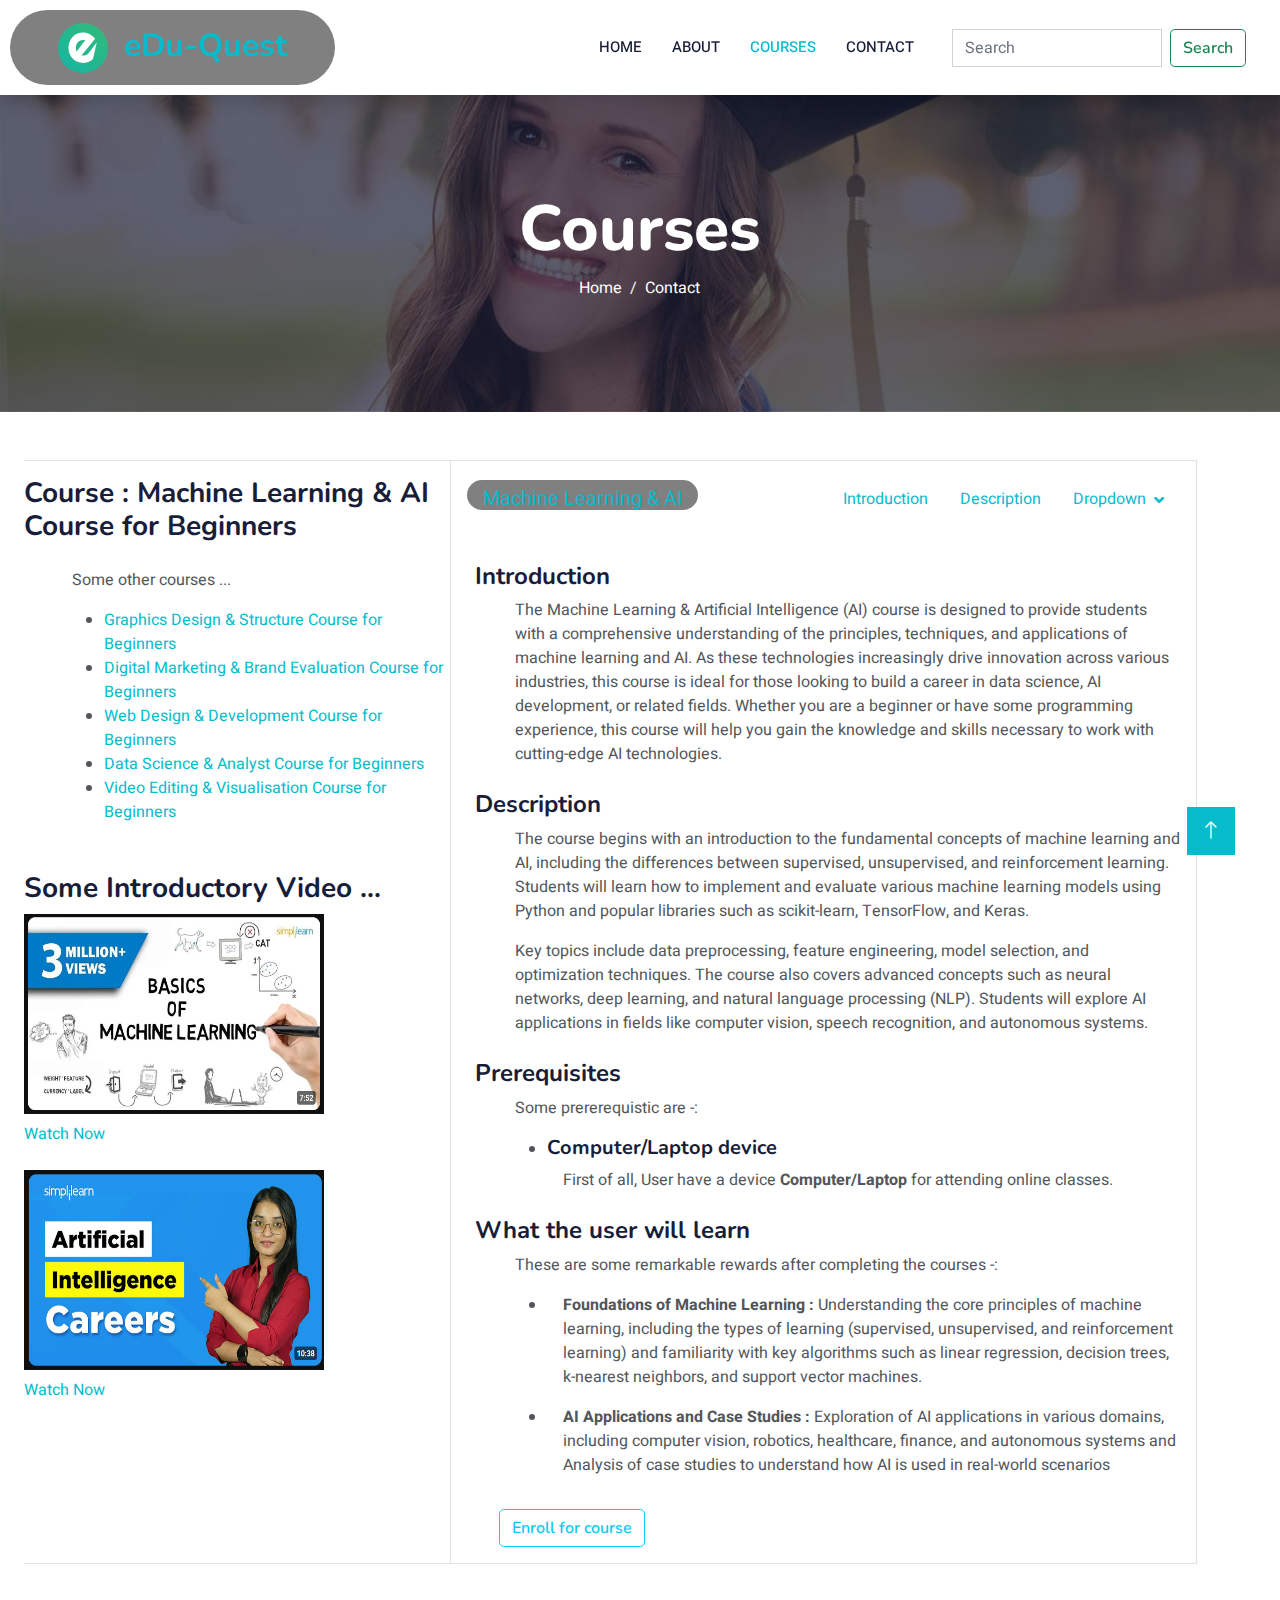
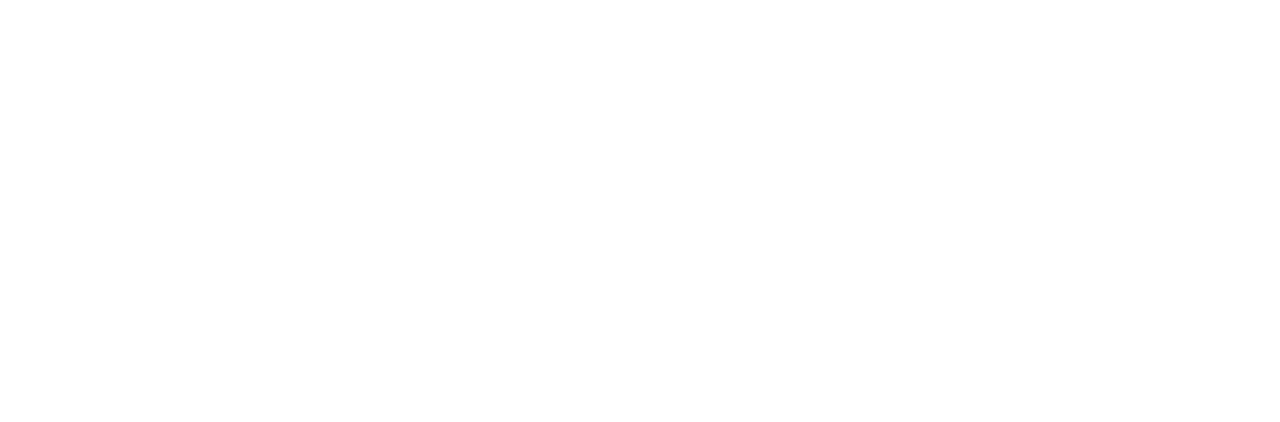
<file: ml_ai.html>
<!DOCTYPE html>
<html lang="en">

<head>
    <meta charset="utf-8">
    <meta http-equiv="X-UA-Compatible" content="IE=edge">
    <meta name="viewport" content="width=device-width, initial-scale=1.0">


    <title>eDu-Quest- The Best Online Learning Platform</title>
    <meta content="eDu-Quest- The Best Online Learning Platform" name="title">
    <meta content="This is an education html template made by ********" name="description">


    <!-- Font awesome  -->
    <link rel="stylesheet" href="https://cdnjs.cloudflare.com/ajax/libs/font-awesome/6.6.0/css/all.min.css" 
        integrity="sha512-Kc323vGBEqzTmouAECnVceyQqyqdsSiqLQISBL29aUW4U/M7pSPA/gEUZQqv1cwx4OnYxTxve5UMg5GT6L4JJg==" 
        crossorigin="anonymous" referrerpolicy="no-referrer" 
    />

    <!-- Favicon -->
    <link href="./img/favicon.svg" rel="Shortcut icon" type="image/svg+xml">

    <!-- Google Web Fonts -->
    <link rel="preconnect" href="https://fonts.googleapis.com">
    <link rel="preconnect" href="https://fonts.gstatic.com" crossorigin>
    <link href="https://fonts.googleapis.com/css2?family=Heebo:wght@400;500;600&family=Nunito:wght@600;700;800&display=swap" rel="stylesheet">

    <!-- Icon Font Stylesheet -->
    <link href="https://cdnjs.cloudflare.com/ajax/libs/font-awesome/5.10.0/css/all.min.css" rel="stylesheet">
    <link href="https://cdn.jsdelivr.net/npm/bootstrap-icons@1.4.1/font/bootstrap-icons.css" rel="stylesheet">

    <!-- Libraries Stylesheet -->
    <link href="lib/animate/animate.min.css" rel="stylesheet">
    <link href="lib/owlcarousel/assets/owl.carousel.min.css" rel="stylesheet">

    <!-- Customized Bootstrap Stylesheet -->
    <link href="css/bootstrap.min.css" rel="stylesheet">

    <!-- Template Stylesheet -->
    <link href="css/style.css" rel="stylesheet">
</head>

<body>
    <!-- Spinner Start -->
    <div id="spinner" class="show bg-white position-fixed translate-middle w-100 vh-100 top-50 start-50 d-flex align-items-center justify-content-center">
        <div class="spinner-border text-primary" style="width: 3rem; height: 3rem;" role="status">
            <span class="sr-only">Loading...</span>
        </div>
    </div>
    <!-- Spinner End -->


    <!-- Navbar Start -->
    <nav class="navbar navbar-expand-lg bg-white navbar-light shadow sticky-top">
        <a href="index.html" class="navbar-brand d-flex align-items-center px-4 px-lg-5 rounded-pill">
            <h2 class="m-0 text-primary"><img src="./img/favicon.svg" alt="eduQuestlogo" class="logoImage me-3 img-fluid">eDu-Quest</h2>
        </a>
        <button type="button" class="navbar-toggler me-4" data-bs-toggle="collapse" data-bs-target="#navbarCollapse">
            <span class="navbar-toggler-icon"></span>
        </button>
        <div class="collapse navbar-collapse" id="navbarCollapse">
            <div class="navbar-nav ms-auto p-4 p-lg-0">
                <a href="index.html" class="nav-item nav-link">Home</a>
                <a href="about.html" class="nav-item nav-link">About</a>
                <a href="courses.html" class="nav-item nav-link active">Courses</a>
                <a href="contact.html" class="nav-item nav-link">Contact</a>
            </div>
            <form class="d-flex ms-2 me-4" role="search">
                <input class="search-button form-control me-2" type="search" placeholder="Search" aria-label="Search">
                <button class="btn btn-outline-success rounded-3" type="submit">Search</button>
            </form>
        </div>
    </nav>
    <!-- Navbar End -->

    <!-- Header Start -->
    <div class="container-fluid bg-primary py-5 mb-5 page-header">
        <div class="container py-5">
            <div class="row justify-content-center">
                <div class="col-lg-10 text-center">
                    <h1 class="display-3 text-white animated slideInDown">Courses</h1>
                    <nav aria-label="breadcrumb">
                        <ol class="breadcrumb justify-content-center">
                            <li class="breadcrumb-item"><a href="index.html" class="text-white">Home</a></li>
                            <li class="breadcrumb-item"><a href="contact.html" class="text-white">Contact</a></li>
                        </ol>
                    </nav>
                </div>
            </div>
        </div>
    </div>
    <!-- Header End -->



    <div class="d-flex w-100 h-100 flex-wrap wow fadeIn" data-wow-delay="0.1s">
        <div class="col-lg-4 border-end ms-4 border-bottom border-top">
            <h3 class="mt-3">Course : Machine Learning & AI Course for Beginners</h3>
            <div class="mt-4 ms-5">
                <p>Some other courses ...</p>
                <ul>
                    <li>
                        <a href="gd_s.html">Graphics Design & Structure Course for Beginners </a>
                    </li>
                    <li>
                        <a href="dm_be.html">Digital Marketing & Brand Evaluation Course for Beginners</a>
                    </li>
                    <li><a href="wd_d.html">Web Design & Development Course for Beginners</a></li>
                    <li><a href="ds_a.html">Data Science & Analyst Course for Beginners</a></li>
                    <li><a href="ve_v.html">Video Editing & Visualisation Course for Beginners</a></li>
                </ul>
            </div>
            <h3 class="mt-5">Some Introductory Video ...</h3>
            <div class="col-lg-10">
                <img src="/img/intro_ml.png" alt="" class="videoEImage">
            </div>
            <div class="mt-2">
                <a href="https://youtu.be/ukzFI9rgwfU?feature=shared">Watch Now</a>
            </div>
            <div class="col-lg-10 mt-4">
                <img src="/img/intro_ai.png" alt="" class="videoEImage">
            </div>
            <div class="mt-2">
                <a href="https://youtu.be/P6hGYTnkOJU?feature=shared">Watch Now</a>
            </div>
        </div>
        <div class="col-lg-7 border-end border-bottom border-top">
            <nav id="navbar-example2" class="navbar bg-body-tertiary px-3 mb-3 d-flex flex-wrap">
                <a class="navbar-brand navbar-enroll align-items-center p-1 px-3 rounded-pill" href="#">Machine Learning & AI</a>
                <ul class="nav nav-pills mt-sm-2 mt-2">
                    <li class="nav-item">
                        <a class="nav-link" href="#">Introduction</a>
                    </li>
                    <li class="nav-item">
                        <a class="nav-link" href="#scrollspyHeading1">Description</a>
                    </li>
                    <li class="nav-item dropdown">
                        <a class="nav-link dropdown-toggle" data-bs-toggle="dropdown" href="#" role="button" aria-expanded="false">Dropdown</a>
                        <ul class="dropdown-menu">
                            <li><a class="dropdown-item" href="#scrollspyHeading2">Prerequisites</a></li>
                            <li><hr class="dropdown-divider"></li>
                            <li><a class="dropdown-item" href="#scrollspyHeading3">What the user will learn</a></li>
                        </ul>
                    </li>
                </ul>
            </nav>
            <div data-bs-spy="scroll" data-bs-target="#navbar-example2" data-bs-root-margin="0px 0px -40%" data-bs-smooth-scroll="true" class="scrollspy-example bg-body-tertiary p-3 rounded-2" tabindex="0">
                <h4 id="scrollspyHeading1" class="ms-2">Introduction</h4>
                <p class="ms-5">The Machine Learning & Artificial Intelligence (AI) course is designed to provide students with a comprehensive understanding of the principles, techniques, and applications of machine learning and AI. As these technologies increasingly drive innovation across various industries, this course is ideal for those looking to build a career in data science, AI development, or related fields. Whether you are a beginner or have some programming experience, this course will help you gain the knowledge and skills necessary to work with cutting-edge AI technologies.</p>
                <h4 id="scrollspyHeading2" class="ms-2 mt-4">Description</h4>
                <p class="ms-5">The course begins with an introduction to the fundamental concepts of machine learning and AI, including the differences between supervised, unsupervised, and reinforcement learning. Students will learn how to implement and evaluate various machine learning models using Python and popular libraries such as scikit-learn, TensorFlow, and Keras.</p>
                <p class="ms-5">Key topics include data preprocessing, feature engineering, model selection, and optimization techniques. The course also covers advanced concepts such as neural networks, deep learning, and natural language processing (NLP). Students will explore AI applications in fields like computer vision, speech recognition, and autonomous systems.</p>
                <h4 id="scrollspyHeading3" class="ms-2 mt-4">Prerequisites</h4>
                <p class="ms-5">
                    Some prererequistic are -:
                    <ul class="ms-5">
                        <li>
                            <h5>Computer/Laptop device</h5>
                            <p class="ms-3">First of all, User have a device <b>Computer/Laptop</b> for attending online classes.</p>
                        </li>
                    </ul>
                </p>
                <h4 id="scrollspyHeading4" class="ms-2 mt-4">What the user will learn</h4>
                <p class="ms-5">
                    These are some remarkable rewards after completing the courses -: 
                    <ul class="ms-5">
                        <li>
                            <p class="ms-3"><b>Foundations of Machine Learning : </b>Understanding the core principles of machine learning, including the types of learning (supervised, unsupervised, and reinforcement learning) and familiarity with key algorithms such as linear regression, decision trees, k-nearest neighbors, and support vector machines.</p>
                        </li>
                        <li>
                            <p class="ms-3"><b>AI Applications and Case Studies : </b>Exploration of AI applications in various domains, including computer vision, robotics, healthcare, finance, and autonomous systems and Analysis of case studies to understand how AI is used in real-world scenarios</p>
                        </li>
                    </ul>
                </p>
            </div>
            <div class="ms-5">
                <button id="enrollCourse" class="btn btn-outline-info rounded-3 mb-3">Enroll for course</button>
            </div>
            <div id="enrollFormContainer" class="d-none">
                <form id="enrollForm">
                    <h3 class="ms-5 mt-4">Enroll Now</h3>
                    <div class="ms-5">
                        <div>
                            <label for="name" class="ms-5 mt-4"><b>Name:</b></label>
                            <input type="text" id="name" name="name" class="col-lg-6 col-md-3 ms-1" required><br>
                            
                            <label for="email" class="ms-5 mt-4"><b> Email :</b></label>
                            <input type="email" id="email" name="email" class="col-lg-6 col-md-3 ms-1" required><br>
                            
                            <label for="course" class="mt-4 ms-5"><b>Course: </b></label>
                            <select id="course" name="course" class="col-lg-6 col-md-3" required>
                                <option value="video-editing selected">Machine Learning & AI</option>
                            </select><br>
                        </div>
                        <div class="d-flex justify-content-center me-5 mt-4 mb-3">
                            <button type="submit" class="btn btn-outline-success rounded-3">Submit</button>
                            <button type="button" id="cancelButton" class="ms-4 btn btn-outline-danger rounded-3">Cancel</button>
                        </div>
                    </div>
                </form>
            </div>
        </div>
    </div>




    <!-- Footer Start -->
    <div class="container-fluid bg-dark text-light footer pt-5 mt-5 wow fadeIn" data-wow-delay="0.1s">
        <div class="container py-5">
            <div class="row g-5">
                <div class="col-lg-4 col-md-8">
                    <h4 class="text-white mb-3">Quick Link</h4>
                    <a class="btn btn-link" href="">About Us</a>
                    <a class="btn btn-link" href="">Contact Us</a>
                    <a class="btn btn-link" href="">Privacy Policy</a>
                    <a class="btn btn-link" href="">Terms & Condition</a>
                    <a class="btn btn-link" href="">FAQs & Help</a>
                </div>
                <div class="col-lg-4 col-md-8">
                    <h4 class="text-white mb-3">Contact</h4>
                    <p class="mb-2"><i class="fa fa-map-marker-alt me-3"></i>123 Street, New York, USA</p>
                    <p class="mb-2"><i class="fa fa-phone-alt me-3"></i>+012 345 *****</p>
                    <p class="mb-2"><i class="fa fa-envelope me-3"></i>eDuQuest123@gmail.com</p>
                    <div class="d-flex pt-2">
                        <a class="btn btn-outline-light btn-social" href=""><i class="fab fa-linkedin-in"></i></a>
                        <a class="btn btn-outline-light btn-social" href=""><i class="fab fa-twitter"></i></a>
                        <a class="btn btn-outline-light btn-social" href=""><i class="fab fa-facebook-f"></i></a>
                        <a class="btn btn-outline-light btn-social" href=""><i class="fab fa-youtube"></i></a>
                    </div>
                </div>
                <div class="col-lg-4 col-md-8">
                    <h4 class="text-white mb-3">Newsletter</h4>
                    <p>Dolor amet sit justo amet elitr clita ipsum elitr est.</p>
                    <div class="position-relative mx-auto" style="max-width: 400px;">
                        <input class="form-control border-0 w-100 py-3 ps-4 pe-5" type="text" placeholder="Your email">
                        <button type="button" class="btn btn-primary py-2 position-absolute top-0 end-0 mt-2 me-2">SignUp</button>
                    </div>
                </div>
            </div>
        </div>
        <div class="container">
            <div class="copyright">
                <div class="row">
                    <div class="col-md-6 text-center text-md-start mb-3 mb-md-0">
                        &copy; <a class="border-bottom" href="#">@eDu-Quest</a>, All Right Reserved.

                        <!--/*** This template is free as long as you keep the footer author’s credit link/attribution link/backlink. If you'd like to use the template without the footer author’s credit link/attribution link/backlink, you can purchase the Credit Removal License from "https://htmlcodex.com/credit-removal". Thank you for your support. ***/-->
                    </div>
                    <div class="col-md-6 text-center text-md-end">
                        <div class="footer-menu">
                            <a href="">Home</a>
                            <a href="">Cookies</a>
                            <a href="">Help</a>
                            <a href="">FQAs</a>
                        </div>
                    </div>
                </div>
            </div>
        </div>
    </div>
    <!-- Footer End -->


    <!-- Back to Top -->
    <a href="#" class="btn btn-lg btn-primary btn-lg-square back-to-top"><i class="bi bi-arrow-up"></i></a>


    <!-- JavaScript Libraries -->
    <script src="https://code.jquery.com/jquery-3.4.1.min.js"></script>
    <script src="https://cdn.jsdelivr.net/npm/bootstrap@5.0.0/dist/js/bootstrap.bundle.min.js"></script>
    <script src="lib/wow/wow.min.js"></script>
    <script src="lib/easing/easing.min.js"></script>
    <script src="lib/waypoints/waypoints.min.js"></script>
    <script src="lib/owlcarousel/owl.carousel.min.js"></script>

    <!-- Template Javascript -->
    <script src="js/main.js"></script>
</body>
</html>
</file>
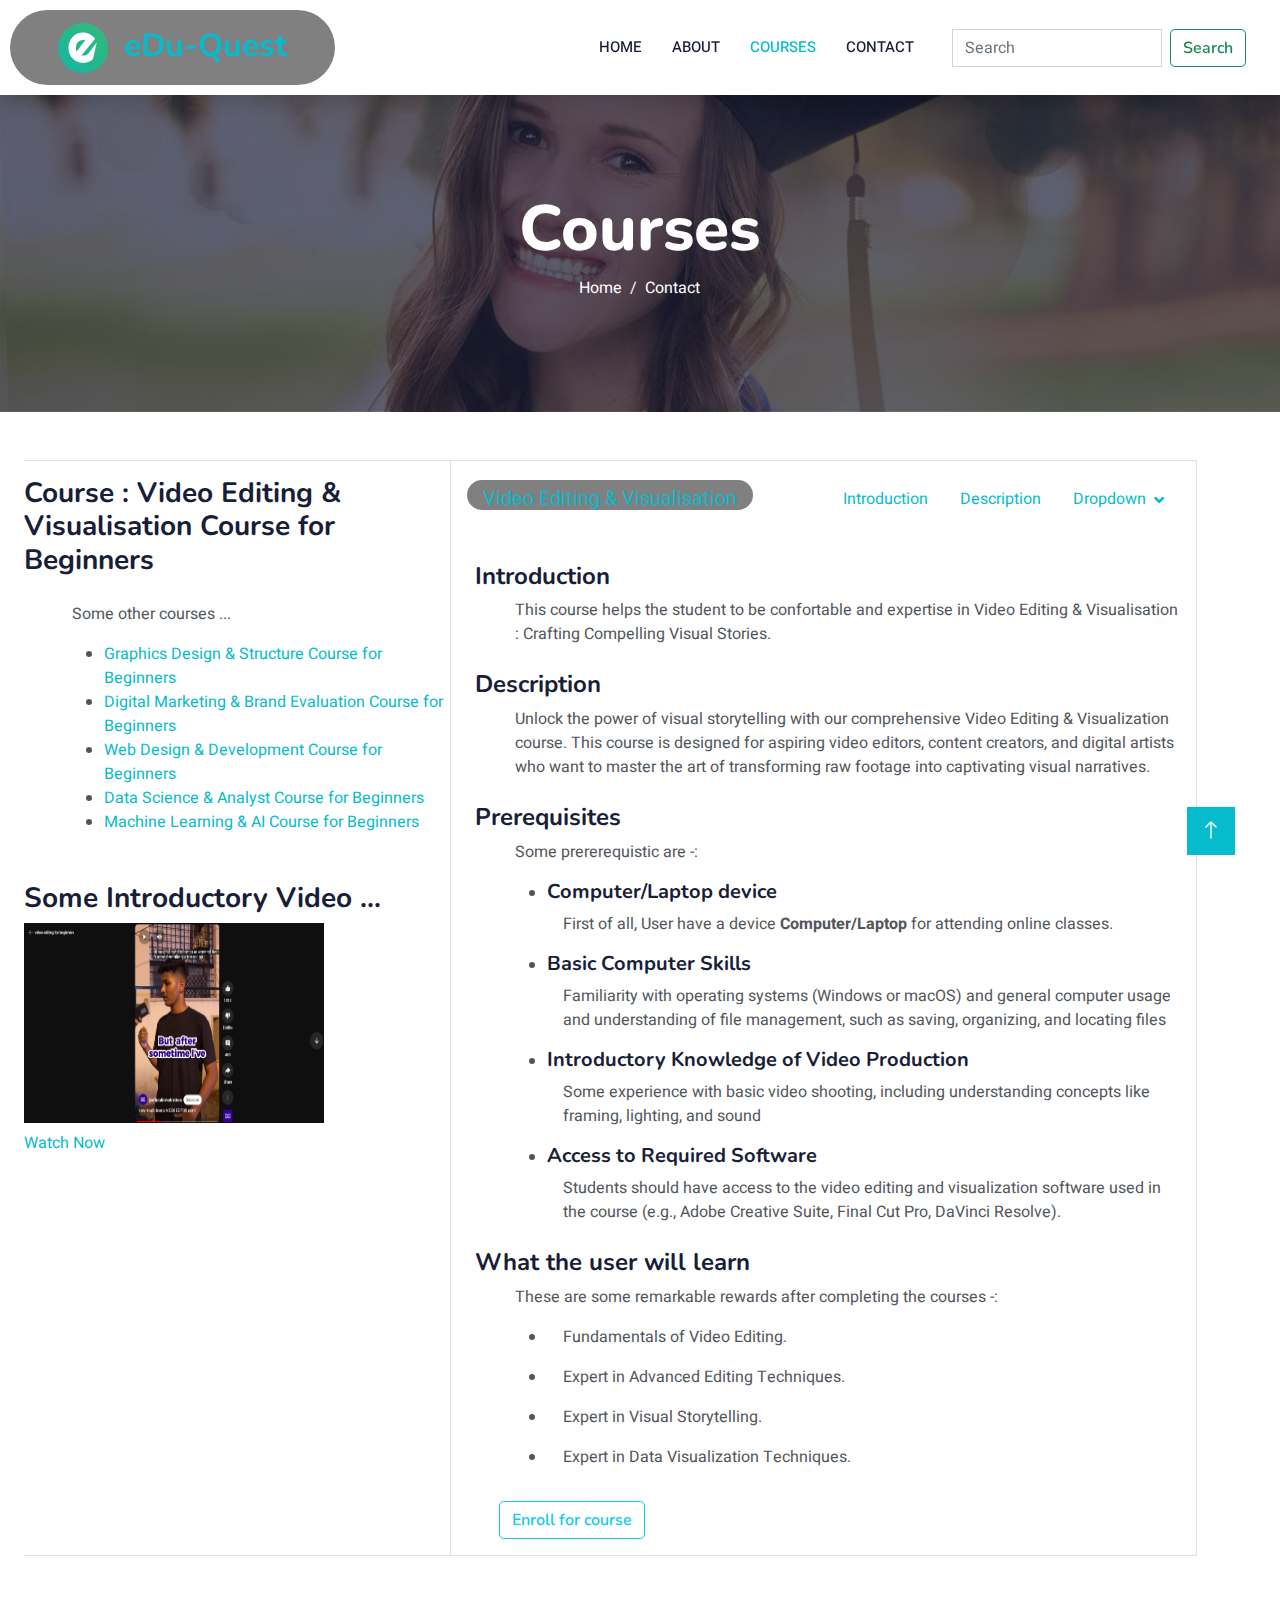
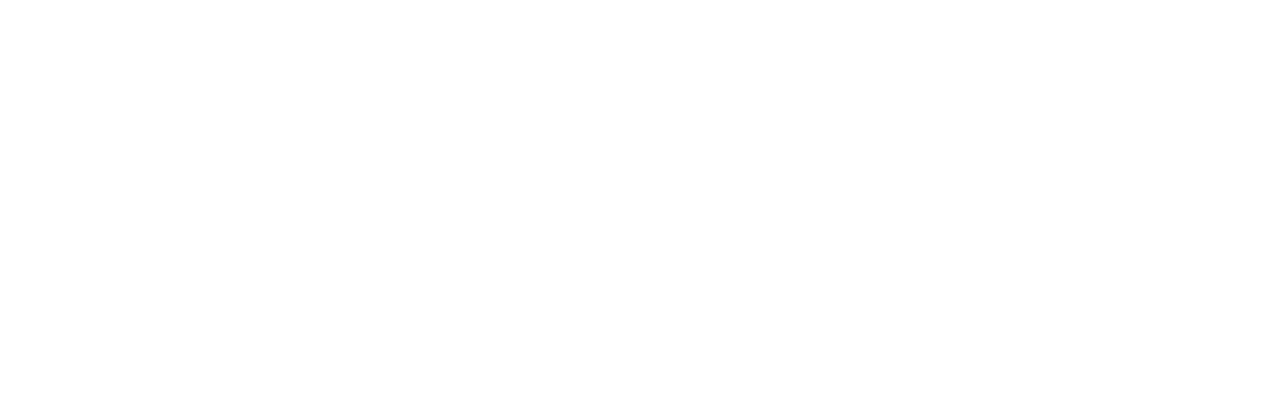
<file: ve_v.html>
<!DOCTYPE html>
<html lang="en">

<head>
    <meta charset="utf-8">
    <meta http-equiv="X-UA-Compatible" content="IE=edge">
    <meta name="viewport" content="width=device-width, initial-scale=1.0">


    <title>eDu-Quest- The Best Online Learning Platform</title>
    <meta content="eDu-Quest- The Best Online Learning Platform" name="title">
    <meta content="This is an education html template made by ********" name="description">


    <!-- Font awesome  -->
    <link rel="stylesheet" href="https://cdnjs.cloudflare.com/ajax/libs/font-awesome/6.6.0/css/all.min.css" 
        integrity="sha512-Kc323vGBEqzTmouAECnVceyQqyqdsSiqLQISBL29aUW4U/M7pSPA/gEUZQqv1cwx4OnYxTxve5UMg5GT6L4JJg==" 
        crossorigin="anonymous" referrerpolicy="no-referrer" 
    />

    <!-- Favicon -->
    <link href="./img/favicon.svg" rel="Shortcut icon" type="image/svg+xml">

    <!-- Google Web Fonts -->
    <link rel="preconnect" href="https://fonts.googleapis.com">
    <link rel="preconnect" href="https://fonts.gstatic.com" crossorigin>
    <link href="https://fonts.googleapis.com/css2?family=Heebo:wght@400;500;600&family=Nunito:wght@600;700;800&display=swap" rel="stylesheet">

    <!-- Icon Font Stylesheet -->
    <link href="https://cdnjs.cloudflare.com/ajax/libs/font-awesome/5.10.0/css/all.min.css" rel="stylesheet">
    <link href="https://cdn.jsdelivr.net/npm/bootstrap-icons@1.4.1/font/bootstrap-icons.css" rel="stylesheet">

    <!-- Libraries Stylesheet -->
    <link href="lib/animate/animate.min.css" rel="stylesheet">
    <link href="lib/owlcarousel/assets/owl.carousel.min.css" rel="stylesheet">

    <!-- Customized Bootstrap Stylesheet -->
    <link href="css/bootstrap.min.css" rel="stylesheet">

    <!-- Template Stylesheet -->
    <link href="css/style.css" rel="stylesheet">
</head>

<body>
    <!-- Spinner Start -->
    <div id="spinner" class="show bg-white position-fixed translate-middle w-100 vh-100 top-50 start-50 d-flex align-items-center justify-content-center">
        <div class="spinner-border text-primary" style="width: 3rem; height: 3rem;" role="status">
            <span class="sr-only">Loading...</span>
        </div>
    </div>
    <!-- Spinner End -->


    <!-- Navbar Start -->
    <nav class="navbar navbar-expand-lg bg-white navbar-light shadow sticky-top">
        <a href="index.html" class="navbar-brand d-flex align-items-center px-4 px-lg-5 rounded-pill">
            <h2 class="m-0 text-primary"><img src="./img/favicon.svg" alt="eduQuestlogo" class="logoImage me-3 img-fluid">eDu-Quest</h2>
        </a>
        <button type="button" class="navbar-toggler me-4" data-bs-toggle="collapse" data-bs-target="#navbarCollapse">
            <span class="navbar-toggler-icon"></span>
        </button>
        <div class="collapse navbar-collapse" id="navbarCollapse">
            <div class="navbar-nav ms-auto p-4 p-lg-0">
                <a href="index.html" class="nav-item nav-link">Home</a>
                <a href="about.html" class="nav-item nav-link">About</a>
                <a href="courses.html" class="nav-item nav-link active">Courses</a>
                <a href="contact.html" class="nav-item nav-link">Contact</a>
            </div>
            <form class="d-flex ms-2 me-4" role="search">
                <input class="search-button form-control me-2" type="search" placeholder="Search" aria-label="Search">
                <button class="btn btn-outline-success rounded-3" type="submit">Search</button>
            </form>
        </div>
    </nav>
    <!-- Navbar End -->

    <!-- Header Start -->
    <div class="container-fluid bg-primary py-5 mb-5 page-header">
        <div class="container py-5">
            <div class="row justify-content-center">
                <div class="col-lg-10 text-center">
                    <h1 class="display-3 text-white animated slideInDown">Courses</h1>
                    <nav aria-label="breadcrumb">
                        <ol class="breadcrumb justify-content-center">
                            <li class="breadcrumb-item"><a href="index.html" class="text-white">Home</a></li>
                            <li class="breadcrumb-item"><a href="contact.html" class="text-white">Contact</a></li>
                        </ol>
                    </nav>
                </div>
            </div>
        </div>
    </div>
    <!-- Header End -->



    <div class="d-flex w-100 h-100 flex-wrap wow fadeIn" data-wow-delay="0.1s">
        <div class="col-lg-4 border-end ms-4 border-bottom border-top">
            <h3 class="mt-3">Course : Video Editing & Visualisation Course for Beginners</h3>
            <div class="mt-4 ms-5">
                <p>Some other courses ...</p>
                <ul>
                    <li>
                        <a href="gd_s.html">Graphics Design & Structure Course for Beginners</a>
                    </li>
                    <li>
                        <a href="dm_be.html">Digital Marketing & Brand Evaluation Course for Beginners</a>
                    </li>
                    <li><a href="wd_d.html">Web Design & Development Course for Beginners</a></li>
                    <li><a href="ds_a.html">Data Science & Analyst Course for Beginners</a></li>
                    <li><a href="ml_ai.html">Machine Learning & AI Course for Beginners</a></li>
                </ul>
            </div>
            <h3 class="mt-5">Some Introductory Video ...</h3>
            <div class="col-lg-10">
                <img src="/img/videoEdit.png" alt="" class="videoEImage">
            </div>
            <div class="mt-2">
                <a href="https://youtube.com/shorts/CQTseHIdLUI?feature=shared">Watch Now</a>
            </div>
        </div>
        <div class="col-lg-7 border-end border-bottom border-top">
            <nav id="navbar-example2" class="navbar bg-body-tertiary px-3 mb-3 d-flex flex-wrap">
                <a class="navbar-brand navbar-enroll align-items-center p-1 px-3 rounded-pill" href="#">Video Editing & Visualisation</a>
                <ul class="nav nav-pills mt-sm-2 mt-2">
                    <li class="nav-item">
                        <a class="nav-link" href="#">Introduction</a>
                    </li>
                    <li class="nav-item">
                        <a class="nav-link" href="#scrollspyHeading1">Description</a>
                    </li>
                    <li class="nav-item dropdown">
                        <a class="nav-link dropdown-toggle" data-bs-toggle="dropdown" href="#" role="button" aria-expanded="false">Dropdown</a>
                        <ul class="dropdown-menu">
                            <li><a class="dropdown-item" href="#scrollspyHeading2">Prerequisites</a></li>
                            <li><hr class="dropdown-divider"></li>
                            <li><a class="dropdown-item" href="#scrollspyHeading3">What the user will learn</a></li>
                        </ul>
                    </li>
                </ul>
            </nav>
            <div data-bs-spy="scroll" data-bs-target="#navbar-example2" data-bs-root-margin="0px 0px -40%" data-bs-smooth-scroll="true" class="scrollspy-example bg-body-tertiary p-3 rounded-2" tabindex="0">
                <h4 id="scrollspyHeading1" class="ms-2">Introduction</h4>
                <p class="ms-5">This course helps the student to be confortable and expertise in Video Editing & Visualisation : Crafting Compelling Visual Stories.</p>
                <h4 id="scrollspyHeading2" class="ms-2 mt-4">Description</h4>
                <p class="ms-5">Unlock the power of visual storytelling with our comprehensive Video Editing & Visualization course. This course is designed for aspiring video editors, content creators, and digital artists who want to master the art of transforming raw footage into captivating visual narratives.</p>
                <h4 id="scrollspyHeading3" class="ms-2 mt-4">Prerequisites</h4>
                <p class="ms-5">
                    Some prererequistic are -:
                    <ul class="ms-5">
                        <li>
                            <h5>Computer/Laptop device</h5>
                            <p class="ms-3">First of all, User have a device <b>Computer/Laptop</b> for attending online classes.</p>
                        </li>
                        <li>
                            <h5>Basic Computer Skills</h5>
                            <p class="ms-3">Familiarity with operating systems (Windows or macOS) and general computer usage and understanding of file management, such as saving, organizing, and locating files</p>
                        </li>
                        <li>
                            <h5>Introductory Knowledge of Video Production</h5>
                            <p class="ms-3">Some experience with basic video shooting, including understanding concepts like framing, lighting, and sound</p>
                        </li>
                        <li>
                            <h5>Access to Required Software</h5>
                            <p class="ms-3">Students should have access to the video editing and visualization software used in the course (e.g., Adobe Creative Suite, Final Cut Pro, DaVinci Resolve).</p>
                        </li>
                    </ul>
                </p>
                <h4 id="scrollspyHeading4" class="ms-2 mt-4">What the user will learn</h4>
                <p class="ms-5">
                    These are some remarkable rewards after completing the courses -: 
                    <ul class="ms-5">
                        <li>
                            <p class="ms-3">Fundamentals of Video Editing.</p>
                        </li>
                        <li>
                            <p class="ms-3">Expert in Advanced Editing Techniques.</p>
                        </li>
                        <li>
                            <p class="ms-3">Expert in Visual Storytelling.</p>
                        </li>
                        <li>
                            <p class="ms-3">Expert in Data Visualization Techniques.</p>
                        </li>
                    </ul>
                </p>
            </div>
            <div class="ms-5">
                <button id="enrollCourse" class="btn btn-outline-info rounded-3 mb-3">Enroll for course</button>
            </div>
            <div id="enrollFormContainer" class="d-none">
                <form id="enrollForm">
                    <h3 class="ms-5 mt-4">Enroll Now</h3>
                    <div class="ms-5">
                        <div>
                            <label for="name" class="ms-5 mt-4"><b>Name:</b></label>
                            <input type="text" id="name" name="name" class="col-lg-6 col-md-3 ms-1" required><br>
                            
                            <label for="email" class="ms-5 mt-4"><b> Email :</b></label>
                            <input type="email" id="email" name="email" class="col-lg-6 col-md-3 ms-1" required><br>
                            
                            <label for="course" class="mt-4 ms-5"><b>Course: </b></label>
                            <select id="course" name="course" class="col-lg-6 col-md-3" required>
                                <option value="video-editing selected">Video Editing & Visualisation</option>
                            </select><br>
                        </div>
                        <div class="d-flex justify-content-center me-5 mt-4 mb-3">
                            <button type="submit" class="btn btn-outline-success rounded-3">Submit</button>
                            <button type="button" id="cancelButton" class="ms-4 btn btn-outline-danger rounded-3">Cancel</button>
                        </div>
                    </div>
                </form>
            </div>
        </div>
    </div>




    <!-- Footer Start -->
    <div class="container-fluid bg-dark text-light footer pt-5 mt-5 wow fadeIn" data-wow-delay="0.1s">
        <div class="container py-5">
            <div class="row g-5">
                <div class="col-lg-4 col-md-8">
                    <h4 class="text-white mb-3">Quick Link</h4>
                    <a class="btn btn-link" href="">About Us</a>
                    <a class="btn btn-link" href="">Contact Us</a>
                    <a class="btn btn-link" href="">Privacy Policy</a>
                    <a class="btn btn-link" href="">Terms & Condition</a>
                    <a class="btn btn-link" href="">FAQs & Help</a>
                </div>
                <div class="col-lg-4 col-md-8">
                    <h4 class="text-white mb-3">Contact</h4>
                    <p class="mb-2"><i class="fa fa-map-marker-alt me-3"></i>123 Street, New York, USA</p>
                    <p class="mb-2"><i class="fa fa-phone-alt me-3"></i>+012 345 *****</p>
                    <p class="mb-2"><i class="fa fa-envelope me-3"></i>eDuQuest123@gmail.com</p>
                    <div class="d-flex pt-2">
                        <a class="btn btn-outline-light btn-social" href=""><i class="fab fa-linkedin-in"></i></a>
                        <a class="btn btn-outline-light btn-social" href=""><i class="fab fa-twitter"></i></a>
                        <a class="btn btn-outline-light btn-social" href=""><i class="fab fa-facebook-f"></i></a>
                        <a class="btn btn-outline-light btn-social" href=""><i class="fab fa-youtube"></i></a>
                    </div>
                </div>
                <div class="col-lg-4 col-md-8">
                    <h4 class="text-white mb-3">Newsletter</h4>
                    <p>Dolor amet sit justo amet elitr clita ipsum elitr est.</p>
                    <div class="position-relative mx-auto" style="max-width: 400px;">
                        <input class="form-control border-0 w-100 py-3 ps-4 pe-5" type="text" placeholder="Your email">
                        <button type="button" class="btn btn-primary py-2 position-absolute top-0 end-0 mt-2 me-2">SignUp</button>
                    </div>
                </div>
            </div>
        </div>
        <div class="container">
            <div class="copyright">
                <div class="row">
                    <div class="col-md-6 text-center text-md-start mb-3 mb-md-0">
                        &copy; <a class="border-bottom" href="#">@eDu-Quest</a>, All Right Reserved.

                        <!--/*** This template is free as long as you keep the footer author’s credit link/attribution link/backlink. If you'd like to use the template without the footer author’s credit link/attribution link/backlink, you can purchase the Credit Removal License from "https://htmlcodex.com/credit-removal". Thank you for your support. ***/-->
                    </div>
                    <div class="col-md-6 text-center text-md-end">
                        <div class="footer-menu">
                            <a href="">Home</a>
                            <a href="">Cookies</a>
                            <a href="">Help</a>
                            <a href="">FQAs</a>
                        </div>
                    </div>
                </div>
            </div>
        </div>
    </div>
    <!-- Footer End -->


    <!-- Back to Top -->
    <a href="#" class="btn btn-lg btn-primary btn-lg-square back-to-top"><i class="bi bi-arrow-up"></i></a>


    <!-- JavaScript Libraries -->
    <script src="https://code.jquery.com/jquery-3.4.1.min.js"></script>
    <script src="https://cdn.jsdelivr.net/npm/bootstrap@5.0.0/dist/js/bootstrap.bundle.min.js"></script>
    <script src="lib/wow/wow.min.js"></script>
    <script src="lib/easing/easing.min.js"></script>
    <script src="lib/waypoints/waypoints.min.js"></script>
    <script src="lib/owlcarousel/owl.carousel.min.js"></script>

    <!-- Template Javascript -->
    <script src="js/main.js"></script>
</body>
</html>
</file>
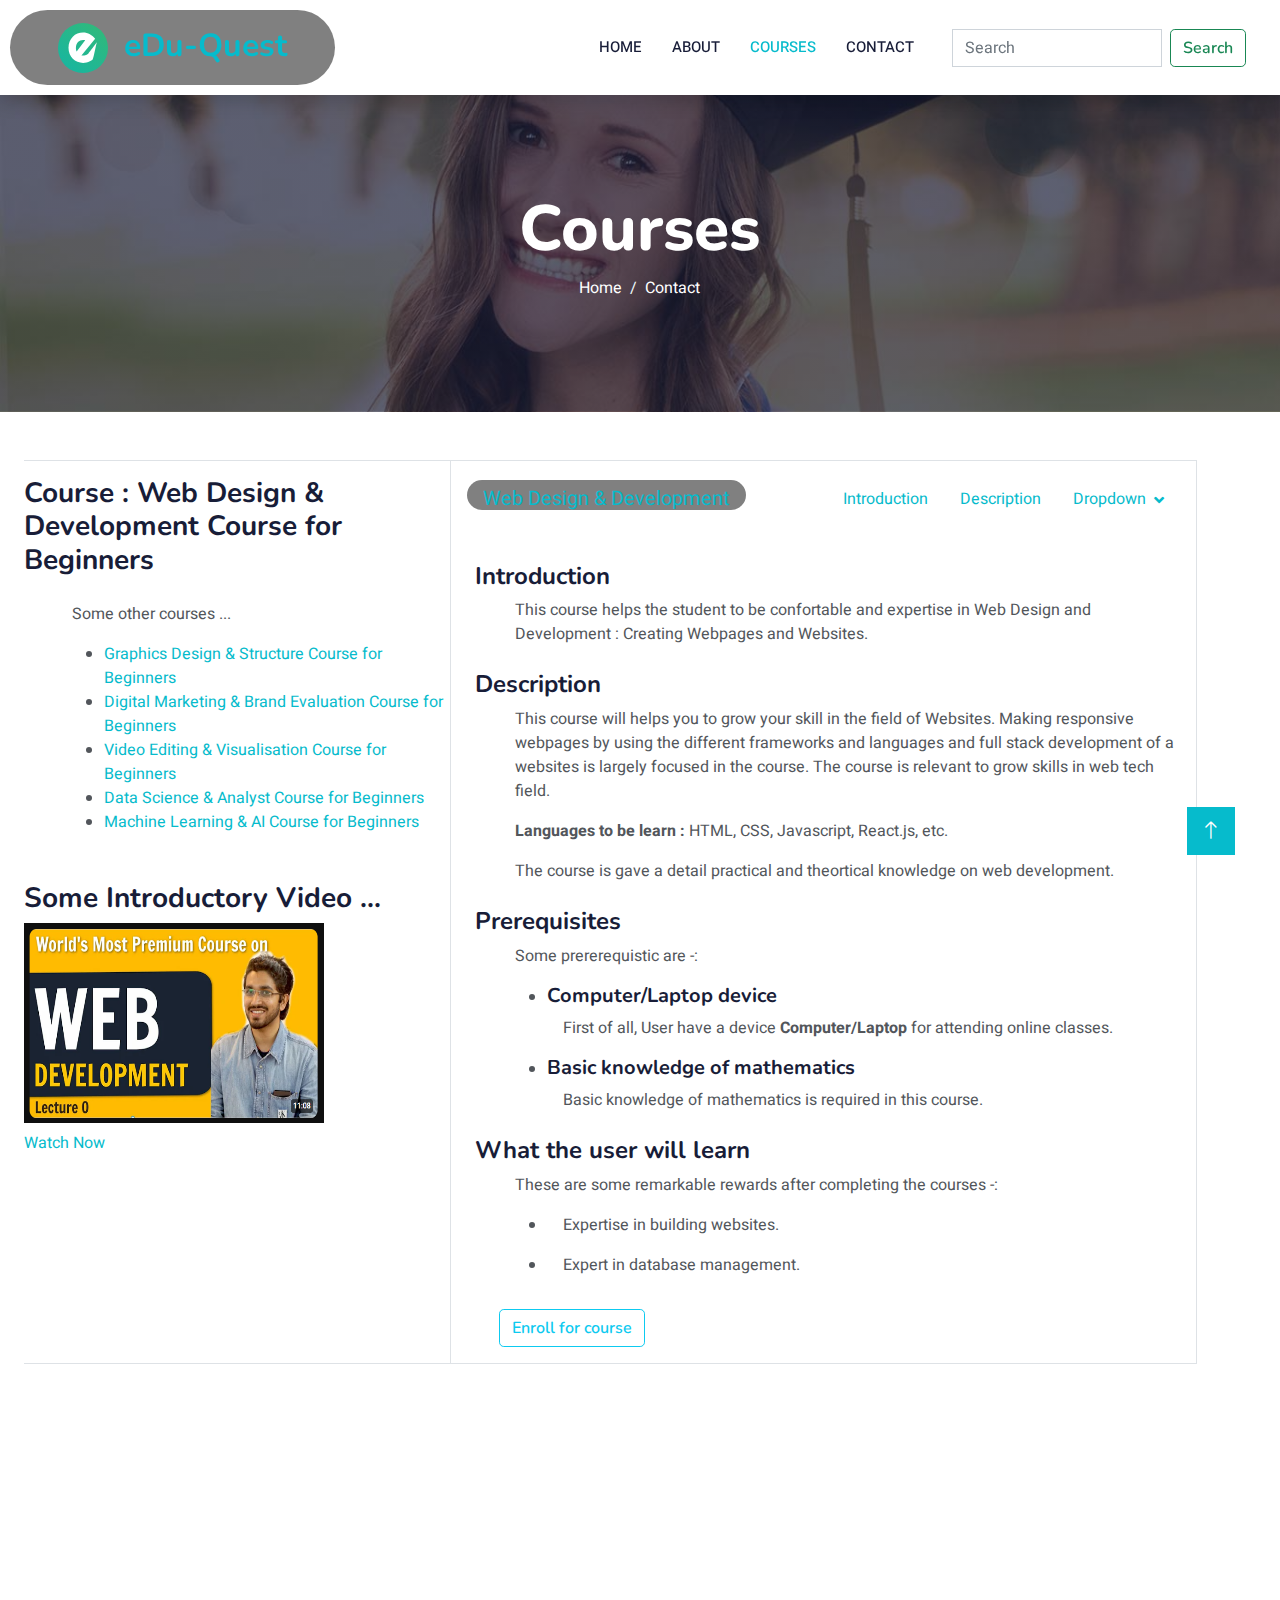
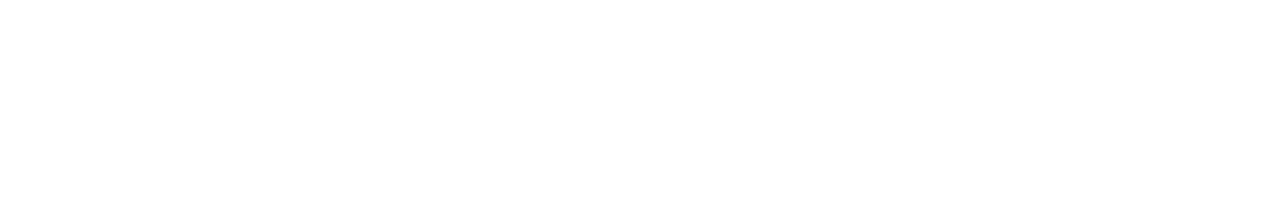
<file: wd_d.html>
<!DOCTYPE html>
<html lang="en">

<head>
    <meta charset="utf-8">
    <meta http-equiv="X-UA-Compatible" content="IE=edge">
    <meta name="viewport" content="width=device-width, initial-scale=1.0">


    <title>eDu-Quest- The Best Online Learning Platform</title>
    <meta content="eDu-Quest- The Best Online Learning Platform" name="title">
    <meta content="This is an education html template made by ********" name="description">


    <!-- Font awesome  -->
    <link rel="stylesheet" href="https://cdnjs.cloudflare.com/ajax/libs/font-awesome/6.6.0/css/all.min.css" 
        integrity="sha512-Kc323vGBEqzTmouAECnVceyQqyqdsSiqLQISBL29aUW4U/M7pSPA/gEUZQqv1cwx4OnYxTxve5UMg5GT6L4JJg==" 
        crossorigin="anonymous" referrerpolicy="no-referrer" 
    />

    <!-- Favicon -->
    <link href="./img/favicon.svg" rel="Shortcut icon" type="image/svg+xml">

    <!-- Google Web Fonts -->
    <link rel="preconnect" href="https://fonts.googleapis.com">
    <link rel="preconnect" href="https://fonts.gstatic.com" crossorigin>
    <link href="https://fonts.googleapis.com/css2?family=Heebo:wght@400;500;600&family=Nunito:wght@600;700;800&display=swap" rel="stylesheet">

    <!-- Icon Font Stylesheet -->
    <link href="https://cdnjs.cloudflare.com/ajax/libs/font-awesome/5.10.0/css/all.min.css" rel="stylesheet">
    <link href="https://cdn.jsdelivr.net/npm/bootstrap-icons@1.4.1/font/bootstrap-icons.css" rel="stylesheet">

    <!-- Libraries Stylesheet -->
    <link href="lib/animate/animate.min.css" rel="stylesheet">
    <link href="lib/owlcarousel/assets/owl.carousel.min.css" rel="stylesheet">

    <!-- Customized Bootstrap Stylesheet -->
    <link href="css/bootstrap.min.css" rel="stylesheet">

    <!-- Template Stylesheet -->
    <link href="css/style.css" rel="stylesheet">
</head>

<body>
    <!-- Spinner Start -->
    <div id="spinner" class="show bg-white position-fixed translate-middle w-100 vh-100 top-50 start-50 d-flex align-items-center justify-content-center">
        <div class="spinner-border text-primary" style="width: 3rem; height: 3rem;" role="status">
            <span class="sr-only">Loading...</span>
        </div>
    </div>
    <!-- Spinner End -->


    <!-- Navbar Start -->
    <nav class="navbar navbar-expand-lg bg-white navbar-light shadow sticky-top">
        <a href="index.html" class="navbar-brand d-flex align-items-center px-4 px-lg-5 rounded-pill">
            <h2 class="m-0 text-primary"><img src="./img/favicon.svg" alt="eduQuestlogo" class="logoImage me-3 img-fluid">eDu-Quest</h2>
        </a>
        <button type="button" class="navbar-toggler me-4" data-bs-toggle="collapse" data-bs-target="#navbarCollapse">
            <span class="navbar-toggler-icon"></span>
        </button>
        <div class="collapse navbar-collapse" id="navbarCollapse">
            <div class="navbar-nav ms-auto p-4 p-lg-0">
                <a href="index.html" class="nav-item nav-link">Home</a>
                <a href="about.html" class="nav-item nav-link">About</a>
                <a href="courses.html" class="nav-item nav-link active">Courses</a>
                <a href="contact.html" class="nav-item nav-link">Contact</a>
            </div>
            <form class="d-flex ms-2 me-4" role="search">
                <input class="search-button form-control me-2" type="search" placeholder="Search" aria-label="Search">
                <button class="btn btn-outline-success rounded-3" type="submit">Search</button>
            </form>
        </div>
    </nav>
    <!-- Navbar End -->

    <!-- Header Start -->
    <div class="container-fluid bg-primary py-5 mb-5 page-header">
        <div class="container py-5">
            <div class="row justify-content-center">
                <div class="col-lg-10 text-center">
                    <h1 class="display-3 text-white animated slideInDown">Courses</h1>
                    <nav aria-label="breadcrumb">
                        <ol class="breadcrumb justify-content-center">
                            <li class="breadcrumb-item"><a href="index.html" class="text-white">Home</a></li>
                            <li class="breadcrumb-item"><a href="contact.html" class="text-white">Contact</a></li>
                        </ol>
                    </nav>
                </div>
            </div>
        </div>
    </div>
    <!-- Header End -->



    <div class="d-flex w-100 h-100 flex-wrap wow fadeIn" data-wow-delay="0.1s">
        <div class="col-lg-4 border-end ms-4 border-bottom border-top">
            <h3 class="mt-3">Course : Web Design & Development Course for Beginners</h3>
            <div class="mt-4 ms-5">
                <p>Some other courses ...</p>
                <ul>
                    <li>
                        <a href="gd_s.html">Graphics Design & Structure Course for Beginners</a>
                    </li>
                    <li>
                        <a href="dm_be.html">Digital Marketing & Brand Evaluation Course for Beginners</a>
                    </li>
                    <li><a href="ve_v.html">Video Editing & Visualisation Course for Beginners</a></li>
                    <li><a href="ds_a.html">Data Science & Analyst Course for Beginners</a></li>
                    <li><a href="ml_ai.html">Machine Learning & AI Course for Beginners</a></li>
                </ul>
            </div>
            <h3 class="mt-5">Some Introductory Video ...</h3>
            <div class="col-lg-10">
                <img src="/img/intro_webd.png" alt="" class="videoEImage">
            </div>
            <div class="mt-2">
                <a href="https://youtu.be/l1EssrLxt7E?feature=shared">Watch Now</a>
            </div>
        </div>
        <div class="col-lg-7 border-end border-bottom border-top">
            <nav id="navbar-example2" class="navbar bg-body-tertiary px-3 mb-3 d-flex flex-wrap">
                <a class="navbar-brand navbar-enroll align-items-center p-1 px-3 rounded-pill" href="#">Web Design & Development</a>
                <ul class="nav nav-pills mt-sm-2 mt-2">
                    <li class="nav-item">
                        <a class="nav-link" href="#">Introduction</a>
                    </li>
                    <li class="nav-item">
                        <a class="nav-link" href="#scrollspyHeading1">Description</a>
                    </li>
                    <li class="nav-item dropdown">
                        <a class="nav-link dropdown-toggle" data-bs-toggle="dropdown" href="#" role="button" aria-expanded="false">Dropdown</a>
                        <ul class="dropdown-menu">
                            <li><a class="dropdown-item" href="#scrollspyHeading2">Prerequisites</a></li>
                            <li><hr class="dropdown-divider"></li>
                            <li><a class="dropdown-item" href="#scrollspyHeading3">What the user will learn</a></li>
                        </ul>
                    </li>
                </ul>
            </nav>
            <div data-bs-spy="scroll" data-bs-target="#navbar-example2" data-bs-root-margin="0px 0px -40%" data-bs-smooth-scroll="true" class="scrollspy-example bg-body-tertiary p-3 rounded-2" tabindex="0">
                <h4 id="scrollspyHeading1" class="ms-2">Introduction</h4>
                <p class="ms-5">This course helps the student to be confortable and expertise in Web Design and Development : Creating Webpages and Websites.</p>
                <h4 id="scrollspyHeading2" class="ms-2 mt-4">Description</h4>
                <p class="ms-5">This course will helps you to grow your skill in the field of Websites. Making responsive webpages by using the different frameworks and languages and full stack development of a websites is largely focused in the course. The course is relevant to grow skills in web tech field.</p>
                <p class="ms-5"><b>Languages to be learn : </b>HTML, CSS, Javascript, React.js, etc.</p>
                <p class="ms-5">The course is gave a detail practical and theortical knowledge on web development.</p>
                <h4 id="scrollspyHeading3" class="ms-2 mt-4">Prerequisites</h4>
                <p class="ms-5">
                    Some prererequistic are -:
                    <ul class="ms-5">
                        <li>
                            <h5>Computer/Laptop device</h5>
                            <p class="ms-3">First of all, User have a device <b>Computer/Laptop</b> for attending online classes.</p>
                        </li>
                        <li>
                            <h5>Basic knowledge of mathematics</h5>
                            <p class="ms-3">Basic knowledge of mathematics is required in this course.</p>
                        </li>
                    </ul>
                </p>
                <h4 id="scrollspyHeading4" class="ms-2 mt-4">What the user will learn</h4>
                <p class="ms-5">
                    These are some remarkable rewards after completing the courses -: 
                    <ul class="ms-5">
                        <li>
                            <p class="ms-3">Expertise in building websites.</p>
                        </li>
                        <li>
                            <p class="ms-3">Expert in database management.</p>
                        </li>
                    </ul>
                </p>
            </div>
            <div class="ms-5">
                <button id="enrollCourse" class="btn btn-outline-info rounded-3 mb-3">Enroll for course</button>
            </div>
            <div id="enrollFormContainer" class="d-none">
                <form id="enrollForm">
                    <h3 class="ms-5 mt-4">Enroll Now</h3>
                    <div class="ms-5">
                        <div>
                            <label for="name" class="ms-5 mt-4"><b>Name:</b></label>
                            <input type="text" id="name" name="name" class="col-lg-6 col-md-3 ms-1" required><br>
                            
                            <label for="email" class="ms-5 mt-4"><b> Email :</b></label>
                            <input type="email" id="email" name="email" class="col-lg-6 col-md-3 ms-1" required><br>
                            
                            <label for="course" class="mt-4 ms-5"><b>Course: </b></label>
                            <select id="course" name="course" class="col-lg-6 col-md-3" required>
                                <option value="video-editing selected">Web Design & development</option>
                            </select><br>
                        </div>
                        <div class="d-flex justify-content-center me-5 mt-4 mb-3">
                            <button type="submit" class="btn btn-outline-success rounded-3">Submit</button>
                            <button type="button" id="cancelButton" class="ms-4 btn btn-outline-danger rounded-3">Cancel</button>
                        </div>
                    </div>
                </form>
            </div>
        </div>
    </div>




    <!-- Footer Start -->
    <div class="container-fluid bg-dark text-light footer pt-5 mt-5 wow fadeIn" data-wow-delay="0.1s">
        <div class="container py-5">
            <div class="row g-5">
                <div class="col-lg-4 col-md-8">
                    <h4 class="text-white mb-3">Quick Link</h4>
                    <a class="btn btn-link" href="">About Us</a>
                    <a class="btn btn-link" href="">Contact Us</a>
                    <a class="btn btn-link" href="">Privacy Policy</a>
                    <a class="btn btn-link" href="">Terms & Condition</a>
                    <a class="btn btn-link" href="">FAQs & Help</a>
                </div>
                <div class="col-lg-4 col-md-8">
                    <h4 class="text-white mb-3">Contact</h4>
                    <p class="mb-2"><i class="fa fa-map-marker-alt me-3"></i>123 Street, New York, USA</p>
                    <p class="mb-2"><i class="fa fa-phone-alt me-3"></i>+012 345 *****</p>
                    <p class="mb-2"><i class="fa fa-envelope me-3"></i>eDuQuest123@gmail.com</p>
                    <div class="d-flex pt-2">
                        <a class="btn btn-outline-light btn-social" href=""><i class="fab fa-linkedin-in"></i></a>
                        <a class="btn btn-outline-light btn-social" href=""><i class="fab fa-twitter"></i></a>
                        <a class="btn btn-outline-light btn-social" href=""><i class="fab fa-facebook-f"></i></a>
                        <a class="btn btn-outline-light btn-social" href=""><i class="fab fa-youtube"></i></a>
                    </div>
                </div>
                <div class="col-lg-4 col-md-8">
                    <h4 class="text-white mb-3">Newsletter</h4>
                    <p>Dolor amet sit justo amet elitr clita ipsum elitr est.</p>
                    <div class="position-relative mx-auto" style="max-width: 400px;">
                        <input class="form-control border-0 w-100 py-3 ps-4 pe-5" type="text" placeholder="Your email">
                        <button type="button" class="btn btn-primary py-2 position-absolute top-0 end-0 mt-2 me-2">SignUp</button>
                    </div>
                </div>
            </div>
        </div>
        <div class="container">
            <div class="copyright">
                <div class="row">
                    <div class="col-md-6 text-center text-md-start mb-3 mb-md-0">
                        &copy; <a class="border-bottom" href="#">@eDu-Quest</a>, All Right Reserved.

                        <!--/*** This template is free as long as you keep the footer author’s credit link/attribution link/backlink. If you'd like to use the template without the footer author’s credit link/attribution link/backlink, you can purchase the Credit Removal License from "https://htmlcodex.com/credit-removal". Thank you for your support. ***/-->
                    </div>
                    <div class="col-md-6 text-center text-md-end">
                        <div class="footer-menu">
                            <a href="">Home</a>
                            <a href="">Cookies</a>
                            <a href="">Help</a>
                            <a href="">FQAs</a>
                        </div>
                    </div>
                </div>
            </div>
        </div>
    </div>
    <!-- Footer End -->


    <!-- Back to Top -->
    <a href="#" class="btn btn-lg btn-primary btn-lg-square back-to-top"><i class="bi bi-arrow-up"></i></a>


    <!-- JavaScript Libraries -->
    <script src="https://code.jquery.com/jquery-3.4.1.min.js"></script>
    <script src="https://cdn.jsdelivr.net/npm/bootstrap@5.0.0/dist/js/bootstrap.bundle.min.js"></script>
    <script src="lib/wow/wow.min.js"></script>
    <script src="lib/easing/easing.min.js"></script>
    <script src="lib/waypoints/waypoints.min.js"></script>
    <script src="lib/owlcarousel/owl.carousel.min.js"></script>

    <!-- Template Javascript -->
    <script src="js/main.js"></script>
</body>
</html>
</file>
<file: css/style.css>
/********** Template CSS **********/
:root {
    --primary: #06BBCC;
    --light: #F0FBFC;
    --dark: #181d38;
}

.fw-medium {
    font-weight: 600 !important;
}

.fw-semi-bold {
    font-weight: 700 !important;
}

.back-to-top {
    position: fixed;
    display: none;
    right: 45px;
    bottom: 45px;
    z-index: 99;
}

/* LogoImage */
.logoImage {
    height: 50px;
    width: 50px;
    background-color: none;
}


/*** Spinner ***/
#spinner {
    opacity: 0;
    visibility: hidden;
    transition: opacity .5s ease-out, visibility 0s linear .5s;
    z-index: 99999;
}

#spinner.show {
    transition: opacity .5s ease-out, visibility 0s linear 0s;
    visibility: visible;
    opacity: 1;
}


/*** Button ***/
.btn {
    font-family: 'Nunito', sans-serif;
    font-weight: 600;
    transition: .5s;
}

.btn.btn-primary,
.btn.btn-secondary {
    color: #FFFFFF;
}

.btn-square {
    width: 38px;
    height: 38px;
}

.btn-sm-square {
    width: 32px;
    height: 32px;
}

.btn-lg-square {
    width: 48px;
    height: 48px;
}

.btn-square,
.btn-sm-square,
.btn-lg-square {
    padding: 0;
    display: flex;
    align-items: center;
    justify-content: center;
    font-weight: normal;
    border-radius: 0px;
}


/*** Navbar ***/
.navbar .dropdown-toggle::after {
    border: none;
    content: "\f107";
    font-family: "Font Awesome 5 Free";
    font-weight: 900;
    vertical-align: middle;
    margin-left: 8px;
}

.navbar {
    padding: 10px;
}

.navbar-brand {
    height: 20px;
    background-color: gray;
}

.navbar-enroll {
    height: 30px;
    background-color: gray;
}

.navbar-light .navbar-nav .nav-link {
    margin-right: 30px;
    padding: 25px 0;
    color: #FFFFFF;
    font-size: 15px;
    text-transform: uppercase;
    outline: none;
}

.navbar-light .navbar-nav .nav-link:hover,
.navbar-light .navbar-nav .nav-link.active {
    color: var(--primary);
}

@media (max-width: 991.98px) {
    .navbar-light .navbar-nav .nav-link  {
        margin-right: 0;
        padding: 10px 0;
    }

    .navbar-light .navbar-nav {
        border-top: 1px solid #EEEEEE;
    }
}

.navbar-light .navbar-brand,
.navbar-light a.btn {
    height: 75px;
}

.navbar-light .navbar-nav .nav-link {
    color: var(--dark);
    font-weight: 500;
}

.navbar-light.sticky-top {
    top: -100px;
    transition: .5s;
}

@media (min-width: 992px) {
    .navbar .nav-item .dropdown-menu {
        display: block;
        margin-top: 0;
        opacity: 0;
        visibility: hidden;
        transition: .5s;
    }

    .navbar .dropdown-menu.fade-down {
        top: 100%;
        transform: rotateX(-75deg);
        transform-origin: 0% 0%;
    }

    .navbar .nav-item:hover .dropdown-menu {
        top: 100%;
        transform: rotateX(0deg);
        visibility: visible;
        transition: .5s;
        opacity: 1;
    }
}


/*** Header carousel ***/
@media (max-width: 768px) {
    .header-carousel .owl-carousel-item {
        position: relative;
        min-height: 500px;
    }
    
    .header-carousel .owl-carousel-item img {
        position: absolute;
        width: 100%;
        height: 100%;
        object-fit: cover;
    }
}

.header-carousel .owl-nav {
    position: absolute;
    top: 50%;
    right: 8%;
    transform: translateY(-50%);
    display: flex;
    flex-direction: column;
}

.header-carousel .owl-nav .owl-prev,
.header-carousel .owl-nav .owl-next {
    margin: 7px 0;
    width: 45px;
    height: 45px;
    display: flex;
    align-items: center;
    justify-content: center;
    color: #FFFFFF;
    background: transparent;
    border: 1px solid #FFFFFF;
    font-size: 22px;
    transition: .5s;
}

.header-carousel .owl-nav .owl-prev:hover,
.header-carousel .owl-nav .owl-next:hover {
    background: var(--primary);
    border-color: var(--primary);
}

.page-header {
    background: linear-gradient(rgba(24, 29, 56, .7), rgba(24, 29, 56, .7)), url(../img/carousel-1.jpg);
    background-position: center center;
    background-repeat: no-repeat;
    background-size: cover;
}

.page-header-inner {
    background: rgba(15, 23, 43, .7);
}

.breadcrumb-item + .breadcrumb-item::before {
    color: var(--light);
}


/*** Section Title ***/
.section-title {
    position: relative;
    display: inline-block;
    text-transform: uppercase;
}


.section-title::before {
    position: absolute;
    content: "";
    width: calc(100% + 80px);
    height: 2px;
    top: 4px;
    left: -40px;
    background: var(--primary);
    z-index: -1;
}

.section-title::after {
    position: absolute;
    content: "";
    width: calc(100% + 120px);
    height: 2px;
    bottom: 5px;
    left: -60px;
    background: var(--primary);
    z-index: -1;
}

.section-title.text-start::before {
    width: calc(100% + 40px);
    left: 0;
}

.section-title.text-start::after {
    width: calc(100% + 60px);
    left: 0;
}


/*** Service ***/
.service-item {
    background: var(--light);
    transition: .5s;
}

.service-item:hover {
    margin-top: -10px;
    background: var(--primary);
}

.service-item * {
    transition: .5s;
}

.service-item:hover * {
    color: var(--light) !important;
}

.service-heading {
    justify-content: center;
}

/*** Categories & Courses ***/
.category img,
.course-item img {
    transition: .5s;
}

.category a:hover img,
.course-item:hover img {
    transform: scale(1.1);
}



/*** Footer ***/
.footer .btn.btn-social {
    margin-right: 5px;
    width: 35px;
    height: 35px;
    display: flex;
    align-items: center;
    justify-content: center;
    color: var(--light);
    font-weight: normal;
    border: 1px solid #FFFFFF;
    border-radius: 35px;
    transition: .3s;
}

.footer .btn.btn-social:hover {
    color: var(--primary);
}

.footer .btn.btn-link {
    display: block;
    margin-bottom: 5px;
    padding: 0;
    text-align: left;
    color: #FFFFFF;
    font-size: 15px;
    font-weight: normal;
    text-transform: capitalize;
    transition: .3s;
}

.footer .btn.btn-link::before {
    position: relative;
    content: "\f105";
    font-family: "Font Awesome 5 Free";
    font-weight: 900;
    margin-right: 10px;
}

.footer .btn.btn-link:hover {
    letter-spacing: 1px;
    box-shadow: none;
}

.footer .copyright {
    padding: 25px 0;
    font-size: 15px;
    border-top: 1px solid rgba(256, 256, 256, .1);
}

.footer .copyright a {
    color: var(--light);
}

.footer .footer-menu a {
    margin-right: 15px;
    padding-right: 15px;
    border-right: 1px solid rgba(255, 255, 255, .1);
}

.footer .footer-menu a:last-child {
    margin-right: 0;
    padding-right: 0;
    border-right: none;
}


.videoEImage {
    height: 200px;
    width: 300px;
}
</file>
